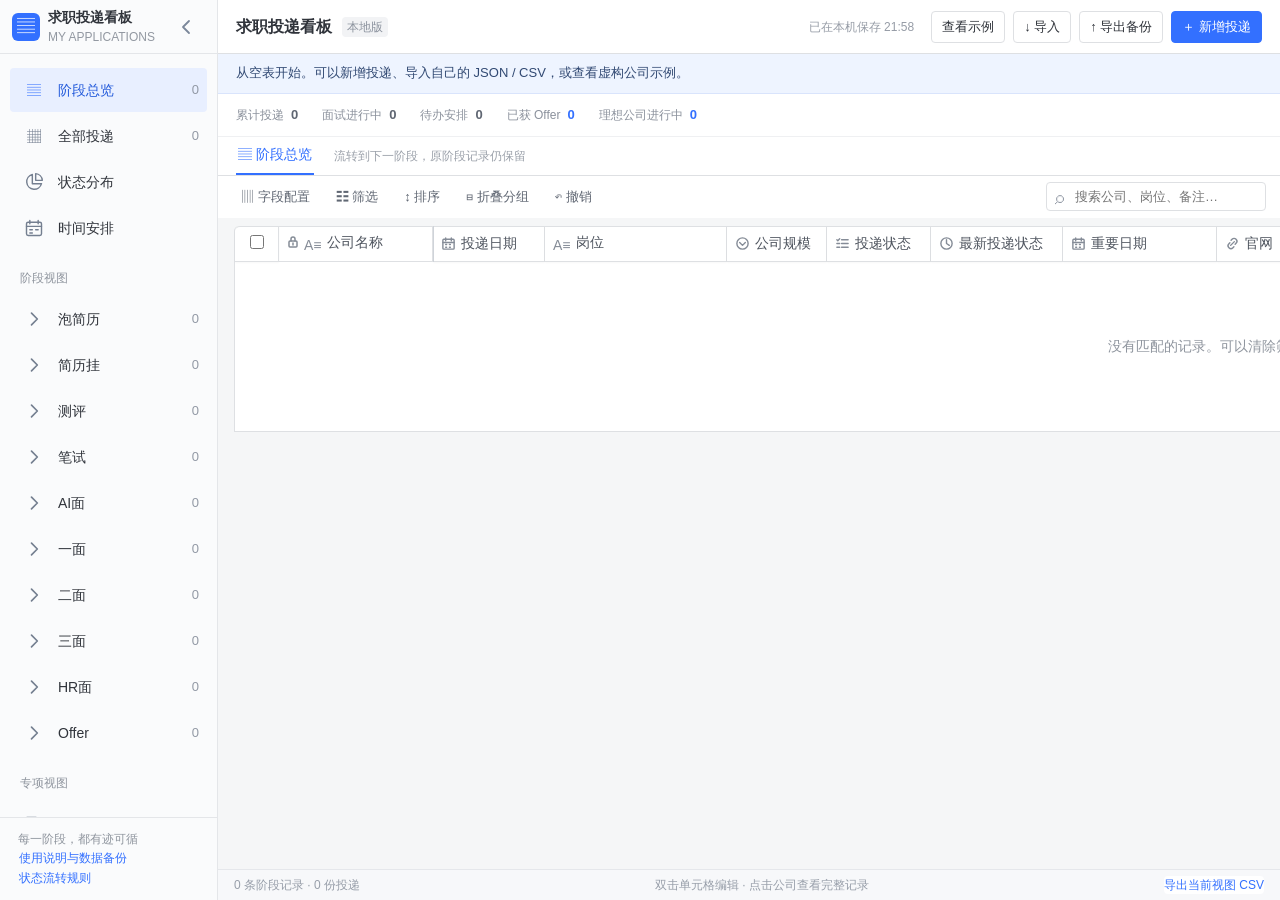
<file: index.html>
<!DOCTYPE html>
<html lang="zh-CN">
<head>
<meta charset="UTF-8"><meta name="viewport" content="width=device-width,initial-scale=1">
<title>求职投递看板</title>
<meta http-equiv="Content-Security-Policy" content="default-src 'none'; script-src 'sha256-BGk2YcF8KrmnJQqmZ8WRYDMWNnXuIasL8XevvmxoVm4='; style-src 'unsafe-inline'; img-src data:; connect-src 'none'; base-uri 'none'; form-action 'none'; object-src 'none'">
<meta name="description" content="记录每一次投递，保留每一阶段的进展。在浏览器本地使用的求职投递看板。">
<link rel="icon" href="data:image/svg+xml,%3Csvg xmlns='http://www.w3.org/2000/svg' viewBox='0 0 32 32'%3E%3Crect width='32' height='32' rx='8' fill='%233b5bdb'/%3E%3Cpath d='M8 10h16M8 16h10M8 22h13' stroke='white' stroke-width='3' stroke-linecap='round'/%3E%3C/svg%3E">
<style>
.mode-hint{padding:9px 18px;background:#eef4ff;color:#314973;font-size:13px;border-bottom:1px solid #d9e4fc;line-height:1.6}.mode-hint.demo{background:#fff7e6;color:#795915;border-bottom-color:#f0e1bb}
@media(max-width:760px){.mode-hint{padding:8px 12px}.top .actions{flex-wrap:wrap}}
:root{--blue:#355bd9;--blue-bg:#eaf0ff;--ink:#222b3d;--muted:#798397;--line:#e5e9f0;--canvas:#f7f8fb;--green:#168253;--red:#d65562;--side:230px}*{box-sizing:border-box}body{margin:0;font:14px/1.5 -apple-system,BlinkMacSystemFont,"Segoe UI","Microsoft YaHei",sans-serif;color:var(--ink);background:var(--canvas)}button,input,select,textarea{font:inherit}button{cursor:pointer;border:1px solid var(--line);border-radius:6px;background:#fff;color:inherit;padding:7px 11px}button:hover{background:#f2f5fc;border-color:#c8d2e6}button:focus-visible,a:focus-visible{outline:2px solid var(--blue);outline-offset:2px}input,select,textarea{border:1px solid #dce2ec;border-radius:6px;padding:9px 10px;background:#fff;color:inherit;min-width:0}input:focus,select:focus,textarea:focus{outline:2px solid #cbd7ff;border-color:#718de7}input[type=checkbox]{accent-color:var(--blue);width:15px;height:15px}textarea{resize:vertical;min-height:88px}a{color:var(--blue);text-decoration:none}a:hover{text-decoration:underline}.primary{background:var(--blue);border-color:var(--blue);color:#fff}.primary:hover{background:#284ecb;color:#fff}.danger{color:#bd3648}.ghost{border-color:transparent;background:transparent}.muted{color:var(--muted)}.small{font-size:12px}.app{display:flex;height:100vh;height:100dvh;overflow:hidden}aside{width:var(--side);flex-shrink:0;background:#f9fafc;border-right:1px solid var(--line);display:flex;flex-direction:column}.brand{height:78px;display:flex;align-items:center;gap:10px;padding:0 21px;border-bottom:1px solid var(--line)}.logo{width:34px;height:34px;border-radius:9px;background:var(--blue);color:white;display:grid;place-items:center;font-size:21px}.brand strong{font-size:16px;display:block}.brand small{color:var(--muted);font-size:12px}.nav{padding:18px 12px;overflow:auto;flex:1}.nav-label{font-size:12px;color:var(--muted);padding:16px 10px 9px;letter-spacing:.06em}.nav button{width:100%;text-align:left;display:flex;align-items:center;gap:9px;background:transparent;border:0;padding:9px 10px;margin:2px 0}.nav button:hover{background:#edf1f8}.nav button.active{background:#e9efff;color:var(--blue);font-weight:600}.nav .num{margin-left:auto;font-size:12px;color:#8893a6;font-variant-numeric:tabular-nums}.nav .child{font-size:13px;padding-left:37px}.stage-icon{display:inline-flex;width:18px;justify-content:center;color:#7a88a5}.aside-foot{padding:15px 21px;border-top:1px solid var(--line);font-size:12px;color:var(--muted)}.aside-foot button{padding:0;font-size:12px;color:var(--blue)}main{flex:1;min-width:0;display:flex;flex-direction:column;background:#fff}.top{display:flex;align-items:center;justify-content:space-between;padding:0 28px;height:78px;flex-shrink:0;border-bottom:1px solid var(--line);gap:15px}.breadcrumb{color:var(--muted);font-size:12px;margin-bottom:3px}.title{display:flex;align-items:center;gap:10px}.title h1{font-size:20px;letter-spacing:.01em;margin:0;font-weight:650}.year{font-size:12px;color:#7283a5;background:#f0f3f9;border:1px solid #e4e9f2;border-radius:4px;padding:1px 6px}.actions{display:flex;align-items:center;gap:8px}.save-state{color:#7b8697;font-size:12px;margin-right:9px}.save-state.error{color:#bd3648}.summary{display:grid;grid-template-columns:repeat(4,1fr);border-bottom:1px solid var(--line);padding:20px 28px;gap:28px;background:linear-gradient(100deg,#fff,#fbfcff)}.metric{border-right:1px solid var(--line);padding-right:18px}.metric:last-child{border:0}.metric-label{color:#758198;font-size:13px}.metric-value{font-size:27px;font-weight:600;letter-spacing:-.5px;line-height:1.45;font-variant-numeric:tabular-nums}.metric-value small{font-size:12px;font-weight:400;letter-spacing:0;color:#8b94a5;margin-left:9px}.viewbar{padding:15px 28px 0;display:flex;gap:22px;align-items:center;border-bottom:1px solid var(--line);min-height:53px}.view-title{padding-bottom:13px;border-bottom:2px solid var(--blue);color:var(--blue);font-weight:600;white-space:nowrap}.view-description{font-size:12px;color:#8a94a5;margin-bottom:13px}.toolbar{display:flex;align-items:center;gap:8px;padding:13px 28px;flex-wrap:wrap}.toolbar button{padding:6px 10px;border-color:transparent;color:#5b667a;font-size:13px}.toolbar button.on{background:var(--blue-bg);color:var(--blue)}.search{margin-left:auto;position:relative}.search input{width:230px;padding:7px 10px 7px 30px;font-size:13px;background:#fafbfd}.search span{position:absolute;left:10px;top:6px;color:#9aa4b5}.table-wrap{flex:1;overflow:auto;background:#f6f7f9;position:relative;scrollbar-color:#cbd2de #f4f6f9}.grid{border-collapse:separate;border-spacing:0;table-layout:fixed;font-size:14px;min-width:100%}.grid th{position:sticky;top:0;z-index:5;height:42px;background:#f9fafc;border-top:1px solid var(--line);color:#647084;font-weight:500;text-align:left;user-select:none}.grid th,.grid td{border-bottom:1px solid var(--line);border-right:1px solid var(--line);padding:0 12px}.grid td{height:41px;background:#fff;white-space:nowrap;overflow:hidden;text-overflow:ellipsis}.grid tbody tr.data-row:hover td{background:#f7f9ff}.grid tbody tr.selected td{background:#f0f4ff}.grid th.check,.grid td.check{width:44px;text-align:center;padding:0;position:sticky;left:0;z-index:3;background:#fff}.grid th.check{z-index:8;background:#f9fafc}.grid .company-cell{position:sticky;left:44px;z-index:3;font-weight:500;box-shadow:2px 0 3px #26375708}.grid th.company-cell{z-index:7;background:#f9fafc}.grid td.company-cell button{padding:0;max-width:100%;overflow:hidden;text-overflow:ellipsis;border:0;background:none;text-align:left;font-weight:550}.col-icon{font-size:12px;margin-right:7px;color:#8a95a8}.resize{position:absolute;right:0;top:0;width:7px;height:100%;cursor:col-resize}.resize:hover{background:#8aabf7}.grid .group td{height:51px;padding:0;background:#f5f7fb;border-right:0}.group-inner{position:sticky;left:12px;width:max-content;max-width:calc(100vw - 270px);display:flex;align-items:center;gap:10px;padding:9px 7px}.group button,.subgroup button{background:transparent;border:0;padding:0 4px;color:#67748a}.group strong{font-weight:600}.count{color:#9099a9;font-size:12px}.group-note{color:#939bad;font-size:12px;margin-left:8px}.grid .subgroup td{height:35px;background:#fafbfe;font-size:12px;color:#79869b;border-right:0}.subgroup-inner{position:sticky;left:25px;width:max-content;display:flex;align-items:center;gap:7px}.grid .addrow td{height:35px;color:#9aa5b5;font-size:13px}.addrow button{border:0;background:none;color:#8c98ac;font-size:13px;padding:0}.badge{display:inline-flex;max-width:100%;align-items:center;border-radius:5px;padding:2px 9px;font-size:12px;line-height:20px;overflow:hidden;text-overflow:ellipsis;vertical-align:middle;white-space:nowrap;color:#486081;background:#edf1f8}.badge.blue{background:#e6edff;color:#365cc7}.badge.green{background:#e1f4e9;color:#168253}.badge.red{background:#fce9ed;color:#c24859}.badge.amber{background:#fff1d7;color:#a97915}.badge.purple{background:#eee9fb;color:#8160bf}.badge.resume{background:#edf3d9;color:#718b28}.link-cell{display:flex;align-items:center;gap:6px}.link-cell a{overflow:hidden;text-overflow:ellipsis}.link-edit{border:0;padding:1px 3px;background:none;color:#a4adbd;opacity:0}.grid tr:hover .link-edit{opacity:1}.date{font-variant-numeric:tabular-nums;font-size:13px}.past{color:#c08132}.empty{padding:55px;text-align:center;color:var(--muted);background:white}.footer{display:flex;justify-content:space-between;gap:15px;align-items:center;padding:9px 28px;border-top:1px solid var(--line);font-size:12px;color:#8b95a7;background:#fff}.footer button{padding:0;border:0;color:var(--blue);font-size:12px}.editor{position:fixed;z-index:40;box-shadow:0 10px 40px #26334f24;background:white;border:1px solid #dce3f1;border-radius:9px;padding:12px;min-width:270px;max-width:calc(100vw - 20px)}.editor input,.editor select,.editor textarea{width:100%}.editor .actions{margin-top:10px;justify-content:flex-end}.editor label{display:block;font-size:12px;color:var(--muted);margin-bottom:6px}.editor .multi-option{display:flex;align-items:center;gap:8px;color:var(--ink);font-size:14px}.editor .multi-option input{width:15px}.overlay{position:fixed;inset:0;background:#17274535;z-index:50;display:flex;align-items:center;justify-content:center;backdrop-filter:blur(2px)}.modal{width:620px;max-width:calc(100vw - 28px);max-height:90vh;overflow:auto;background:white;border-radius:12px;box-shadow:0 20px 80px #1a294d30}.modal.wide{width:800px}.modal.drawer{width:620px;height:100vh;max-height:100vh;max-width:100vw;border-radius:0;margin-left:auto}.modal-head{display:flex;align-items:center;justify-content:space-between;padding:21px 24px;border-bottom:1px solid var(--line);position:sticky;top:0;background:white;z-index:2}.modal h2{font-size:18px;margin:0}.modal-head button{border:0;font-size:20px;padding:0 4px;color:#929cad}.modal-body{padding:22px 24px}.modal-foot{padding:16px 24px;border-top:1px solid var(--line);display:flex;justify-content:flex-end;gap:8px}.form-grid{display:grid;grid-template-columns:1fr 1fr;gap:16px}.form-grid label{display:flex;flex-direction:column;gap:6px;font-size:13px;color:#6f7b8f}.form-grid label.full{grid-column:1/-1}.form-grid input,.form-grid select,.form-grid textarea{width:100%;color:var(--ink);font-size:14px}.hint{color:#7e8ba1;background:#f4f7fd;border:1px solid #e8edf6;border-radius:7px;padding:11px 13px;font-size:13px;margin-bottom:20px}.section-title{font-size:13px;font-weight:600;margin:24px 0 12px}.history-card{border:1px solid var(--line);border-radius:8px;margin:10px 0;padding:14px}.history-head{display:flex;gap:9px;align-items:center;margin-bottom:10px}.history-head small{margin-left:auto;color:#8b96a9;font-size:12px}.history-data{display:grid;grid-template-columns:100px 1fr;gap:7px;font-size:13px}.history-data span:nth-child(odd){color:#8b96a9}.history-data span{white-space:pre-wrap;overflow-wrap:anywhere}.history-card .actions{margin-top:10px;justify-content:flex-end}.history-card button{font-size:12px;padding:4px 8px}.field-row{display:flex;gap:9px;align-items:center;border-bottom:1px solid var(--line);padding:10px 0}.field-row .field-name{flex:1}.field-row button{padding:3px 7px;font-size:12px}.field-row small{width:75px;color:var(--muted)}.bulk{display:none;padding:8px 28px;background:#f0f4ff;border-top:1px solid #dbe5ff;gap:12px;align-items:center;font-size:13px}.bulk.visible{display:flex}.bulk button{font-size:12px;padding:4px 9px}.toast{position:fixed;bottom:30px;left:50%;transform:translateX(-50%);padding:12px 20px;background:#26334b;color:white;border-radius:8px;z-index:100;box-shadow:0 8px 28px #1113;max-width:90vw}.toast button{font-size:12px;padding:2px 8px;margin-left:12px;color:#fff;background:transparent;border-color:#8792a7}.help p{line-height:1.9;color:#657086}.help h3{font-size:15px;margin-bottom:4px}.mobile-toggle{display:none}.sortmark{font-size:11px;margin-left:4px;color:var(--blue)}
@media(max-width:1100px){:root{--side:200px}.top,.toolbar,.viewbar,.footer{padding-left:19px;padding-right:19px}.summary{padding:16px 19px;gap:14px}.save-state{display:none}.view-description{display:none}.search input{width:185px}.group-note{display:none}}@media(max-width:760px){aside{position:fixed;inset:0 auto 0 0;z-index:25;box-shadow:10px 0 40px #24334b20;transform:translateX(-110%);transition:transform .2s}body.nav-open aside{transform:translateX(0)}.mobile-toggle{display:block}.top{height:auto;min-height:83px;padding:12px;gap:8px;flex-wrap:wrap}.title h1{font-size:18px}.actions{gap:5px}.top .actions button{font-size:12px;padding:6px}.summary{gap:12px;padding:14px 16px;grid-template-columns:repeat(2,1fr)}.metric:nth-child(2){border:0}.metric-value{font-size:23px}.toolbar{padding:10px 12px;gap:3px}.search{width:100%;margin:4px 0 0}.search input{width:100%}.viewbar{padding-left:16px}.form-grid{grid-template-columns:1fr}.form-grid label.full{grid-column:auto}.footer{padding:9px 12px}.footer .foot-note{display:none}.group-inner{max-width:calc(100vw - 30px)}.modal-body{padding:18px}.modal-head{padding:16px 18px}.year{display:none}}
@media(max-width:760px){.modal.wide .field-row{flex-wrap:wrap}.modal.wide .field-row .fval{flex-basis:100%!important}.modal.wide .field-row .fkey,.modal.wide .field-row .fop{flex:1}}
.brand{padding:0 12px;gap:8px}.brand .logo{flex-shrink:0;width:30px;height:30px}.brand-copy{flex:1;min-width:0}.brand-copy strong,.brand-copy small{white-space:nowrap;overflow:hidden;text-overflow:ellipsis;display:block}.sidebar-fold{flex-shrink:0;width:26px;height:30px;padding:0;display:grid;place-items:center;color:#7b879a}.sidebar-fold:hover{color:var(--blue);background:var(--blue-bg)}#sidebarToggle{min-width:30px;height:30px;padding:3px 7px;place-items:center;color:#64748b}body.sidebar-collapsed .group-inner{max-width:calc(100vw - 40px)}
@media(min-width:761px){body.sidebar-collapsed #sidebar{display:none}body.sidebar-collapsed #sidebarToggle{display:grid}}
@media(max-width:1100px){.brand-copy strong{font-size:14px}.brand .logo{width:28px;height:28px}}
/* Compact spreadsheet surface matched to the supplied Feishu reference. */
:root{--blue:#3370ff;--blue-bg:#e8f0ff;--ink:#30343b;--muted:#8f959e;--line:#dee0e3;--canvas:#f5f6f7;--side:218px}
body{font-family:"Microsoft YaHei UI","Microsoft YaHei","PingFang SC",Arial,sans-serif;font-size:14px;line-height:1.5;-webkit-font-smoothing:antialiased;background:var(--canvas)}
button,input,select,textarea{border-radius:4px}button{padding:5px 10px}button:hover{background:#f5f6f7;border-color:#c9cdd4}.primary{background:#3370ff;border-color:#3370ff}.primary:hover{background:#245bdb;border-color:#245bdb}a{color:#3370ff}
aside{background:#fafbfc;border-color:#e4e6e9}.brand{height:54px;min-height:54px;border-color:#e4e6e9}.brand .logo{width:28px;height:28px;font-size:18px;border-radius:6px;background:#3370ff}.brand-copy strong{font-size:14px;font-weight:600}.brand-copy small{font-family:Arial,sans-serif;font-size:12px;color:#9298a1}.sidebar-fold{height:28px}.nav{padding:12px 10px}.nav button{padding:7px 9px;border-radius:4px;font-size:14px;font-weight:400;min-height:34px}.nav button.active{font-weight:500;background:#e8efff;color:#245bdb}.nav .child{font-size:14px;padding-left:34px}.nav-label{padding:17px 10px 8px;font-size:12px;letter-spacing:0}.nav .num{font-size:12px;color:#9198a4}.aside-foot{padding:12px 18px;font-size:12px;border-color:#e4e6e9}
.top{height:54px;min-height:54px;padding:0 18px;gap:12px}.breadcrumb{display:none}.title h1{font-size:16px;font-weight:600;letter-spacing:0}.year{font-size:12px;border:0;background:#f2f3f5;color:#8b929d;padding:1px 5px}.top .actions{gap:8px}.top .actions button{font-size:13px;padding:5px 10px;line-height:20px}.save-state{font-size:12px;color:#969ca6}.summary{height:auto;min-height:34px;display:flex;align-items:center;flex-wrap:wrap;gap:4px 24px;padding:6px 18px;background:white;border-bottom:1px solid #eff0f2}.metric{display:flex;align-items:center;gap:7px;padding:0;border:0;white-space:nowrap}.metric-label{font-size:12px;color:#8b919c}.metric-value{font-family:Arial,"Microsoft YaHei",sans-serif;font-size:13px;line-height:20px;font-weight:600;letter-spacing:0;color:#5f6672}.metric-value small{display:none}
.viewbar{min-height:39px;height:39px;padding:0 18px;align-items:center;gap:20px}.view-title{height:39px;display:flex;align-items:center;padding:0 2px;border-bottom:2px solid #3370ff;font-size:14px;font-weight:500}.view-description{margin:0;font-size:12px;color:#9ba1aa}.toolbar{min-height:42px;padding:6px 14px;gap:8px;background:#fff}.toolbar button{font-size:13px;color:#606773;border-radius:4px;padding:4px 8px}.toolbar button:hover{background:#f0f2f5}.toolbar button.on{background:#e8f0ff;color:#3370ff}.search input{background:white;border-color:#dee0e3;border-radius:4px;width:220px;padding:4px 8px 4px 28px;font-size:13px;height:29px}.search span{top:2px;left:9px;font-size:18px;color:#969da8}
.table-wrap{padding:8px 16px 20px;background:#f5f6f7;scrollbar-color:#c4c9d1 #f5f6f7;scrollbar-width:thin}.grid{font-size:14px;border-left:1px solid #dee0e3;border-radius:5px 5px 0 0}.grid th,.grid td{padding:0 8px;border-color:#dee0e3}.grid th{height:36px;background:#fff;color:#4e545e;font-weight:400;border-top:1px solid #dee0e3;box-shadow:0 1px 2px #1f232908}.grid th:first-child{border-top-left-radius:5px}.grid th:last-child{border-top-right-radius:5px}.grid td{height:32px;background:#fff;line-height:1.4}.grid .company-cell{font-weight:400;box-shadow:1px 0 0 #cfd3d9}.grid th.company-cell{background:white}.grid td.company-cell button{font-size:14px;font-weight:400;color:#30343b;line-height:24px}.grid tbody tr.data-row:hover td{background:#f5f8ff}.grid tbody tr.selected td{background:#edf3ff}.grid th.check,.grid td.check{background:#fff;min-width:44px}.grid th.check input{width:14px;height:14px}.grid td.check input{position:absolute;top:50%;left:50%;transform:translate(-50%,-50%);margin:0;width:14px;height:14px;opacity:0}.row-number{font-family:Arial,sans-serif;font-size:12px;color:#959ca7}.data-row:hover .row-number,.data-row.selected .row-number,.data-row:focus-within .row-number{opacity:0}.grid .data-row:hover td.check input,.grid .data-row.selected td.check input,.grid .data-row:focus-within td.check input{opacity:1}.col-icon{display:inline-flex;align-items:center;vertical-align:-3px;margin-right:5px;color:#858c97;font-size:14px}.col-icon svg{width:15px;height:15px;stroke:currentColor;fill:none;stroke-width:1.5;stroke-linecap:round;stroke-linejoin:round}.field-lock{margin-right:5px;color:#858c97;display:inline-flex;vertical-align:-2px}.field-lock svg{width:12px;height:14px;stroke:currentColor;fill:none;stroke-width:1.5;stroke-linecap:round;stroke-linejoin:round}.resize:hover{background:#bdd0ff}.date{font-family:Arial,"Microsoft YaHei",sans-serif;font-size:14px;color:inherit}
.badge{border-radius:11px;font-family:"Microsoft YaHei UI","Microsoft YaHei",Arial,sans-serif;font-size:14px;font-weight:400;line-height:20px;min-height:20px;max-height:20px;padding:0 8px;background:#e1e9ff;color:#374151}.badge.blue{background:#dbe5ff;color:#36445b}.badge.size-big{background:#1758f6;color:white}.badge.size-midbig{background:#4e80ff;color:white}.badge.size-mid{background:#bfd0ff;color:#35415a}.badge.size-small{background:#e1e9ff;color:#566071}.badge.unicorn{background:#ffe5c7;color:#765335}.badge.venture{background:#f8d6e1;color:#8b4660}.badge.green{background:#197c2d;color:white}.badge.red{background:#f54a45;color:white}.badge.amber{background:#d99b00;color:white}.badge.abandoned{background:#8b95a5;color:white}.badge.gray{background:#8b95a5;color:white}.badge.purple{background:#7c2cf8;color:white}.badge.ai{background:#a36af4;color:white}.badge.resume{background:#e4efa2;color:#596821}.badge.revived{background:#dce7ff;color:#425982}
.grid .group td{background:white;border-top:16px solid #f5f6f7;border-bottom:1px solid #dee0e3;border-right:1px solid #dee0e3;height:48px;padding:0}.grid tbody>.group:first-child td{border-top:0;height:32px}.group-inner{padding:5px 14px;min-height:32px;gap:6px;left:0}.group button{font-size:16px;line-height:20px;padding:0 2px;color:#7c838f}.group .count{font-size:12px;color:#a0a6af;margin-left:4px}.group-note{display:none}.group button[data-add-stage]{opacity:0;margin-left:5px}.group:hover button[data-add-stage],.group:focus-within button[data-add-stage]{opacity:1}.grid .subgroup td{height:29px;background:#fff;border-bottom:1px solid #e4e6e9;font-size:12px;color:#7c838d}.subgroup-inner{left:20px;gap:6px}.subgroup button{font-size:14px}.grid .addrow td{height:32px;background:#fff;border-color:#dee0e3;font-size:18px;color:#969daa}.addrow button{font-size:13px;opacity:0}.addrow:hover button,.addrow:focus-within button{opacity:1}.grid .addrow td.check{font-size:22px;font-weight:300}.link-cell{gap:5px}.link-cell a{color:#3370ff}.link-edit{font-size:12px}.footer{height:31px;min-height:31px;padding:5px 16px;background:#f7f8fa;color:#979ea9;border-top:1px solid #e5e7eb;font-size:12px}.footer button{font-size:12px}.bulk{font-size:13px;padding:6px 18px;background:#edf3ff}
.overlay{background:#1f23292b;backdrop-filter:none}.modal{border-radius:8px;box-shadow:0 8px 32px #1f232926;border:1px solid #e4e7ed}.modal-head{padding:17px 20px}.modal h2{font-size:17px}.modal-body{padding:20px}.modal-foot{padding:13px 20px}.modal.drawer{border-radius:0}.hint{border-radius:4px;background:#f5f7fa;color:#7a8391;border-color:#e7ebf0}.history-card{border-radius:5px}.editor{border-radius:5px;box-shadow:0 4px 20px #1f232926}.toast{font-size:13px;border-radius:5px;background:#303744}.form-grid input,.form-grid select,.form-grid textarea{border-color:#d8dce3}
@media(max-width:1100px){:root{--side:200px}.top{padding:0 14px}.summary{padding:0 14px;gap:16px}.brand-copy strong{font-size:14px}.viewbar{padding:0 14px}.toolbar{padding:6px 10px}.table-wrap{padding-left:12px;padding-right:12px}.view-description{display:none}}
@media(max-width:760px){.top{height:auto;min-height:83px;padding:10px 12px}.top .title h1{font-size:16px}.top .actions button{font-size:12px;padding:4px 8px}.summary{height:auto;min-height:34px;padding:7px 12px;gap:5px 17px;flex-wrap:wrap}.metric-label{font-size:12px}.metric-value{font-size:13px}.viewbar{height:36px;min-height:36px;padding:0 12px}.view-title{height:36px}.toolbar{padding:6px 8px;gap:4px}.search{margin:3px 0 0}.search input{width:100%;height:29px}.table-wrap{padding:6px 8px 16px}.brand{height:54px}.footer{padding:5px 10px}.grid .group td{border-top-width:12px}.grid .data-row td.check input{opacity:1}.row-number{visibility:hidden}.modal-head{padding:16px}.modal-body{padding:16px}}


/* Fixed navigation columns and generous disclosure targets. */
.nav button{display:grid;grid-template-columns:32px minmax(0,1fr)32px;column-gap:8px;align-items:center;min-height:44px;padding:6px 8px;line-height:20px;box-sizing:border-box}
.nav button .stage-icon{display:grid;place-items:center;width:32px;height:32px;line-height:1;align-self:center;justify-self:center;margin:0;color:#747f90}
.nav .nav-text{display:block;min-width:0;line-height:20px;text-align:left;white-space:nowrap;overflow:hidden;text-overflow:ellipsis;align-self:center}
.nav button[data-nav="bigtech-unicorn"] .nav-text{white-space:normal;line-height:17px;overflow:visible}
.nav button .num{display:block;width:32px;min-width:32px;margin:0;text-align:right;justify-self:end;align-self:center;line-height:20px;font-size:13px;font-variant-numeric:tabular-nums}
.nav button.child{grid-template-columns:32px minmax(0,1fr)32px;padding:6px 8px;min-height:40px;font-size:14px}
.nav .child-indent:after{content:"";height:18px;width:1px;background:#dce1e8;margin-left:14px}
.expand-icon{display:block;width:20px;height:20px;fill:none;stroke:currentColor;stroke-width:2;stroke-linecap:round;stroke-linejoin:round;flex-shrink:0}
.nav button:hover .stage-icon,.nav button.active .stage-icon{color:#3370ff}
.grid .group td{height:56px}.grid tbody>.group:first-child td{height:40px}.group-inner{padding:0;gap:4px;min-height:40px;left:0}
.group button[data-toggle]{display:grid;place-items:center;width:44px;min-width:44px;height:40px;padding:0;margin:0;flex-shrink:0;border:0;border-radius:4px;color:#6e7785}
.group button[data-toggle]:hover,.subgroup button[data-sub-toggle]:hover{background:#e8effb;color:#3370ff}
.grid .group,.grid .subgroup{cursor:pointer}.grid .group:hover td,.grid .subgroup:hover td{background:#f5f8fe}
.group .badge{margin-left:0}.group .count{margin-left:6px}.group button[data-add-stage]{width:32px;height:32px;padding:0;display:grid;place-items:center;font-size:20px}
.grid .subgroup td{height:36px}.subgroup-inner{left:12px;min-height:36px;gap:4px}.subgroup button[data-sub-toggle]{display:grid;place-items:center;width:40px;min-width:40px;height:36px;padding:0;margin:0;border:0;border-radius:4px;color:#6e7785}
.sidebar-fold{width:36px;height:36px}.sidebar-fold svg{width:20px;height:20px}#sidebarToggle{min-width:36px;height:36px}
@media(max-width:760px){.nav button,.nav button.child{min-height:44px}.group-inner{min-height:44px}.group button[data-toggle]{height:44px;min-width:44px}.grid tbody>.group:first-child td{height:44px}.grid .group td{height:56px}.subgroup-inner,.grid .subgroup td,.subgroup button[data-sub-toggle]{min-height:44px;height:44px}.subgroup button[data-sub-toggle]{width:44px;min-width:44px}.sidebar-fold{width:40px;height:40px}}

.note-original{margin-top:12px;padding:8px 10px;background:#f7f8fa;border-radius:4px;color:#8f959e;font-size:12px}.note-original summary{cursor:pointer;color:#758198}
.chronology-evidence{margin:10px 0;padding:9px 12px;border-radius:4px;background:#eef5ff;color:#567096;font-size:12px;line-height:1.7}.chronology-evidence span{color:#8f959e}
[hidden]{display:none!important}
.stage-icon>svg{width:20px;height:20px;flex:none}
.insights{flex:1;min-height:0;overflow:auto;padding:20px 24px 28px;background:#f5f6f7;scrollbar-color:#c4c9d1 #f5f6f7;position:relative;scroll-behavior:smooth}
.insight-card{background:#fff;border:1px solid var(--line);border-radius:6px;margin:0 0 20px;overflow:hidden}
.insight-heading{display:flex;align-items:center;justify-content:space-between;gap:16px;padding:18px 22px;border-bottom:1px solid #eff0f2}
.insight-heading h2{font-size:16px;font-weight:600;margin:0;display:flex;align-items:center;gap:10px}
.insight-heading p{margin:5px 0 0;color:#8f959e;font-size:12px}
.insight-total{display:flex;align-items:baseline;gap:8px;white-space:nowrap;color:#8f959e;font-size:12px}.insight-total strong{font:600 30px/1.2 Arial,sans-serif;color:#30343b}
.section-count{font-size:12px;line-height:22px;color:#8f959e;font-weight:400;background:#f5f6f7;border-radius:4px;padding:0 7px}
.distribution-body{display:grid;grid-template-columns:minmax(260px,1fr) minmax(300px,1fr);align-items:center;gap:30px;padding:22px 48px 26px;max-width:1120px;margin:auto}
.pie-visual{display:flex;align-items:center;justify-content:center;min-height:280px}.pie-chart{width:100%;max-width:380px;overflow:visible}.pie-sector{stroke:#fff;stroke-width:2;cursor:pointer;transition:opacity .15s}.pie-sector:hover,.pie-sector:focus-visible{opacity:.85;stroke:#30343b;stroke-width:2;outline:0}.pie-sector.dimmed{opacity:.3}.pie-empty{width:230px;height:230px;border-radius:50%;background:#f5f6f7;display:grid;place-items:center;color:#8f959e}
.pie-legend{max-width:480px;width:100%}.legend-heading,.legend-row{display:grid;grid-template-columns:minmax(110px,1fr) 55px 68px;align-items:center;gap:12px;text-align:right}.legend-heading{color:#8f959e;font-size:12px;padding:0 12px 10px;border-bottom:1px solid #eff0f2}.legend-heading>span:first-child{text-align:left}.legend-row{width:100%;border:0;border-bottom:1px solid #f1f2f4;border-radius:0;background:#fff;min-height:38px;padding:7px 12px;font-size:13px;font-variant-numeric:tabular-nums}.legend-row.chosen{background:#eaf0ff}.legend-row strong{font-weight:500}.legend-row>span:last-child{color:#8f959e}.legend-label{display:flex;align-items:center;gap:10px;text-align:left}.legend-label i{display:block;width:10px;height:10px;border-radius:3px;flex:none}.legend-tip{font-size:12px;color:#8f959e;margin:14px 12px 0}
.insight-table-scroll{overflow:auto;max-height:420px;scrollbar-color:#c4c9d1 #f5f6f7;scrollbar-width:thin}.insight-table{width:100%;border-collapse:separate;border-spacing:0;font-size:13px;text-align:left}.insight-table th{position:sticky;top:0;background:#fafbfc;z-index:2;color:#69707b;font-weight:400;height:38px;padding:8px 18px;border-bottom:1px solid var(--line);white-space:nowrap}.insight-table td{padding:10px 18px;border-bottom:1px solid #eff0f2;vertical-align:middle}.insight-table tbody tr:last-child td{border-bottom:0}.insight-table tbody tr:hover{background:#fafcff}.insight-table .company-link{padding:2px 0;border:0;background:none;color:#3370ff;line-height:22px;text-align:left}.company-link:hover{text-decoration:underline}.tabular{font-variant-numeric:tabular-nums;white-space:nowrap}.insight-empty{height:120px;text-align:center!important;color:#8f959e}.distribution-records .insight-table{min-width:650px}
.insight-tools{position:sticky;top:-20px;z-index:5;display:flex;align-items:center;gap:14px;min-height:56px;margin:-20px -24px 18px;padding:10px 24px;background:#fff;border-bottom:1px solid var(--line)}.schedule-jumps{display:flex;gap:6px}.insight-tools button{font-size:13px;min-height:34px}.schedule-type{font-size:12px;color:#8f959e;display:flex;align-items:center;gap:8px}.schedule-type select{font-size:13px;padding:5px 8px;height:34px;color:#30343b}.insight-tools input{margin-left:auto;width:240px;font-size:13px;padding:6px 10px;height:34px}
.schedule-overview{display:flex;align-items:center;gap:28px;flex-wrap:wrap;font-size:13px;color:#8f959e;margin:0 0 10px}.schedule-overview strong{font-weight:500;color:#4e545e;margin-left:5px;font-variant-numeric:tabular-nums}.schedule-explanation{font-size:12px;color:#8f959e;line-height:1.8;margin:0 0 18px}.schedule-section{scroll-margin-top:70px}.schedule-scroll{max-height:440px;max-height:min(52vh,540px)}.schedule-matrix{min-width:980px;table-layout:fixed}.schedule-matrix th:first-child,.schedule-matrix td:first-child{width:156px}.schedule-date{white-space:nowrap;font-variant-numeric:tabular-nums;color:#606773}.schedule-date .weekday{display:block;font-size:11px;color:#9ca2ab;margin-top:3px}.schedule-cell{display:flex;align-items:flex-start;flex-wrap:wrap;gap:4px 7px;min-height:28px}.schedule-matrix td{padding:9px 13px;vertical-align:top}.schedule-matrix th{padding-left:13px}.schedule-matrix td+td{border-left:1px solid #f3f4f5}.schedule-chip{display:inline-flex;align-items:center;gap:5px;flex-wrap:wrap;max-width:100%;padding:3px 5px;border:1px solid transparent;background:transparent;min-height:28px;font-size:13px;line-height:20px;text-align:left}.schedule-chip:hover{background:#eaf0ff;border-color:#d8e3ff;color:#245bdb}.chip-stage{font-size:11px;color:#8f959e}.chip-time{font-size:12px;color:#606773;font-variant-numeric:tabular-nums}.fallback-mark,.cancelled-mark{font-size:10px;line-height:16px;padding:0 3px;border-radius:3px;background:#f1f2f4;color:#959ba5}.cancelled .chip-company{text-decoration:line-through}.cancelled-mark{color:#b3783b;background:#fcf3e5}.pending-dot{display:inline-block;width:5px;height:5px;border-radius:50%;background:#d99b00}.schedule-agenda{min-width:720px}.schedule-agenda th:first-child{width:180px}.schedule-agenda th:nth-child(2){width:140px}.schedule-agenda th:last-child{width:260px}.agenda-company{display:flex;align-items:center;gap:12px}.agenda-role{font-size:12px;color:#9ca2ab;margin-top:2px}.source-tag{display:inline-block;color:#758198;font-size:12px;background:#f2f4f8;border-radius:3px;line-height:22px;padding:0 6px}.source-tag.fallback{background:#fff6e5;color:#a27b36}.agenda-progress{color:#8f959e;font-size:12px;margin-left:12px}.is-today{background:#f5f8ff}.schedule-agenda .cancelled .company-link{color:#8f959e;text-decoration:line-through}
@media(min-width:1800px){.distribution-card .distribution-body{padding:28px 48px}.pie-chart{max-width:410px}.schedule-scroll{max-height:min(55vh,620px)}}
@media(max-width:1100px){.insights{padding:16px}.distribution-body{padding:20px;gap:18px}.insight-tools{top:-16px;margin:-16px -16px 16px;padding:10px 16px;flex-wrap:wrap}.insight-tools input{width:210px}.schedule-overview{gap:16px}.insight-heading{padding:16px 18px}}
@media(max-width:760px){.insights{padding:12px}.distribution-body{grid-template-columns:1fr;gap:8px;padding:10px 14px 22px}.pie-chart{max-width:300px}.pie-visual{min-height:240px}.pie-legend{max-width:none}.insight-heading{padding:14px}.insight-heading h2{font-size:15px}.insight-heading p{max-width:240px}.insight-total strong{font-size:26px}.insight-total{gap:4px}.insight-tools{top:-12px;margin:-12px -12px 14px;padding:8px 12px;gap:8px}.insight-tools input{flex:1;width:100%;min-width:160px}.schedule-jumps{flex:1}.insight-tools button,.schedule-type select{min-height:40px}.schedule-overview{font-size:12px;gap:8px 16px}.schedule-explanation{font-size:11px}.insight-card{margin-bottom:14px}.schedule-scroll{max-height:440px}.legend-row{min-height:42px}.schedule-chip{min-height:36px}.schedule-type{gap:4px}}

.abandoned-mark{font-size:10px;line-height:16px;padding:0 4px;border-radius:3px;background:#eef0f3;color:#6f7b8f}

.ideal-company-total{display:flex;align-items:baseline;gap:8px;white-space:nowrap;color:#8f959e;font-size:12px}.ideal-company-total strong{font-size:28px;line-height:1;font-weight:600;color:#30343b;font-variant-numeric:tabular-nums}
.ideal-sector{stroke:#fff;stroke-width:2;cursor:pointer;transition:opacity .15s}.ideal-sector:hover,.ideal-sector:focus-visible{opacity:.85;stroke:#30343b;outline:0}.ideal-sector.dimmed{opacity:.3}.ideal-pie-empty{width:230px;height:230px;border-radius:50%;background:#f5f6f7;display:grid;place-items:center;color:#8f959e;font-size:13px}
.ideal-abandoned{margin:14px 12px 0;padding-top:12px;border-top:1px solid #eff0f2}.ideal-abandoned button{border:0;background:#f3f4f6;color:#69707b;padding:5px 10px;font-size:12px}.ideal-abandoned button[aria-pressed=true]{background:#eaf0ff;color:#3370ff}.ideal-abandoned p{font-size:12px;color:#8f959e;line-height:1.8;margin:8px 0 0}
.ideal-company-scroll{padding:0 18px;max-height:420px;overflow:auto;scrollbar-color:#c4c9d1 #f5f6f7}.ideal-category-tag{font-size:12px;font-weight:400}.ideal-company-records .summary-company h3{flex-wrap:wrap;overflow-wrap:anywhere}.ideal-company-empty{display:grid;place-items:center;min-height:120px;font-size:13px;text-align:center}
@media(max-width:760px){.ideal-company-total{flex-direction:column;align-items:flex-end;gap:5px}.ideal-company-total strong{font-size:26px}.ideal-company-scroll{padding:0 10px}.ideal-distribution-card .insight-heading p{max-width:220px}}

.distribution-tabs{display:flex;align-self:stretch;gap:20px;flex-shrink:0}.distribution-tab{border:0;border-bottom:2px solid transparent;border-radius:0;background:transparent;color:#69707b;min-width:72px;padding:0 2px;white-space:nowrap;font-size:14px;font-weight:500}.distribution-tab[aria-selected=true]{border-bottom-color:#3370ff;color:#3370ff}.distribution-tab:hover{background:#f7f9ff;border-bottom-color:#b7cdff}.distribution-tab[aria-selected=true]:hover{border-bottom-color:#3370ff}


.metric-link{background:transparent;border:0;padding:0 4px;margin:0 -4px;min-height:30px;border-radius:4px;text-align:left}
.metric-link .metric-value{color:var(--blue)}.metric-link:hover{background:var(--blue-bg)}.metric-link:hover .metric-value{text-decoration:underline;text-underline-offset:3px}
.summary-search-label{display:flex;flex-direction:column;gap:6px;font-size:12px;color:var(--muted);margin-bottom:16px}.summary-search-label input{width:100%;font-size:14px}
.summary-company{border:1px solid var(--line);border-radius:6px;margin:12px 0;overflow:hidden}.summary-company h3{display:flex;gap:10px;align-items:center;font-size:14px;font-weight:600;margin:0;padding:12px 14px;background:#fafbfc}
.summary-record{padding:10px 14px;border-top:1px solid var(--line)}.summary-record-link{border:0;background:none;padding:2px 0;color:var(--blue);text-align:left;max-width:100%;overflow-wrap:anywhere;min-height:28px}.summary-record-link:hover{text-decoration:underline;background:transparent}.summary-record-state{display:flex;gap:8px;align-items:center;flex-wrap:wrap;color:var(--muted);font-size:12px;margin-top:5px}.summary-record-state .date{font-size:12px}
</style>
</head>
<body>
<div class="app"><aside id="sidebar"><div class="brand"><div class="logo">▤</div><div class="brand-copy"><strong>求职投递看板</strong><small>MY APPLICATIONS</small></div><button id="sidebarFold" class="sidebar-fold ghost" aria-label="收起左侧栏" aria-controls="sidebar" title="收起左侧栏"><svg width="16" height="16" viewBox="0 0 20 20" fill="none" aria-hidden="true"><path d="M12 4 6 10l6 6" stroke="currentColor" stroke-width="1.8" stroke-linecap="round" stroke-linejoin="round"/></svg></button></div><nav id="nav" class="nav" aria-label="投递视图"></nav><div class="aside-foot">每一阶段，都有迹可循<br><button class="ghost" id="help">使用说明与数据备份</button><br><button class="ghost" id="rulesHelp">状态流转规则</button></div></aside>
<main><header class="top"><div><div class="breadcrumb">个人工作台 / 求职记录</div><div class="title"><button id="sidebarToggle" class="mobile-toggle ghost" aria-label="展开左侧栏" aria-controls="sidebar" aria-expanded="false" title="展开左侧栏">☰</button><h1>求职投递看板</h1><span class="year">本地版</span></div></div><div class="actions"><span id="saved" class="save-state" role="status">已在本机保存</span><button id="demoMode" type="button">查看示例</button><button id="import">↓ 导入</button><button id="export">↑ 导出备份</button><button id="new" class="primary">＋ 新增投递</button></div></header>
<div id="modeHint" class="mode-hint" hidden></div>
<section id="summary" class="summary" aria-label="投递统计"></section><div class="viewbar"><div id="distributionTabs" class="distribution-tabs" role="tablist" aria-label="状态分布范围" hidden></div><div id="viewTitle" class="view-title">▤ 阶段总览</div><span id="viewDescription" class="view-description">流转到下一阶段，原阶段记录仍保留</span></div>
<div class="toolbar"><button id="fields">▥ 字段配置</button><button id="filter">☷ 筛选</button><button id="sort">↕ 排序</button><button id="collapse">⊟ 折叠分组</button><button id="undo" title="撤销上一次操作（Ctrl+Z）">↶ 撤销</button><div class="search"><span>⌕</span><input id="search" type="search" aria-label="搜索公司、岗位、备注" placeholder="搜索公司、岗位、备注…"></div></div>
<div id="bulk" class="bulk"></div><div id="tableWrap" class="table-wrap" tabindex="0" aria-label="投递数据表"><table id="grid" class="grid"></table></div><div id="insights" class="insights" hidden></div><footer class="footer"><span id="recordCount"></span><span class="foot-note">双击单元格编辑 · 点击公司查看完整记录</span><button id="csvExport">导出当前视图 CSV</button></footer></main></div><div id="modalRoot"></div><div id="editorRoot"></div><input id="fileInput" type="file" accept=".json,.csv" hidden><script id="seed" type="application/json">[{"id":"demo-01","base":{"company":"示例公司 01","applied":"2030-01-08","role":"示例岗位 · 应用开发","size":"大厂","website":"","location":"示例城市 A","department":"示例团队 A","preference":"理想"},"entries":[{"id":"demo-01-stage-1","stage":"泡简历","result":"pending","when":"","note":"","handled":"未处理","performance":"","enteredAt":"","source":"示例数据","resultManual":true}],"current":"demo-01-stage-1","currentManual":true},{"id":"demo-02","base":{"company":"示例公司 02","applied":"2030-01-07","role":"示例岗位 · 数据分析","size":"中大厂","website":"","location":"示例城市 B","department":"示例团队 A","preference":"非理想"},"entries":[{"id":"demo-02-stage-1","stage":"泡简历","result":"pending","when":"","note":"","handled":"未处理","performance":"","enteredAt":"","source":"示例数据","resultManual":true}],"current":"demo-02-stage-1","currentManual":true},{"id":"demo-03","base":{"company":"示例公司 03","applied":"2030-01-06","role":"示例岗位 · 前端开发","size":"中厂","website":"","location":"示例城市 C","department":"示例团队 A","preference":"理想"},"entries":[{"id":"demo-03-stage-1","stage":"泡简历","result":"pending","when":"","note":"","handled":"未处理","performance":"","enteredAt":"","source":"示例数据","resultManual":true}],"current":"demo-03-stage-1","currentManual":true},{"id":"demo-04","base":{"company":"示例公司 04","applied":"2030-01-05","role":"示例岗位 · 测试开发","size":"小厂","website":"","location":"示例城市 D","department":"示例团队 A","preference":"非理想"},"entries":[{"id":"demo-04-stage-1","stage":"泡简历","result":"pending","when":"","note":"","handled":"未处理","performance":"","enteredAt":"","source":"示例数据","resultManual":true}],"current":"demo-04-stage-1","currentManual":true},{"id":"demo-05","base":{"company":"示例公司 05","applied":"2030-01-04","role":"示例岗位 · 产品设计","size":"独角兽","website":"","location":"示例城市 E","department":"示例团队 A","preference":"理想"},"entries":[{"id":"demo-05-stage-1","stage":"泡简历","result":"pending","when":"","note":"","handled":"未处理","performance":"","enteredAt":"","source":"示例数据","resultManual":true}],"current":"demo-05-stage-1","currentManual":true},{"id":"demo-06","base":{"company":"示例公司 06","applied":"2030-01-07","role":"示例岗位 · 数据分析","size":"创投","website":"","location":"示例城市 A","department":"示例团队 B","preference":"非理想"},"entries":[{"id":"demo-06-stage-1","stage":"泡简历","result":"pass","when":"","note":"","handled":"已处理","performance":"","enteredAt":"","source":"示例数据","resultManual":true},{"id":"demo-06-stage-2","stage":"测评","result":"pending","when":"2030-01-17T09:30","note":"","handled":"未处理","performance":"","enteredAt":"","source":"阶段流转","resultManual":true,"previousEntryId":"demo-06-stage-1","transitionKind":"advance"}],"current":"demo-06-stage-2","currentManual":true},{"id":"demo-07","base":{"company":"示例公司 07","applied":"2030-01-03","role":"示例岗位 · 前端开发","size":"大厂","website":"","location":"示例城市 B","department":"示例团队 B","preference":"理想"},"entries":[{"id":"demo-07-stage-1","stage":"泡简历","result":"pass","when":"","note":"","handled":"已处理","performance":"","enteredAt":"","source":"示例数据","resultManual":true},{"id":"demo-07-stage-2","stage":"测评","result":"pending","when":"2030-01-13T11:30","note":"演示：等待后续通知","handled":"已处理","performance":"","enteredAt":"","source":"阶段流转","resultManual":true,"previousEntryId":"demo-07-stage-1","transitionKind":"advance"}],"current":"demo-07-stage-2","currentManual":true},{"id":"demo-08","base":{"company":"示例公司 08","applied":"2030-01-02","role":"示例岗位 · 测试开发","size":"中大厂","website":"","location":"示例城市 C","department":"示例团队 B","preference":"非理想"},"entries":[{"id":"demo-08-stage-1","stage":"泡简历","result":"pass","when":"","note":"","handled":"已处理","performance":"","enteredAt":"","source":"示例数据","resultManual":true},{"id":"demo-08-stage-2","stage":"测评","result":"pass","when":"2030-01-12T13:30","note":"","handled":"已处理","performance":"","enteredAt":"","source":"阶段流转","resultManual":true,"previousEntryId":"demo-08-stage-1","transitionKind":"advance"}],"current":"demo-08-stage-2","currentManual":true},{"id":"demo-09","base":{"company":"示例公司 09","applied":"2030-01-01","role":"示例岗位 · 产品设计","size":"中厂","website":"","location":"示例城市 D","department":"示例团队 B","preference":"理想"},"entries":[{"id":"demo-09-stage-1","stage":"泡简历","result":"pass","when":"","note":"","handled":"已处理","performance":"","enteredAt":"","source":"示例数据","resultManual":true},{"id":"demo-09-stage-2","stage":"测评","result":"fail","when":"2030-01-11T15:30","note":"","handled":"已处理","performance":"","enteredAt":"","source":"阶段流转","resultManual":true,"previousEntryId":"demo-09-stage-1","transitionKind":"advance"}],"current":"demo-09-stage-2","currentManual":true},{"id":"demo-10","base":{"company":"示例公司 10","applied":"2029-12-31","role":"示例岗位 · 应用开发","size":"小厂","website":"","location":"示例城市 E","department":"示例团队 B","preference":"非理想"},"entries":[{"id":"demo-10-stage-1","stage":"泡简历","result":"pass","when":"","note":"","handled":"已处理","performance":"","enteredAt":"","source":"示例数据","resultManual":true},{"id":"demo-10-stage-2","stage":"测评","result":"abandoned","when":"2030-01-10T17:30","note":"","handled":"已处理","performance":"","enteredAt":"","source":"阶段流转","resultManual":true,"previousEntryId":"demo-10-stage-1","transitionKind":"advance"}],"current":"demo-10-stage-2","currentManual":true},{"id":"demo-11","base":{"company":"示例公司 11","applied":"2030-01-04","role":"示例岗位 · 前端开发","size":"独角兽","website":"","location":"示例城市 A","department":"示例团队 C","preference":"理想"},"entries":[{"id":"demo-11-stage-1","stage":"泡简历","result":"pass","when":"","note":"","handled":"已处理","performance":"","enteredAt":"","source":"示例数据","resultManual":true},{"id":"demo-11-stage-2","stage":"测评","result":"pass","when":"2030-01-14T09:30","note":"","handled":"已处理","performance":"","enteredAt":"","source":"阶段流转","resultManual":true,"previousEntryId":"demo-11-stage-1","transitionKind":"advance"},{"id":"demo-11-stage-3","stage":"笔试","result":"pending","when":"2030-01-18T09:30","note":"","handled":"未处理","performance":"","enteredAt":"","source":"阶段流转","resultManual":true,"previousEntryId":"demo-11-stage-2","transitionKind":"advance"}],"current":"demo-11-stage-3","currentManual":true},{"id":"demo-12","base":{"company":"示例公司 12","applied":"2029-12-29","role":"示例岗位 · 测试开发","size":"创投","website":"","location":"示例城市 B","department":"示例团队 C","preference":"非理想"},"entries":[{"id":"demo-12-stage-1","stage":"泡简历","result":"pass","when":"","note":"","handled":"已处理","performance":"","enteredAt":"","source":"示例数据","resultManual":true},{"id":"demo-12-stage-2","stage":"测评","result":"pass","when":"2030-01-08T11:30","note":"","handled":"已处理","performance":"","enteredAt":"","source":"阶段流转","resultManual":true,"previousEntryId":"demo-12-stage-1","transitionKind":"advance"},{"id":"demo-12-stage-3","stage":"笔试","result":"pending","when":"2030-01-12T11:30","note":"演示：等待后续通知","handled":"已处理","performance":"","enteredAt":"","source":"阶段流转","resultManual":true,"previousEntryId":"demo-12-stage-2","transitionKind":"advance"}],"current":"demo-12-stage-3","currentManual":true},{"id":"demo-13","base":{"company":"示例公司 13","applied":"2029-12-28","role":"示例岗位 · 产品设计","size":"大厂","website":"","location":"示例城市 C","department":"示例团队 C","preference":"理想"},"entries":[{"id":"demo-13-stage-1","stage":"泡简历","result":"pass","when":"","note":"","handled":"已处理","performance":"","enteredAt":"","source":"示例数据","resultManual":true},{"id":"demo-13-stage-2","stage":"测评","result":"pass","when":"2030-01-07T13:30","note":"","handled":"已处理","performance":"","enteredAt":"","source":"阶段流转","resultManual":true,"previousEntryId":"demo-13-stage-1","transitionKind":"advance"},{"id":"demo-13-stage-3","stage":"笔试","result":"pass","when":"2030-01-11T13:30","note":"","handled":"已处理","performance":"","enteredAt":"","source":"阶段流转","resultManual":true,"previousEntryId":"demo-13-stage-2","transitionKind":"advance"}],"current":"demo-13-stage-3","currentManual":true},{"id":"demo-14","base":{"company":"示例公司 14","applied":"2029-12-27","role":"示例岗位 · 应用开发","size":"中大厂","website":"","location":"示例城市 D","department":"示例团队 C","preference":"非理想"},"entries":[{"id":"demo-14-stage-1","stage":"泡简历","result":"pass","when":"","note":"","handled":"已处理","performance":"","enteredAt":"","source":"示例数据","resultManual":true},{"id":"demo-14-stage-2","stage":"测评","result":"pass","when":"2030-01-06T15:30","note":"","handled":"已处理","performance":"","enteredAt":"","source":"阶段流转","resultManual":true,"previousEntryId":"demo-14-stage-1","transitionKind":"advance"},{"id":"demo-14-stage-3","stage":"笔试","result":"fail","when":"2030-01-10T15:30","note":"","handled":"已处理","performance":"","enteredAt":"","source":"阶段流转","resultManual":true,"previousEntryId":"demo-14-stage-2","transitionKind":"advance"}],"current":"demo-14-stage-3","currentManual":true},{"id":"demo-15","base":{"company":"示例公司 15","applied":"2029-12-26","role":"示例岗位 · 数据分析","size":"中厂","website":"","location":"示例城市 E","department":"示例团队 C","preference":"理想"},"entries":[{"id":"demo-15-stage-1","stage":"泡简历","result":"pass","when":"","note":"","handled":"已处理","performance":"","enteredAt":"","source":"示例数据","resultManual":true},{"id":"demo-15-stage-2","stage":"测评","result":"pass","when":"2030-01-05T17:30","note":"","handled":"已处理","performance":"","enteredAt":"","source":"阶段流转","resultManual":true,"previousEntryId":"demo-15-stage-1","transitionKind":"advance"},{"id":"demo-15-stage-3","stage":"笔试","result":"abandoned","when":"2030-01-09T17:30","note":"","handled":"已处理","performance":"","enteredAt":"","source":"阶段流转","resultManual":true,"previousEntryId":"demo-15-stage-2","transitionKind":"advance"}],"current":"demo-15-stage-3","currentManual":true},{"id":"demo-16","base":{"company":"示例公司 16","applied":"2030-01-05","role":"示例岗位 · 测试开发","size":"小厂","website":"","location":"示例城市 A","department":"示例团队 D","preference":"非理想"},"entries":[{"id":"demo-16-stage-1","stage":"泡简历","result":"pass","when":"","note":"","handled":"已处理","performance":"","enteredAt":"","source":"示例数据","resultManual":true},{"id":"demo-16-stage-2","stage":"笔试","result":"pass","when":"2030-01-15T09:30","note":"","handled":"已处理","performance":"","enteredAt":"","source":"阶段流转","resultManual":true,"previousEntryId":"demo-16-stage-1","transitionKind":"advance"},{"id":"demo-16-stage-3","stage":"AI面","result":"pending","when":"2030-01-19T09:30","note":"","handled":"未处理","performance":"","enteredAt":"","source":"阶段流转","resultManual":true,"previousEntryId":"demo-16-stage-2","transitionKind":"advance"}],"current":"demo-16-stage-3","currentManual":true},{"id":"demo-17","base":{"company":"示例公司 17","applied":"2029-12-31","role":"示例岗位 · 产品设计","size":"独角兽","website":"","location":"示例城市 B","department":"示例团队 D","preference":"理想"},"entries":[{"id":"demo-17-stage-1","stage":"泡简历","result":"pass","when":"","note":"","handled":"已处理","performance":"","enteredAt":"","source":"示例数据","resultManual":true},{"id":"demo-17-stage-2","stage":"笔试","result":"pass","when":"2030-01-10T11:30","note":"","handled":"已处理","performance":"","enteredAt":"","source":"阶段流转","resultManual":true,"previousEntryId":"demo-17-stage-1","transitionKind":"advance"},{"id":"demo-17-stage-3","stage":"AI面","result":"pending","when":"2030-01-14T11:30","note":"演示：等待后续通知","handled":"已处理","performance":"","enteredAt":"","source":"阶段流转","resultManual":true,"previousEntryId":"demo-17-stage-2","transitionKind":"advance"}],"current":"demo-17-stage-3","currentManual":true},{"id":"demo-18","base":{"company":"示例公司 18","applied":"2029-12-30","role":"示例岗位 · 应用开发","size":"创投","website":"","location":"示例城市 C","department":"示例团队 D","preference":"非理想"},"entries":[{"id":"demo-18-stage-1","stage":"泡简历","result":"pass","when":"","note":"","handled":"已处理","performance":"","enteredAt":"","source":"示例数据","resultManual":true},{"id":"demo-18-stage-2","stage":"笔试","result":"pass","when":"2030-01-09T13:30","note":"","handled":"已处理","performance":"","enteredAt":"","source":"阶段流转","resultManual":true,"previousEntryId":"demo-18-stage-1","transitionKind":"advance"},{"id":"demo-18-stage-3","stage":"AI面","result":"pass","when":"2030-01-13T13:30","note":"","handled":"已处理","performance":"","enteredAt":"","source":"阶段流转","resultManual":true,"previousEntryId":"demo-18-stage-2","transitionKind":"advance"}],"current":"demo-18-stage-3","currentManual":true},{"id":"demo-19","base":{"company":"示例公司 19","applied":"2029-12-29","role":"示例岗位 · 数据分析","size":"大厂","website":"","location":"示例城市 D","department":"示例团队 D","preference":"理想"},"entries":[{"id":"demo-19-stage-1","stage":"泡简历","result":"pass","when":"","note":"","handled":"已处理","performance":"","enteredAt":"","source":"示例数据","resultManual":true},{"id":"demo-19-stage-2","stage":"笔试","result":"pass","when":"2030-01-08T15:30","note":"","handled":"已处理","performance":"","enteredAt":"","source":"阶段流转","resultManual":true,"previousEntryId":"demo-19-stage-1","transitionKind":"advance"},{"id":"demo-19-stage-3","stage":"AI面","result":"fail","when":"2030-01-12T15:30","note":"","handled":"已处理","performance":"","enteredAt":"","source":"阶段流转","resultManual":true,"previousEntryId":"demo-19-stage-2","transitionKind":"advance"}],"current":"demo-19-stage-3","currentManual":true},{"id":"demo-20","base":{"company":"示例公司 20","applied":"2029-12-28","role":"示例岗位 · 前端开发","size":"中大厂","website":"","location":"示例城市 E","department":"示例团队 D","preference":"非理想"},"entries":[{"id":"demo-20-stage-1","stage":"泡简历","result":"pass","when":"","note":"","handled":"已处理","performance":"","enteredAt":"","source":"示例数据","resultManual":true},{"id":"demo-20-stage-2","stage":"笔试","result":"pass","when":"2030-01-07T17:30","note":"","handled":"已处理","performance":"","enteredAt":"","source":"阶段流转","resultManual":true,"previousEntryId":"demo-20-stage-1","transitionKind":"advance"},{"id":"demo-20-stage-3","stage":"AI面","result":"abandoned","when":"2030-01-11T17:30","note":"","handled":"已处理","performance":"","enteredAt":"","source":"阶段流转","resultManual":true,"previousEntryId":"demo-20-stage-2","transitionKind":"advance"}],"current":"demo-20-stage-3","currentManual":true},{"id":"demo-21","base":{"company":"示例公司 21","applied":"2030-01-02","role":"示例岗位 · 产品设计","size":"中厂","website":"","location":"示例城市 A","department":"示例团队 A","preference":"理想"},"entries":[{"id":"demo-21-stage-1","stage":"泡简历","result":"pass","when":"","note":"","handled":"已处理","performance":"","enteredAt":"","source":"示例数据","resultManual":true},{"id":"demo-21-stage-2","stage":"测评","result":"pass","when":"2030-01-12T09:30","note":"","handled":"已处理","performance":"","enteredAt":"","source":"阶段流转","resultManual":true,"previousEntryId":"demo-21-stage-1","transitionKind":"advance"},{"id":"demo-21-stage-3","stage":"一面","result":"pending","when":"2030-01-16T09:30","note":"","handled":"未处理","performance":"","enteredAt":"","source":"阶段流转","resultManual":true,"previousEntryId":"demo-21-stage-2","transitionKind":"advance"}],"current":"demo-21-stage-3","currentManual":true},{"id":"demo-22","base":{"company":"示例公司 22","applied":"2029-12-30","role":"示例岗位 · 应用开发","size":"小厂","website":"","location":"示例城市 B","department":"示例团队 A","preference":"非理想"},"entries":[{"id":"demo-22-stage-1","stage":"泡简历","result":"pass","when":"","note":"","handled":"已处理","performance":"","enteredAt":"","source":"示例数据","resultManual":true},{"id":"demo-22-stage-2","stage":"测评","result":"pass","when":"2030-01-09T11:30","note":"","handled":"已处理","performance":"","enteredAt":"","source":"阶段流转","resultManual":true,"previousEntryId":"demo-22-stage-1","transitionKind":"advance"},{"id":"demo-22-stage-3","stage":"一面","result":"pending","when":"2030-01-13T11:30","note":"演示：等待后续通知","handled":"已处理","performance":"","enteredAt":"","source":"阶段流转","resultManual":true,"previousEntryId":"demo-22-stage-2","transitionKind":"advance"}],"current":"demo-22-stage-3","currentManual":true},{"id":"demo-23","base":{"company":"示例公司 23","applied":"2029-12-29","role":"示例岗位 · 数据分析","size":"独角兽","website":"","location":"示例城市 C","department":"示例团队 A","preference":"理想"},"entries":[{"id":"demo-23-stage-1","stage":"泡简历","result":"pass","when":"","note":"","handled":"已处理","performance":"","enteredAt":"","source":"示例数据","resultManual":true},{"id":"demo-23-stage-2","stage":"测评","result":"pass","when":"2030-01-08T13:30","note":"","handled":"已处理","performance":"","enteredAt":"","source":"阶段流转","resultManual":true,"previousEntryId":"demo-23-stage-1","transitionKind":"advance"},{"id":"demo-23-stage-3","stage":"一面","result":"pass","when":"2030-01-12T13:30","note":"","handled":"已处理","performance":"演示：记录本轮问题与复盘要点","enteredAt":"","source":"阶段流转","resultManual":true,"previousEntryId":"demo-23-stage-2","transitionKind":"advance"}],"current":"demo-23-stage-3","currentManual":true},{"id":"demo-24","base":{"company":"示例公司 24","applied":"2029-12-28","role":"示例岗位 · 前端开发","size":"创投","website":"","location":"示例城市 D","department":"示例团队 A","preference":"非理想"},"entries":[{"id":"demo-24-stage-1","stage":"泡简历","result":"pass","when":"","note":"","handled":"已处理","performance":"","enteredAt":"","source":"示例数据","resultManual":true},{"id":"demo-24-stage-2","stage":"测评","result":"pass","when":"2030-01-07T15:30","note":"","handled":"已处理","performance":"","enteredAt":"","source":"阶段流转","resultManual":true,"previousEntryId":"demo-24-stage-1","transitionKind":"advance"},{"id":"demo-24-stage-3","stage":"一面","result":"fail","when":"2030-01-11T15:30","note":"","handled":"已处理","performance":"演示：记录本轮问题与复盘要点","enteredAt":"","source":"阶段流转","resultManual":true,"previousEntryId":"demo-24-stage-2","transitionKind":"advance"}],"current":"demo-24-stage-3","currentManual":true},{"id":"demo-25","base":{"company":"示例公司 25","applied":"2029-12-27","role":"示例岗位 · 测试开发","size":"大厂","website":"","location":"示例城市 E","department":"示例团队 A","preference":"理想"},"entries":[{"id":"demo-25-stage-1","stage":"泡简历","result":"pass","when":"","note":"","handled":"已处理","performance":"","enteredAt":"","source":"示例数据","resultManual":true},{"id":"demo-25-stage-2","stage":"测评","result":"pass","when":"2030-01-06T17:30","note":"","handled":"已处理","performance":"","enteredAt":"","source":"阶段流转","resultManual":true,"previousEntryId":"demo-25-stage-1","transitionKind":"advance"},{"id":"demo-25-stage-3","stage":"一面","result":"abandoned","when":"2030-01-10T17:30","note":"","handled":"已处理","performance":"","enteredAt":"","source":"阶段流转","resultManual":true,"previousEntryId":"demo-25-stage-2","transitionKind":"advance"}],"current":"demo-25-stage-3","currentManual":true},{"id":"demo-26","base":{"company":"示例公司 26","applied":"2029-12-30","role":"示例岗位 · 应用开发","size":"中大厂","website":"","location":"示例城市 A","department":"示例团队 B","preference":"非理想"},"entries":[{"id":"demo-26-stage-1","stage":"泡简历","result":"pass","when":"","note":"","handled":"已处理","performance":"","enteredAt":"","source":"示例数据","resultManual":true},{"id":"demo-26-stage-2","stage":"笔试","result":"pass","when":"2030-01-09T09:30","note":"","handled":"已处理","performance":"","enteredAt":"","source":"阶段流转","resultManual":true,"previousEntryId":"demo-26-stage-1","transitionKind":"advance"},{"id":"demo-26-stage-3","stage":"一面","result":"pass","when":"2030-01-13T09:30","note":"","handled":"已处理","performance":"演示：记录本轮问题与复盘要点","enteredAt":"","source":"阶段流转","resultManual":true,"previousEntryId":"demo-26-stage-2","transitionKind":"advance"},{"id":"demo-26-stage-4","stage":"二面","result":"pending","when":"2030-01-17T09:30","note":"","handled":"未处理","performance":"","enteredAt":"","source":"阶段流转","resultManual":true,"previousEntryId":"demo-26-stage-3","transitionKind":"advance"}],"current":"demo-26-stage-4","currentManual":true},{"id":"demo-27","base":{"company":"示例公司 27","applied":"2029-12-25","role":"示例岗位 · 数据分析","size":"中厂","website":"","location":"示例城市 B","department":"示例团队 B","preference":"理想"},"entries":[{"id":"demo-27-stage-1","stage":"泡简历","result":"pass","when":"","note":"","handled":"已处理","performance":"","enteredAt":"","source":"示例数据","resultManual":true},{"id":"demo-27-stage-2","stage":"笔试","result":"pass","when":"2030-01-04T11:30","note":"","handled":"已处理","performance":"","enteredAt":"","source":"阶段流转","resultManual":true,"previousEntryId":"demo-27-stage-1","transitionKind":"advance"},{"id":"demo-27-stage-3","stage":"一面","result":"pass","when":"2030-01-08T11:30","note":"","handled":"已处理","performance":"演示：记录本轮问题与复盘要点","enteredAt":"","source":"阶段流转","resultManual":true,"previousEntryId":"demo-27-stage-2","transitionKind":"advance"},{"id":"demo-27-stage-4","stage":"二面","result":"pending","when":"2030-01-12T11:30","note":"演示：等待后续通知","handled":"已处理","performance":"","enteredAt":"","source":"阶段流转","resultManual":true,"previousEntryId":"demo-27-stage-3","transitionKind":"advance"}],"current":"demo-27-stage-4","currentManual":true},{"id":"demo-28","base":{"company":"示例公司 28","applied":"2029-12-24","role":"示例岗位 · 前端开发","size":"小厂","website":"","location":"示例城市 C","department":"示例团队 B","preference":"非理想"},"entries":[{"id":"demo-28-stage-1","stage":"泡简历","result":"pass","when":"","note":"","handled":"已处理","performance":"","enteredAt":"","source":"示例数据","resultManual":true},{"id":"demo-28-stage-2","stage":"笔试","result":"pass","when":"2030-01-03T13:30","note":"","handled":"已处理","performance":"","enteredAt":"","source":"阶段流转","resultManual":true,"previousEntryId":"demo-28-stage-1","transitionKind":"advance"},{"id":"demo-28-stage-3","stage":"一面","result":"pass","when":"2030-01-07T13:30","note":"","handled":"已处理","performance":"演示：记录本轮问题与复盘要点","enteredAt":"","source":"阶段流转","resultManual":true,"previousEntryId":"demo-28-stage-2","transitionKind":"advance"},{"id":"demo-28-stage-4","stage":"二面","result":"pass","when":"2030-01-11T13:30","note":"","handled":"已处理","performance":"演示：记录本轮问题与复盘要点","enteredAt":"","source":"阶段流转","resultManual":true,"previousEntryId":"demo-28-stage-3","transitionKind":"advance"}],"current":"demo-28-stage-4","currentManual":true},{"id":"demo-29","base":{"company":"示例公司 29","applied":"2029-12-23","role":"示例岗位 · 测试开发","size":"独角兽","website":"","location":"示例城市 D","department":"示例团队 B","preference":"理想"},"entries":[{"id":"demo-29-stage-1","stage":"泡简历","result":"pass","when":"","note":"","handled":"已处理","performance":"","enteredAt":"","source":"示例数据","resultManual":true},{"id":"demo-29-stage-2","stage":"笔试","result":"pass","when":"2030-01-02T15:30","note":"","handled":"已处理","performance":"","enteredAt":"","source":"阶段流转","resultManual":true,"previousEntryId":"demo-29-stage-1","transitionKind":"advance"},{"id":"demo-29-stage-3","stage":"一面","result":"pass","when":"2030-01-06T15:30","note":"","handled":"已处理","performance":"演示：记录本轮问题与复盘要点","enteredAt":"","source":"阶段流转","resultManual":true,"previousEntryId":"demo-29-stage-2","transitionKind":"advance"},{"id":"demo-29-stage-4","stage":"二面","result":"fail","when":"2030-01-10T15:30","note":"","handled":"已处理","performance":"演示：记录本轮问题与复盘要点","enteredAt":"","source":"阶段流转","resultManual":true,"previousEntryId":"demo-29-stage-3","transitionKind":"advance"}],"current":"demo-29-stage-4","currentManual":true},{"id":"demo-30","base":{"company":"示例公司 30","applied":"2029-12-22","role":"示例岗位 · 产品设计","size":"创投","website":"","location":"示例城市 E","department":"示例团队 B","preference":"非理想"},"entries":[{"id":"demo-30-stage-1","stage":"泡简历","result":"pass","when":"","note":"","handled":"已处理","performance":"","enteredAt":"","source":"示例数据","resultManual":true},{"id":"demo-30-stage-2","stage":"笔试","result":"pass","when":"2030-01-01T17:30","note":"","handled":"已处理","performance":"","enteredAt":"","source":"阶段流转","resultManual":true,"previousEntryId":"demo-30-stage-1","transitionKind":"advance"},{"id":"demo-30-stage-3","stage":"一面","result":"pass","when":"2030-01-05T17:30","note":"","handled":"已处理","performance":"演示：记录本轮问题与复盘要点","enteredAt":"","source":"阶段流转","resultManual":true,"previousEntryId":"demo-30-stage-2","transitionKind":"advance"},{"id":"demo-30-stage-4","stage":"二面","result":"abandoned","when":"2030-01-09T17:30","note":"","handled":"已处理","performance":"","enteredAt":"","source":"阶段流转","resultManual":true,"previousEntryId":"demo-30-stage-3","transitionKind":"advance"}],"current":"demo-30-stage-4","currentManual":true},{"id":"demo-31","base":{"company":"示例公司 31","applied":"2029-12-31","role":"示例岗位 · 数据分析","size":"大厂","website":"","location":"示例城市 A","department":"示例团队 C","preference":"理想"},"entries":[{"id":"demo-31-stage-1","stage":"泡简历","result":"pass","when":"","note":"","handled":"已处理","performance":"","enteredAt":"","source":"示例数据","resultManual":true},{"id":"demo-31-stage-2","stage":"一面","result":"pass","when":"2030-01-10T09:30","note":"","handled":"已处理","performance":"演示：记录本轮问题与复盘要点","enteredAt":"","source":"阶段流转","resultManual":true,"previousEntryId":"demo-31-stage-1","transitionKind":"advance"},{"id":"demo-31-stage-3","stage":"二面","result":"pass","when":"2030-01-14T09:30","note":"","handled":"已处理","performance":"演示：记录本轮问题与复盘要点","enteredAt":"","source":"阶段流转","resultManual":true,"previousEntryId":"demo-31-stage-2","transitionKind":"advance"},{"id":"demo-31-stage-4","stage":"三面","result":"pending","when":"2030-01-18T09:30","note":"","handled":"未处理","performance":"","enteredAt":"","source":"阶段流转","resultManual":true,"previousEntryId":"demo-31-stage-3","transitionKind":"advance"}],"current":"demo-31-stage-4","currentManual":true},{"id":"demo-32","base":{"company":"示例公司 32","applied":"2029-12-27","role":"示例岗位 · 前端开发","size":"中大厂","website":"","location":"示例城市 B","department":"示例团队 C","preference":"非理想"},"entries":[{"id":"demo-32-stage-1","stage":"泡简历","result":"pass","when":"","note":"","handled":"已处理","performance":"","enteredAt":"","source":"示例数据","resultManual":true},{"id":"demo-32-stage-2","stage":"一面","result":"pass","when":"2030-01-06T11:30","note":"","handled":"已处理","performance":"演示：记录本轮问题与复盘要点","enteredAt":"","source":"阶段流转","resultManual":true,"previousEntryId":"demo-32-stage-1","transitionKind":"advance"},{"id":"demo-32-stage-3","stage":"二面","result":"pass","when":"2030-01-10T11:30","note":"","handled":"已处理","performance":"演示：记录本轮问题与复盘要点","enteredAt":"","source":"阶段流转","resultManual":true,"previousEntryId":"demo-32-stage-2","transitionKind":"advance"},{"id":"demo-32-stage-4","stage":"三面","result":"pending","when":"2030-01-14T11:30","note":"演示：等待后续通知","handled":"已处理","performance":"","enteredAt":"","source":"阶段流转","resultManual":true,"previousEntryId":"demo-32-stage-3","transitionKind":"advance"}],"current":"demo-32-stage-4","currentManual":true},{"id":"demo-33","base":{"company":"示例公司 33","applied":"2029-12-26","role":"示例岗位 · 测试开发","size":"中厂","website":"","location":"示例城市 C","department":"示例团队 C","preference":"理想"},"entries":[{"id":"demo-33-stage-1","stage":"泡简历","result":"pass","when":"","note":"","handled":"已处理","performance":"","enteredAt":"","source":"示例数据","resultManual":true},{"id":"demo-33-stage-2","stage":"一面","result":"pass","when":"2030-01-05T13:30","note":"","handled":"已处理","performance":"演示：记录本轮问题与复盘要点","enteredAt":"","source":"阶段流转","resultManual":true,"previousEntryId":"demo-33-stage-1","transitionKind":"advance"},{"id":"demo-33-stage-3","stage":"二面","result":"pass","when":"2030-01-09T13:30","note":"","handled":"已处理","performance":"演示：记录本轮问题与复盘要点","enteredAt":"","source":"阶段流转","resultManual":true,"previousEntryId":"demo-33-stage-2","transitionKind":"advance"},{"id":"demo-33-stage-4","stage":"三面","result":"pass","when":"2030-01-13T13:30","note":"","handled":"已处理","performance":"演示：记录本轮问题与复盘要点","enteredAt":"","source":"阶段流转","resultManual":true,"previousEntryId":"demo-33-stage-3","transitionKind":"advance"}],"current":"demo-33-stage-4","currentManual":true},{"id":"demo-34","base":{"company":"示例公司 34","applied":"2029-12-25","role":"示例岗位 · 产品设计","size":"小厂","website":"","location":"示例城市 D","department":"示例团队 C","preference":"非理想"},"entries":[{"id":"demo-34-stage-1","stage":"泡简历","result":"pass","when":"","note":"","handled":"已处理","performance":"","enteredAt":"","source":"示例数据","resultManual":true},{"id":"demo-34-stage-2","stage":"一面","result":"pass","when":"2030-01-04T15:30","note":"","handled":"已处理","performance":"演示：记录本轮问题与复盘要点","enteredAt":"","source":"阶段流转","resultManual":true,"previousEntryId":"demo-34-stage-1","transitionKind":"advance"},{"id":"demo-34-stage-3","stage":"二面","result":"pass","when":"2030-01-08T15:30","note":"","handled":"已处理","performance":"演示：记录本轮问题与复盘要点","enteredAt":"","source":"阶段流转","resultManual":true,"previousEntryId":"demo-34-stage-2","transitionKind":"advance"},{"id":"demo-34-stage-4","stage":"三面","result":"fail","when":"2030-01-12T15:30","note":"","handled":"已处理","performance":"演示：记录本轮问题与复盘要点","enteredAt":"","source":"阶段流转","resultManual":true,"previousEntryId":"demo-34-stage-3","transitionKind":"advance"}],"current":"demo-34-stage-4","currentManual":true},{"id":"demo-35","base":{"company":"示例公司 35","applied":"2029-12-24","role":"示例岗位 · 应用开发","size":"独角兽","website":"","location":"示例城市 E","department":"示例团队 C","preference":"理想"},"entries":[{"id":"demo-35-stage-1","stage":"泡简历","result":"pass","when":"","note":"","handled":"已处理","performance":"","enteredAt":"","source":"示例数据","resultManual":true},{"id":"demo-35-stage-2","stage":"一面","result":"pass","when":"2030-01-03T17:30","note":"","handled":"已处理","performance":"演示：记录本轮问题与复盘要点","enteredAt":"","source":"阶段流转","resultManual":true,"previousEntryId":"demo-35-stage-1","transitionKind":"advance"},{"id":"demo-35-stage-3","stage":"二面","result":"pass","when":"2030-01-07T17:30","note":"","handled":"已处理","performance":"演示：记录本轮问题与复盘要点","enteredAt":"","source":"阶段流转","resultManual":true,"previousEntryId":"demo-35-stage-2","transitionKind":"advance"},{"id":"demo-35-stage-4","stage":"三面","result":"abandoned","when":"2030-01-11T17:30","note":"","handled":"已处理","performance":"","enteredAt":"","source":"阶段流转","resultManual":true,"previousEntryId":"demo-35-stage-3","transitionKind":"advance"}],"current":"demo-35-stage-4","currentManual":true},{"id":"demo-36","base":{"company":"示例公司 36","applied":"2030-01-01","role":"示例岗位 · 前端开发","size":"创投","website":"","location":"示例城市 A","department":"示例团队 D","preference":"非理想"},"entries":[{"id":"demo-36-stage-1","stage":"泡简历","result":"pass","when":"","note":"","handled":"已处理","performance":"","enteredAt":"","source":"示例数据","resultManual":true},{"id":"demo-36-stage-2","stage":"一面","result":"pass","when":"2030-01-11T09:30","note":"","handled":"已处理","performance":"演示：记录本轮问题与复盘要点","enteredAt":"","source":"阶段流转","resultManual":true,"previousEntryId":"demo-36-stage-1","transitionKind":"advance"},{"id":"demo-36-stage-3","stage":"二面","result":"pass","when":"2030-01-15T09:30","note":"","handled":"已处理","performance":"演示：记录本轮问题与复盘要点","enteredAt":"","source":"阶段流转","resultManual":true,"previousEntryId":"demo-36-stage-2","transitionKind":"advance"},{"id":"demo-36-stage-4","stage":"HR面","result":"pending","when":"2030-01-19T09:30","note":"","handled":"未处理","performance":"","enteredAt":"","source":"阶段流转","resultManual":true,"previousEntryId":"demo-36-stage-3","transitionKind":"advance"}],"current":"demo-36-stage-4","currentManual":true},{"id":"demo-37","base":{"company":"示例公司 37","applied":"2029-12-26","role":"示例岗位 · 测试开发","size":"大厂","website":"","location":"示例城市 B","department":"示例团队 D","preference":"理想"},"entries":[{"id":"demo-37-stage-1","stage":"泡简历","result":"pass","when":"","note":"","handled":"已处理","performance":"","enteredAt":"","source":"示例数据","resultManual":true},{"id":"demo-37-stage-2","stage":"一面","result":"pass","when":"2030-01-05T11:30","note":"","handled":"已处理","performance":"演示：记录本轮问题与复盘要点","enteredAt":"","source":"阶段流转","resultManual":true,"previousEntryId":"demo-37-stage-1","transitionKind":"advance"},{"id":"demo-37-stage-3","stage":"二面","result":"pass","when":"2030-01-09T11:30","note":"","handled":"已处理","performance":"演示：记录本轮问题与复盘要点","enteredAt":"","source":"阶段流转","resultManual":true,"previousEntryId":"demo-37-stage-2","transitionKind":"advance"},{"id":"demo-37-stage-4","stage":"HR面","result":"pending","when":"2030-01-13T11:30","note":"演示：等待后续通知","handled":"已处理","performance":"","enteredAt":"","source":"阶段流转","resultManual":true,"previousEntryId":"demo-37-stage-3","transitionKind":"advance"}],"current":"demo-37-stage-4","currentManual":true},{"id":"demo-38","base":{"company":"示例公司 38","applied":"2029-12-25","role":"示例岗位 · 产品设计","size":"中大厂","website":"","location":"示例城市 C","department":"示例团队 D","preference":"非理想"},"entries":[{"id":"demo-38-stage-1","stage":"泡简历","result":"pass","when":"","note":"","handled":"已处理","performance":"","enteredAt":"","source":"示例数据","resultManual":true},{"id":"demo-38-stage-2","stage":"一面","result":"pass","when":"2030-01-04T13:30","note":"","handled":"已处理","performance":"演示：记录本轮问题与复盘要点","enteredAt":"","source":"阶段流转","resultManual":true,"previousEntryId":"demo-38-stage-1","transitionKind":"advance"},{"id":"demo-38-stage-3","stage":"二面","result":"pass","when":"2030-01-08T13:30","note":"","handled":"已处理","performance":"演示：记录本轮问题与复盘要点","enteredAt":"","source":"阶段流转","resultManual":true,"previousEntryId":"demo-38-stage-2","transitionKind":"advance"},{"id":"demo-38-stage-4","stage":"HR面","result":"pass","when":"2030-01-12T13:30","note":"","handled":"已处理","performance":"演示：记录本轮问题与复盘要点","enteredAt":"","source":"阶段流转","resultManual":true,"previousEntryId":"demo-38-stage-3","transitionKind":"advance"}],"current":"demo-38-stage-4","currentManual":true},{"id":"demo-39","base":{"company":"示例公司 39","applied":"2029-12-24","role":"示例岗位 · 应用开发","size":"中厂","website":"","location":"示例城市 D","department":"示例团队 D","preference":"理想"},"entries":[{"id":"demo-39-stage-1","stage":"泡简历","result":"pass","when":"","note":"","handled":"已处理","performance":"","enteredAt":"","source":"示例数据","resultManual":true},{"id":"demo-39-stage-2","stage":"一面","result":"pass","when":"2030-01-03T15:30","note":"","handled":"已处理","performance":"演示：记录本轮问题与复盘要点","enteredAt":"","source":"阶段流转","resultManual":true,"previousEntryId":"demo-39-stage-1","transitionKind":"advance"},{"id":"demo-39-stage-3","stage":"二面","result":"pass","when":"2030-01-07T15:30","note":"","handled":"已处理","performance":"演示：记录本轮问题与复盘要点","enteredAt":"","source":"阶段流转","resultManual":true,"previousEntryId":"demo-39-stage-2","transitionKind":"advance"},{"id":"demo-39-stage-4","stage":"HR面","result":"fail","when":"2030-01-11T15:30","note":"","handled":"已处理","performance":"演示：记录本轮问题与复盘要点","enteredAt":"","source":"阶段流转","resultManual":true,"previousEntryId":"demo-39-stage-3","transitionKind":"advance"}],"current":"demo-39-stage-4","currentManual":true},{"id":"demo-40","base":{"company":"示例公司 40","applied":"2029-12-23","role":"示例岗位 · 数据分析","size":"小厂","website":"","location":"示例城市 E","department":"示例团队 D","preference":"非理想"},"entries":[{"id":"demo-40-stage-1","stage":"泡简历","result":"pass","when":"","note":"","handled":"已处理","performance":"","enteredAt":"","source":"示例数据","resultManual":true},{"id":"demo-40-stage-2","stage":"一面","result":"pass","when":"2030-01-02T17:30","note":"","handled":"已处理","performance":"演示：记录本轮问题与复盘要点","enteredAt":"","source":"阶段流转","resultManual":true,"previousEntryId":"demo-40-stage-1","transitionKind":"advance"},{"id":"demo-40-stage-3","stage":"二面","result":"pass","when":"2030-01-06T17:30","note":"","handled":"已处理","performance":"演示：记录本轮问题与复盘要点","enteredAt":"","source":"阶段流转","resultManual":true,"previousEntryId":"demo-40-stage-2","transitionKind":"advance"},{"id":"demo-40-stage-4","stage":"HR面","result":"abandoned","when":"2030-01-10T17:30","note":"","handled":"已处理","performance":"","enteredAt":"","source":"阶段流转","resultManual":true,"previousEntryId":"demo-40-stage-3","transitionKind":"advance"}],"current":"demo-40-stage-4","currentManual":true},{"id":"demo-41","base":{"company":"示例公司 41","applied":"2029-12-19","role":"示例岗位 · 测试开发","size":"独角兽","website":"","location":"示例城市 A","department":"示例团队 A","preference":"理想"},"entries":[{"id":"demo-41-stage-1","stage":"泡简历","result":"pass","when":"","note":"","handled":"已处理","performance":"","enteredAt":"","source":"示例数据","resultManual":true},{"id":"demo-41-stage-2","stage":"笔试","result":"pass","when":"2029-12-29T09:30","note":"","handled":"已处理","performance":"","enteredAt":"","source":"阶段流转","resultManual":true,"previousEntryId":"demo-41-stage-1","transitionKind":"advance"},{"id":"demo-41-stage-3","stage":"一面","result":"pass","when":"2030-01-02T09:30","note":"","handled":"已处理","performance":"演示：记录本轮问题与复盘要点","enteredAt":"","source":"阶段流转","resultManual":true,"previousEntryId":"demo-41-stage-2","transitionKind":"advance"},{"id":"demo-41-stage-4","stage":"二面","result":"pass","when":"2030-01-06T09:30","note":"","handled":"已处理","performance":"演示：记录本轮问题与复盘要点","enteredAt":"","source":"阶段流转","resultManual":true,"previousEntryId":"demo-41-stage-3","transitionKind":"advance"},{"id":"demo-41-stage-5","stage":"HR面","result":"pass","when":"2030-01-10T09:30","note":"","handled":"已处理","performance":"演示：记录本轮问题与复盘要点","enteredAt":"","source":"阶段流转","resultManual":true,"previousEntryId":"demo-41-stage-4","transitionKind":"advance"},{"id":"demo-41-stage-6","stage":"Offer","result":"pending","when":"2030-01-14T09:30","note":"","handled":"已处理","performance":"","enteredAt":"","source":"阶段流转","resultManual":true,"previousEntryId":"demo-41-stage-5","transitionKind":"advance"}],"current":"demo-41-stage-6","currentManual":true},{"id":"demo-42","base":{"company":"示例公司 42","applied":"2029-12-18","role":"示例岗位 · 产品设计","size":"创投","website":"","location":"示例城市 B","department":"示例团队 A","preference":"非理想"},"entries":[{"id":"demo-42-stage-1","stage":"泡简历","result":"pass","when":"","note":"","handled":"已处理","performance":"","enteredAt":"","source":"示例数据","resultManual":true},{"id":"demo-42-stage-2","stage":"笔试","result":"pass","when":"2029-12-28T11:30","note":"","handled":"已处理","performance":"","enteredAt":"","source":"阶段流转","resultManual":true,"previousEntryId":"demo-42-stage-1","transitionKind":"advance"},{"id":"demo-42-stage-3","stage":"一面","result":"pass","when":"2030-01-01T11:30","note":"","handled":"已处理","performance":"演示：记录本轮问题与复盘要点","enteredAt":"","source":"阶段流转","resultManual":true,"previousEntryId":"demo-42-stage-2","transitionKind":"advance"},{"id":"demo-42-stage-4","stage":"二面","result":"pass","when":"2030-01-05T11:30","note":"","handled":"已处理","performance":"演示：记录本轮问题与复盘要点","enteredAt":"","source":"阶段流转","resultManual":true,"previousEntryId":"demo-42-stage-3","transitionKind":"advance"},{"id":"demo-42-stage-5","stage":"HR面","result":"pass","when":"2030-01-09T11:30","note":"","handled":"已处理","performance":"演示：记录本轮问题与复盘要点","enteredAt":"","source":"阶段流转","resultManual":true,"previousEntryId":"demo-42-stage-4","transitionKind":"advance"},{"id":"demo-42-stage-6","stage":"Offer","result":"pending","when":"2030-01-13T11:30","note":"","handled":"已处理","performance":"","enteredAt":"","source":"阶段流转","resultManual":true,"previousEntryId":"demo-42-stage-5","transitionKind":"advance"}],"current":"demo-42-stage-6","currentManual":true},{"id":"demo-43","base":{"company":"示例公司 43","applied":"2029-12-17","role":"示例岗位 · 应用开发","size":"大厂","website":"","location":"示例城市 C","department":"示例团队 A","preference":"理想"},"entries":[{"id":"demo-43-stage-1","stage":"泡简历","result":"pass","when":"","note":"","handled":"已处理","performance":"","enteredAt":"","source":"示例数据","resultManual":true},{"id":"demo-43-stage-2","stage":"笔试","result":"pass","when":"2029-12-27T13:30","note":"","handled":"已处理","performance":"","enteredAt":"","source":"阶段流转","resultManual":true,"previousEntryId":"demo-43-stage-1","transitionKind":"advance"},{"id":"demo-43-stage-3","stage":"一面","result":"pass","when":"2029-12-31T13:30","note":"","handled":"已处理","performance":"演示：记录本轮问题与复盘要点","enteredAt":"","source":"阶段流转","resultManual":true,"previousEntryId":"demo-43-stage-2","transitionKind":"advance"},{"id":"demo-43-stage-4","stage":"二面","result":"pass","when":"2030-01-04T13:30","note":"","handled":"已处理","performance":"演示：记录本轮问题与复盘要点","enteredAt":"","source":"阶段流转","resultManual":true,"previousEntryId":"demo-43-stage-3","transitionKind":"advance"},{"id":"demo-43-stage-5","stage":"HR面","result":"pass","when":"2030-01-08T13:30","note":"","handled":"已处理","performance":"演示：记录本轮问题与复盘要点","enteredAt":"","source":"阶段流转","resultManual":true,"previousEntryId":"demo-43-stage-4","transitionKind":"advance"},{"id":"demo-43-stage-6","stage":"Offer","result":"pending","when":"2030-01-12T13:30","note":"","handled":"已处理","performance":"","enteredAt":"","source":"阶段流转","resultManual":true,"previousEntryId":"demo-43-stage-5","transitionKind":"advance"}],"current":"demo-43-stage-6","currentManual":true},{"id":"demo-44","base":{"company":"示例公司 44","applied":"2029-12-16","role":"示例岗位 · 数据分析","size":"中大厂","website":"","location":"示例城市 D","department":"示例团队 A","preference":"非理想"},"entries":[{"id":"demo-44-stage-1","stage":"泡简历","result":"pass","when":"","note":"","handled":"已处理","performance":"","enteredAt":"","source":"示例数据","resultManual":true},{"id":"demo-44-stage-2","stage":"笔试","result":"pass","when":"2029-12-26T15:30","note":"","handled":"已处理","performance":"","enteredAt":"","source":"阶段流转","resultManual":true,"previousEntryId":"demo-44-stage-1","transitionKind":"advance"},{"id":"demo-44-stage-3","stage":"一面","result":"pass","when":"2029-12-30T15:30","note":"","handled":"已处理","performance":"演示：记录本轮问题与复盘要点","enteredAt":"","source":"阶段流转","resultManual":true,"previousEntryId":"demo-44-stage-2","transitionKind":"advance"},{"id":"demo-44-stage-4","stage":"二面","result":"pass","when":"2030-01-03T15:30","note":"","handled":"已处理","performance":"演示：记录本轮问题与复盘要点","enteredAt":"","source":"阶段流转","resultManual":true,"previousEntryId":"demo-44-stage-3","transitionKind":"advance"},{"id":"demo-44-stage-5","stage":"HR面","result":"pass","when":"2030-01-07T15:30","note":"","handled":"已处理","performance":"演示：记录本轮问题与复盘要点","enteredAt":"","source":"阶段流转","resultManual":true,"previousEntryId":"demo-44-stage-4","transitionKind":"advance"},{"id":"demo-44-stage-6","stage":"Offer","result":"pending","when":"2030-01-11T15:30","note":"","handled":"已处理","performance":"","enteredAt":"","source":"阶段流转","resultManual":true,"previousEntryId":"demo-44-stage-5","transitionKind":"advance"}],"current":"demo-44-stage-6","currentManual":true},{"id":"demo-45","base":{"company":"示例公司 45","applied":"2029-12-15","role":"示例岗位 · 前端开发","size":"中厂","website":"","location":"示例城市 E","department":"示例团队 A","preference":"理想"},"entries":[{"id":"demo-45-stage-1","stage":"泡简历","result":"pass","when":"","note":"","handled":"已处理","performance":"","enteredAt":"","source":"示例数据","resultManual":true},{"id":"demo-45-stage-2","stage":"笔试","result":"pass","when":"2029-12-25T17:30","note":"","handled":"已处理","performance":"","enteredAt":"","source":"阶段流转","resultManual":true,"previousEntryId":"demo-45-stage-1","transitionKind":"advance"},{"id":"demo-45-stage-3","stage":"一面","result":"pass","when":"2029-12-29T17:30","note":"","handled":"已处理","performance":"演示：记录本轮问题与复盘要点","enteredAt":"","source":"阶段流转","resultManual":true,"previousEntryId":"demo-45-stage-2","transitionKind":"advance"},{"id":"demo-45-stage-4","stage":"二面","result":"pass","when":"2030-01-02T17:30","note":"","handled":"已处理","performance":"演示：记录本轮问题与复盘要点","enteredAt":"","source":"阶段流转","resultManual":true,"previousEntryId":"demo-45-stage-3","transitionKind":"advance"},{"id":"demo-45-stage-5","stage":"HR面","result":"pass","when":"2030-01-06T17:30","note":"","handled":"已处理","performance":"演示：记录本轮问题与复盘要点","enteredAt":"","source":"阶段流转","resultManual":true,"previousEntryId":"demo-45-stage-4","transitionKind":"advance"},{"id":"demo-45-stage-6","stage":"Offer","result":"pending","when":"2030-01-10T17:30","note":"","handled":"已处理","performance":"","enteredAt":"","source":"阶段流转","resultManual":true,"previousEntryId":"demo-45-stage-5","transitionKind":"advance"}],"current":"demo-45-stage-6","currentManual":true},{"id":"demo-46","base":{"company":"示例公司 46","applied":"2030-01-08","role":"示例岗位 · 产品设计","size":"小厂","website":"","location":"示例城市 A","department":"示例团队 B","preference":"非理想"},"entries":[{"id":"demo-46-stage-1","stage":"泡简历","result":"fail","when":"","note":"","handled":"已处理","performance":"","enteredAt":"","source":"示例数据","resultManual":true}],"current":"demo-46-stage-1","currentManual":true},{"id":"demo-47","base":{"company":"示例公司 47","applied":"2030-01-07","role":"示例岗位 · 应用开发","size":"独角兽","website":"","location":"示例城市 B","department":"示例团队 B","preference":"理想"},"entries":[{"id":"demo-47-stage-1","stage":"泡简历","result":"fail","when":"","note":"","handled":"已处理","performance":"","enteredAt":"","source":"示例数据","resultManual":true}],"current":"demo-47-stage-1","currentManual":true},{"id":"demo-48","base":{"company":"示例公司 48","applied":"2030-01-06","role":"示例岗位 · 数据分析","size":"创投","website":"","location":"示例城市 C","department":"示例团队 B","preference":"非理想"},"entries":[{"id":"demo-48-stage-1","stage":"泡简历","result":"fail","when":"","note":"","handled":"已处理","performance":"","enteredAt":"","source":"示例数据","resultManual":true}],"current":"demo-48-stage-1","currentManual":true},{"id":"demo-49","base":{"company":"示例公司 49","applied":"2030-01-05","role":"示例岗位 · 前端开发","size":"大厂","website":"","location":"示例城市 D","department":"示例团队 B","preference":"理想"},"entries":[{"id":"demo-49-stage-1","stage":"泡简历","result":"fail","when":"","note":"","handled":"已处理","performance":"","enteredAt":"","source":"示例数据","resultManual":true}],"current":"demo-49-stage-1","currentManual":true},{"id":"demo-50","base":{"company":"示例公司 50","applied":"2030-01-04","role":"示例岗位 · 测试开发","size":"中大厂","website":"","location":"示例城市 E","department":"示例团队 B","preference":"非理想"},"entries":[{"id":"demo-50-stage-1","stage":"泡简历","result":"fail","when":"","note":"","handled":"已处理","performance":"","enteredAt":"","source":"示例数据","resultManual":true}],"current":"demo-50-stage-1","currentManual":true}]</script>
<script>
'use strict';
// Extract only explicitly named stages. Completing a stage does not imply passing it.
function noteStageEvents(note, applied, {includeCancelled=false}={}) {
  const events=[];
  const year=Number(String(applied||'').slice(0,4));
  for (const fragment of splitNoteFragments(note)) {
    const pattern=/AI\s*面(?:试)?|人工智能面试|测评|评测|笔试|HR\s*面(?:试)?|[一二三四五1-5]面/gi;
    const matches=[...fragment.matchAll(pattern)];
    for (let i=0;i<matches.length;i++) {
      const match=matches[i], before=fragment.slice(0,match.index), tail=fragment.slice(match.index+match[0].length,matches[i+1]?.index??fragment.length);
      if (/(?:无需|不用|没有|不需要|不参加|无)\s*$/.test(before)||!includeCancelled&&/^\s*[（(]?(?:取消|已取消)/.test(tail)) continue;
      let stage=match[0].replace(/\s+/g,'').replace(/评测/,'测评');
      if (/^ai|人工智能/i.test(stage)) stage='AI面';
      else if (/^hr/i.test(stage)) stage='HR面';
      else stage=stage.replace(/[1-5]/,d=>'一二三四五'[Number(d)-1]);
      const relevant=matches.length===1?fragment:match[0]+tail;
      let dateMatch=before.match(/(?:(20\d{2})[年./-])?(\d{1,2})[月./-](\d{1,2})(?!\d)(?:日|号)?/);
      if (!dateMatch&&matches.length===1) dateMatch=fragment.match(/(?:(20\d{2})[年./-])?(\d{1,2})[月./-](\d{1,2})(?!\d)(?:日|号)?/);
      if (!dateMatch) dateMatch=before.match(/(?<!\d)([1-9]|1[0-2])([0-3]\d)\s*$/);
      let when='';
      if (dateMatch) {
        const compact=dateMatch.length===3;
        const y=compact?year:Number(dateMatch[1]||year),m=Number(dateMatch[compact?1:2]),d=Number(dateMatch[compact?2:3]);
        const date=new Date(Date.UTC(y,m-1,d));
        if(y>=2000&&y<=2100&&date.getUTCFullYear()===y&&date.getUTCMonth()===m-1&&date.getUTCDate()===d){
          when=`${y}-${String(m).padStart(2,'0')}-${String(d).padStart(2,'0')}`;
          // A date without a stated time stays date-only; do not invent midnight.
          const time=fragment.match(/(上午|下午|晚上|中午)?\s*(\d{1,2})(?:[:：](\d{2})|点(?:(\d{1,2})分)?)/)||fragment.match(/(上午|下午|晚上|中午)\s*(\d{1,2})\.(\d{2})/);
          if(time){let h=Number(time[2]),min=Number(time[3]||time[4]||0);if(/下午|晚上|中午/.test(time[1]||'')&&h<12)h+=12;if(time[1]==='上午'&&h===12)h=0;if(h<24&&min<60)when+=`T${String(h).padStart(2,'0')}:${String(min).padStart(2,'0')}`;}
        }
      }
      const fail=/未通过|没过|不通过|挂了|淘汰/.test(relevant);
      const pass=!fail&&(/已通过|通过|已过/.test(relevant)||/(?:测评|评测|笔试|面试|面)过(?:了|$)/i.test(relevant));
      const abandoned=/放弃/.test(relevant)&&!/不放弃|未放弃/.test(relevant);
      const completed=abandoned||!/未做|未测|未面|没做|没面|还没|待做|待面/.test(relevant)&&(/已做|已测|已面|完成|结束|面过/.test(relevant)||fail||pass);
      events.push({stage,when,result:abandoned?'abandoned':fail?'fail':pass?'pass':'pending',handled:completed?'已处理':'',note:fragment});
    }
  }
  return events;
}

function backfillNoteHistory(data) {
  let added=0;
  for (const record of data.records) {
    const manualStages=new Set(record.entries.filter(e=>!e.inferredFromNote).map(e=>e.stage));
    const evidence=record.entries.filter(e=>!e.inferredFromNote).flatMap(e=>noteStageEvents(noteEvidence(e),record.base.applied));
    const newEntries=[];
    for (const event of evidence) {
      // Existing explicitly recorded stages take precedence; never overwrite user edits.
      if(manualStages.has(event.stage)) continue;
      const evidenceKey=event.stage+'|'+(event.when||event.note.replace(/\s/g,''));
      if([...record.entries,...newEntries].some(e=>e.noteEvidenceKey===evidenceKey || e.stage===event.stage&&event.when&&e.when===event.when))continue;
      let id='note_'+record.id+'_'+(record.entries.length+newEntries.length);
      while([...record.entries,...newEntries].some(e=>e.id===id))id+='x';
      newEntries.push({...event,id,performance:'',enteredAt:'',source:'备注补录',inferredFromNote:true,noteEvidenceKey:evidenceKey});
      added++;
    }
    newEntries.sort((a,b)=>(a.when||'9999').localeCompare(b.when||'9999'));
    record.entries.unshift(...newEntries);
  }
  return added;
}

// Keep the original evidence separate from the concise, editable display note.
function noteEvidence(entry) {
  return entry.note===entry.noteNormalized&&typeof entry.noteOriginal==='string'?entry.noteOriginal:entry.note||'';
}
function splitNoteFragments(note) {
  return String(note||'').split(/[,，;；\n。]+|\s*[-—–]\s*(?=20\d{2}[年./-]\d{1,2}[月./-]\d{1,2}|\d{1,2}[月./]\d{1,2}|[1-9]\d{2}(?=[^\d]))/).map(s=>s.trim()).filter(Boolean);
}
function normalizeNoteText(note,applied) {
  const progress=[],other=[];
  for(const fragment of splitNoteFragments(note)){
    let text=fragment.trim();
    const dateMatch=text.match(/^(?:(20\d{2})[年./-])?(\d{1,2})[月./-](\d{1,2})(?!\d)(?:日|号)?/)
      ||text.match(/^([1-9]|1[0-2])([0-3]\d)(?=\s*(?:ai|AI|笔试|测评|评测|[一二三四五1-5]面))/);
    if(!dateMatch){other.push(text);continue;}
    const compact=dateMatch.length===3;
    const year=compact?Number(String(applied||'').slice(0,4)):Number(dateMatch[1]||String(applied||'').slice(0,4));
    const month=Number(dateMatch[compact?1:2]),date=Number(dateMatch[compact?2:3]),check=new Date(Date.UTC(year,month-1,date));
    if(check.getUTCFullYear()!==year||check.getUTCMonth()!==month-1||check.getUTCDate()!==date){other.push(text);continue;}
    const prefix=(!compact&&dateMatch[1]?year+'.':'')+month+'.'+date;
    text=text.slice(dateMatch[0].length).trim();
    const stages=[...text.matchAll(/AI\s*面(?:试)?|人工智能面试|HR\s*面(?:试)?|测评|评测|笔试|[一二三四五1-5]面|面试/gi)];
    // Ambiguous or undated prose is retained, rather than assigning it to a stage.
    if(stages.length!==1){other.push(fragment);continue;}
    const match=stages[0];
    if(/(?:无需|不用|没有|不需要|不参加|无)\s*$/.test(text.slice(0,match.index))){other.push(prefix+text);continue;}
    let stage=match[0].replace(/\s/g,'').replace('评测','测评');
    if(/^ai|人工智能/i.test(stage))stage='ai面';
    else if(/^hr/i.test(stage))stage='HR面';
    else stage=stage.replace(/[1-5]/,n=>'一二三四五'[Number(n)-1]);
    let rest=text.slice(0,match.index)+text.slice(match.index+match[0].length);
    const time=rest.match(/(上午|下午|晚上|中午)?\s*(\d{1,2})(?:[:：](\d{2})|点(?:(\d{1,2})分)?)/)
      ||rest.match(/(上午|下午|晚上|中午)\s*(\d{1,2})\.(\d{2})/);
    let clock='';
    // A bare "2点" has no AM/PM indication; preserve that wording instead.
    if(time&&(time[1]||/[:：]/.test(time[0]))){
      let hour=Number(time[2]);const min=Number(time[3]||time[4]||0);
      if(/下午|晚上|中午/.test(time[1]||'')&&hour<12)hour+=12;
      if(time[1]==='上午'&&hour===12)hour=0;
      if(hour<24&&min<60){clock=' '+String(hour).padStart(2,'0')+':'+String(min).padStart(2,'0');rest=rest.replace(time[0],'');}
    }
    rest=rest.replace(/(?<!未|没|不)(?:已经完成|已完成|已做|已测|已面)/g,'').trim();
    if(/^(?:完成|结束|面过)$/.test(rest))rest='';
    if(/^（[^（）]*）$|^\([^()]*\)$/.test(rest))rest=rest.slice(1,-1).trim();
    progress.push(prefix+stage+clock+(rest?'（'+rest+'）':''));
  }
  return [progress.join('-'),...other].filter(Boolean).join('；');
}
function normalizeRecordNotes(data) {
  let changed=0;
  for(const record of data.records)for(const entry of record.entries){
    const before=String(entry.note||''),after=normalizeNoteText(before,record.base.applied);
    if(after===before)continue;
    entry.noteOriginal=noteEvidence(entry);
    entry.noteNormalized=after;
    entry.note=after;
    changed++;
  }
  return changed;
}
function originalNoteDisclosure(entry) {
  if(entry.note!==entry.noteNormalized||!entry.noteOriginal||entry.noteOriginal===entry.note)return '';
  return `<details class="note-original"><summary>查看规范前备注</summary><div style="white-space:pre-wrap;overflow-wrap:anywhere;margin-top:6px">${esc(entry.noteOriginal)}</div></details>`;
}

// Display notes belong to a company. Entry notes remain immutable evidence
// for that application's chronology; sharing text must not share stage facts.
function companyNoteKey(name){return String(name||'').normalize('NFKC').trim().replace(/\s+/g,' ').toLowerCase();}
function validateCompanyNotes(data){
  if(data?.companyNotes===undefined)return;
  if(!Array.isArray(data.companyNotes))throw Error('公司备注格式不正确');
  const keys=new Set();
  for(const item of data.companyNotes){
    if(!item||typeof item.key!=='string'||item.key!==companyNoteKey(item.key)||keys.has(item.key)||typeof item.note!=='string')throw Error('公司备注格式不正确');
    keys.add(item.key);
  }
}
function mergeCompanyNote(parts,applied){
  const unique=new Set();
  for(const part of parts)for(const fragment of splitNoteFragments(normalizeNoteText(part,applied)))unique.add(fragment);
  return normalizeNoteText([...unique].join('；'),applied);
}
function companyNote(record,data=state){return data.companyNotes?.find(item=>item.key===companyNoteKey(record.base.company))?.note||'';}
function setCompanyNote(record,value,data=state){
  const key=companyNoteKey(record.base.company);
  data.companyNotes??=[];
  let item=data.companyNotes.find(item=>item.key===key);
  if(!item){item={key,note:''};data.companyNotes.push(item);}
  item.note=mergeCompanyNote([String(value||'')],record.base.applied);
}
function reconcileCompanyNotes(data){
  validateCompanyNotes(data);
  const before=JSON.stringify([data.companyNotes,data.records.map(r=>[r.companyNoteKey,...r.entries.map(e=>e.companyNoteSeen)])]);
  data.companyNotes??=[];
  const previous=new Map(data.companyNotes.map(item=>[item.key,item.note]));
  for(const record of data.records){
    const key=companyNoteKey(record.base.company);
    let item=data.companyNotes.find(item=>item.key===key);
    if(!item){item={key,note:''};data.companyNotes.push(item);}
    const additions=[];
    // Renaming carries this company's shared text, and merges into an existing
    // name without joining applications or their histories.
    if(record.companyNoteKey&&record.companyNoteKey!==key)additions.push(previous.get(record.companyNoteKey)||'');
    for(const entry of record.entries){
      const note=String(entry.note||'');
      if(entry.companyNoteSeen!==note){additions.push(note);entry.companyNoteSeen=note;}
    }
    if(additions.some(Boolean))item.note=mergeCompanyNote([item.note,...additions],record.base.applied);
    record.companyNoteKey=key;
  }
  const active=new Set(data.records.map(r=>companyNoteKey(r.base.company)));
  data.companyNotes=data.companyNotes.filter(item=>active.has(item.key));
  return before!==JSON.stringify([data.companyNotes,data.records.map(r=>[r.companyNoteKey,...r.entries.map(e=>e.companyNoteSeen)])]);
}
function showCompanyNoteEditor(rid){
  const record=state.records.find(r=>r.id===rid);if(!record)return;
  modal('公司共享备注 · '+record.base.company,`<div class="hint">同名公司所有阶段、所有岗位共享此备注。处理情况、结果、重要日期和面试表现分别保存；修改备注不修改这些阶段事实。</div><label>备注<textarea id="companyNoteValue" style="width:100%;min-height:160px">${esc(companyNote(record))}</textarea></label>`,`<button id="companyNoteCancel">取消</button><button id="companyNoteSave" class="primary">保存共享备注</button>`);
  $('#companyNoteCancel').onclick=()=>showDetail(rid);
  $('#companyNoteSave').onclick=()=>{const value=$('#companyNoteValue').value;if(mutate(()=>setCompanyNote(record,value),'已同步同名公司的备注'))showDetail(rid);};
}
function stageNoteDisclosure(entry){
  if(!entry.note)return '';
  return `<details class="note-original"><summary>查看本阶段原始记录依据</summary><div style="white-space:pre-wrap;overflow-wrap:anywhere;margin-top:6px">${esc(noteEvidence(entry))}</div></details>`;
}

// Infer progress from this application's own dated events, never a global stage order.
const CHRONOLOGY_STAGES=new Set(['测评','笔试','AI面','一面','二面','三面','四面','五面','HR面','Offer']);
function chronologyAfter(a,b) {
  return a.date>b.date||a.date===b.date&&!!a.time&&!!b.time&&a.time>b.time;
}
function chronologyEntry(record,entry) {
  const parsed=noteStageEvents(noteEvidence(entry),record.base.applied,{includeCancelled:true}).filter(event=>event.stage===entry.stage);
  const cancelled=parsed.some(event=>/取消|无需|不用|不参加/.test(event.note))||/^(?:本次|本阶段)?(?:已)?取消[。!！]?$/.test(noteEvidence(entry).trim());
  const dates=[scheduleDate(entry.when),...parsed.map(event=>scheduleDate(event.when))].filter(Boolean);
  const points=[...new Map(dates.map(point=>[point.date+'|'+point.time,point])).values()]
    .filter(point=>point.time||!dates.some(other=>other.date===point.date&&other.time));
  // Missing dates stay unknown here. The schedule's application-date fallback is
  // only a display convenience, not evidence of recruitment progression.
  return {entry,points,parsed,cancelled,eligible:CHRONOLOGY_STAGES.has(entry.stage)&&entry.result!=='abandoned'&&entry.handled!=='已放弃'&&!cancelled&&points.length>0};
}
function chronologyFollows(later,earlier) {
  return later.entry.stage!==earlier.entry.stage&&later.eligible&&earlier.eligible
    &&earlier.points.every(before=>later.points.every(after=>chronologyAfter(after,before)));
}
function chronologyDateText(info) {
  return [...new Set(info.points.map(point=>point.date.replaceAll('-','/')+(point.time?' '+point.time:'')))].join('、');
}
function clearChronologyResult(entry) {
  delete entry.chronologyResultBefore;delete entry.chronologyHandledBefore;delete entry.chronologyReason;
}
function setManualStageResult(entry,result,handled) {
  const owner=typeof state!=='undefined'?state.records.find(record=>record.entries.includes(entry)):null;
  if(owner)assertResultAllowed(owner,entry,result);
  clearChronologyResult(entry);entry.result=result;entry.handled=handled;entry.resultManual=true;
}
function reconcileStageChronology(data,today=day()) {
  let changed=0;
  for(const record of data.records){
    const before=JSON.stringify({current:record.current,entries:record.entries,currentOriginal:record.chronologyCurrentOriginal,currentAuto:record.chronologyCurrentAuto,currentReason:record.chronologyCurrentReason});
    // Re-evaluate our own inference when dates or notes change. Explicit user
    // results take precedence and are never silently replaced on the next save.
    for(const entry of record.entries){
      if(entry.chronologyReason&&!entry.resultManual){
        if(entry.result==='pass'){
          entry.result=entry.chronologyResultBefore||'pending';
          if(entry.handled==='已处理')entry.handled=entry.chronologyHandledBefore||'';
        }
        clearChronologyResult(entry);
      }
    }
    if(record.chronologyCurrentAuto){
      if(!record.currentManual&&record.current===record.chronologyCurrentAuto&&record.entries.some(e=>e.id===record.chronologyCurrentOriginal))record.current=record.chronologyCurrentOriginal;
      delete record.chronologyCurrentAuto;delete record.chronologyCurrentOriginal;delete record.chronologyCurrentReason;
    }
    const infos=record.entries.map(entry=>chronologyEntry(record,entry));
    const selected=infos.find(info=>info.entry.id===record.current);
    if(selected?.eligible&&!record.currentManual&&!selected.entry.resultManual&&selected.entry.result!=='fail'&&!['阶段流转','手动新增'].includes(selected.entry.source)){
      const later=infos.filter(info=>chronologyFollows(info,selected));
      // Only a uniquely latest dated stage can replace an imported latest stage.
      const latest=later.filter(info=>later.every(other=>other===info||other.points.every(a=>info.points.every(b=>chronologyAfter(b,a)))));
      if(latest.length===1){
        const target=latest[0];
        record.chronologyCurrentOriginal=record.current;record.current=target.entry.id;record.chronologyCurrentAuto=target.entry.id;
        record.chronologyCurrentReason=`按日期校准最新阶段：${chronologyDateText(selected)}${selected.entry.stage} → ${chronologyDateText(target)}${target.entry.stage}`;
      }
    }
    for(const info of infos){
      const entry=info.entry;
      if(!info.eligible||entry.result!=='pending'||entry.resultManual||entry.stage==='Offer')continue;
      if(info.parsed.some(event=>event.result==='fail'||/未做|未测|未面|没做|没面|还没|待做|待面|待结果|结果待定|未通过|没过/.test(event.note))||/^(?:本次|本阶段)?(?:未做|未完成|未通过|没过|待结果|结果待定|待通知)[。!！]?$/.test(noteEvidence(entry).trim()))continue;
      // Two future appointments alone do not imply that the first has passed.
      const finished=entry.handled==='已处理'||info.parsed.some(event=>event.handled==='已处理')||info.points.every(point=>point.date<today);
      if(!finished)continue;
      const next=infos.filter(later=>chronologyFollows(later,info)).sort((a,b)=>a.points[0].date.localeCompare(b.points[0].date))[0];
      if(!next)continue;
      entry.chronologyResultBefore=entry.result;entry.chronologyHandledBefore=entry.handled||'';
      entry.result='pass';entry.handled='已处理';
      entry.chronologyReason=`按后续进度推定通过：${chronologyDateText(info)}${entry.stage} → ${chronologyDateText(next)}${next.entry.stage}`;
    }
    const after=JSON.stringify({current:record.current,entries:record.entries,currentOriginal:record.chronologyCurrentOriginal,currentAuto:record.chronologyCurrentAuto,currentReason:record.chronologyCurrentReason});
    if(before!==after)changed++;
  }
  return changed;
}
function chronologyDisclosure(entry) {
  return entry.chronologyReason?`<div class="chronology-evidence">${esc(entry.chronologyReason)}<br><span>可通过“修改结果”手动调整。</span></div>`:'';
}

// Central invariants shared by stage transitions, edits, imports and saved layouts.
const SIZE_VIEWS={
  bigtech:{title:'大厂投递',sizes:['大厂']},
  'bigtech-unicorn':{title:'大厂及独角兽投递',sizes:['大厂','独角兽']},
  'midbig-plus':{title:'中大厂以上',sizes:['大厂','中大厂','独角兽']}
};
function isLatestView(kind=view.kind){return kind==='current'||Object.hasOwn(SIZE_VIEWS,kind);}
function isBigTech(record){return String(record.base.size||'').trim()==='大厂';}
function matchesSizeView(record,kind=view.kind){return !SIZE_VIEWS[kind]||SIZE_VIEWS[kind].sizes.includes(String(record.base.size||'').trim());}
function bigTechNavigation(){return '<div class="nav-label">专项视图</div>'+Object.entries(SIZE_VIEWS).map(([kind,config])=>`<button data-nav="${kind}" class="${view.kind===kind?'active':''}" title="${config.title}：${config.sizes.join('、')}"><span class="stage-icon"><svg viewBox="0 0 24 24" fill="none" stroke="currentColor" stroke-width="1.7" aria-hidden="true"><path d="M4 21V4h10v17M14 9h6v12M2 21h20M7 8h4M7 12h4M7 16h4M16 13h2M16 17h2"/></svg></span><span class="nav-text">${kind==='bigtech-unicorn'?'大厂及<br>独角兽投递':config.title}</span><span class="num">${state.records.filter(r=>matchesSizeView(r,kind)).length}</span></button>`).join('');}
function interviewRound(stage){return ({'一面':1,'二面':2,'三面':3,'四面':4,'五面':5,'HR面':6})[stage]||0;}
function isFailedEntry(entry){return entry.result==='fail'||entryStatusStage(entry)==='简历挂';}
function requiresHandled(entry){return ['pass','fail','abandoned'].includes(entry.result)||['Offer','简历挂'].includes(entry.stage);}
function transitionProblem(record,entry,target,when=''){
  if(!entry||record.current!==entry.id)return '只有最新阶段可以继续流转；历史阶段请使用“编辑阶段记录”。';
  if(!target)return '请选择实际进入的阶段。';
  if(target===entry.stage)return '同一阶段的记录请直接编辑；补充另一次经历请使用“补录历史阶段”。';
  if(entry.stage==='Offer')return 'Offer 已是本次投递的最终阶段；误操作请撤销，新的投递请另建记录。';
  if(target==='简历挂'||target==='泡简历')return '失败请修改本阶段结果，等待反馈无需新建“泡简历”阶段。';
  if(isClosedEntry(entry)&&target!=='简历复活')return '原阶段已失败或放弃，请先进入“简历复活”重新开启，或先更正原阶段结果。';
  if(!isClosedEntry(entry)&&target==='简历复活')return '只有失败或放弃后的重新开启才使用“简历复活”。';
  const fromRound=interviewRound(entry.stage),toRound=interviewRound(target);
  if(fromRound&&toRound&&toRound<=fromRound)return '面试轮次不能向前回退；若为录入错误，请编辑原记录或撤销流转。';
  const nextDate=scheduleDate(when);
  if(when&&!nextDate)return '请填写有效的新阶段日期。';
  if(nextDate){
    const previous=chronologyEntry(record,entry);
    if(previous.points.some(point=>chronologyAfter(point,nextDate)))return '新阶段日期早于原阶段的明确日期，请先核对日期。';
  }
  return '';
}
function linkedNext(record,entry){return record.entries.filter(next=>next.previousEntryId===entry.id&&next.transitionKind==='advance');}
function assertResultAllowed(record,entry,result){
  const next=record&&linkedNext(record,entry);
  if(next?.length&&!isSingleStage(entryStatusStage(entry))&&result!=='pass')throw Error(`已有${next.map(e=>e.stage).join('、')}流转记录，${entry.stage}必须保持通过。更正这次流转请先撤销。`);
}
function appendStageTransition(record,entry,target,when,note){
  const problem=transitionProblem(record,entry,target,when);if(problem)throw Error(problem);
  const kind=target==='简历复活'?'revive':'advance';
  if(kind==='advance'&&!isSingleStage(entryStatusStage(entry)))setManualStageResult(entry,'pass','已处理');
  if(kind==='advance'&&isSingleStage(entryStatusStage(entry)))entry.handled='已处理';
  if(kind==='revive')entry.handled='已处理';
  const next={id:uid(),stage:target,result:'pending',when:when||'',note:note||'',handled:target==='Offer'?'已处理':'未处理',performance:'',enteredAt:new Date().toISOString(),source:'阶段流转',previousEntryId:entry.id,transitionKind:kind};
  record.entries.push(next);record.current=next.id;record.currentManual=true;
  return next;
}
function enforceWorkflowRules(data){
  let count=normalizeAbandonedStages(data);
  for(const record of data.records){
    const before=JSON.stringify(record);
    // Prior versions did not store explicit edges. Recover only unambiguous
    // successful transitions and revivals; never erase an existing failure.
    for(let i=0;i<record.entries.length;i++){
      const next=record.entries[i];
      if(next.source==='阶段流转'&&!next.previousEntryId){
        const previous=record.entries.slice(0,i).reverse().find(e=>!e.inferredFromNote&&e.source!=='手动补录');
        if(previous&&next.stage==='简历复活'&&isClosedEntry(previous)){
          next.previousEntryId=previous.id;next.transitionKind='revive';
        }else if(previous&&!transitionProblem({...record,current:previous.id},previous,next.stage,next.when)){
          next.previousEntryId=previous.id;next.transitionKind='advance';
        }else next.workflowWarning='这条旧流转记录无法确认前后关系，请核对原阶段结果与日期。';
      }
      if(!next.previousEntryId)continue;
      const previous=record.entries.find(e=>e.id===next.previousEntryId);
      if(!previous||previous===next||!['advance','revive'].includes(next.transitionKind))throw Error('阶段流转关系无效，请检查备份中的阶段记录。');
      const problem=transitionProblem({...record,current:previous.id},previous,next.stage,next.when);if(problem)throw Error(problem);
      delete next.workflowWarning;
      if(next.transitionKind==='advance'){
        if(isClosedEntry(previous))throw Error('失败或放弃阶段不能直接推进；请通过简历复活重新开启。');
        if(!isSingleStage(entryStatusStage(previous)))setManualStageResult(previous,'pass','已处理');
        previous.handled='已处理';
      }else if(!isClosedEntry(previous))throw Error('简历复活必须保留原阶段的失败或放弃结果。');
    }
    const visits=new Set(),active=new Set();
    function visit(entry){if(active.has(entry.id))throw Error('阶段流转关系不能形成循环。');if(visits.has(entry.id))return;active.add(entry.id);if(entry.previousEntryId)visit(record.entries.find(e=>e.id===entry.previousEntryId));active.delete(entry.id);visits.add(entry.id);}
    record.entries.forEach(visit);
    for(const entry of record.entries)if(requiresHandled(entry)&&entry.handled!=='已放弃')entry.handled='已处理';
    if(before!==JSON.stringify(record))count++;
  }
  return count;
}
function workflowDisclosure(entry){return [entry.workflowWarning,entry.abandonmentWarning].filter(Boolean).map(warning=>`<div class="chronology-evidence">${esc(warning)}</div>`).join('');}
function showTransition(rid,eid){
  const r=state.records.find(record=>record.id===rid),e=r?.entries.find(entry=>entry.id===eid);if(!e)return;
  const isCurrent=r.current===eid,single=isSingleStage(entryStatusStage(e)),locked=linkedNext(r,e).length>0&&!single;
  const targets=allStages().filter(stage=>!transitionProblem(r,e,stage));
  modal(isCurrent?'更新进展 · '+r.base.company:'修改历史阶段 · '+r.base.company,`<div class="hint">${locked?'这条历史记录已有后续流转，必须保持通过；日期和备注仍可编辑。':isCurrent?'正常推进自动将原阶段标为通过并保留原记录。失败或放弃后重新开启请使用“简历复活”。':'只修改此历史阶段，不改变当前最新阶段。'}</div><div class="form-grid"><label>本阶段结果<select id="stageResult" ${single||locked?'disabled':''}>${resultOptions(entryStatusStage(e),e.result,true)}</select></label><label>是否处理<select id="stageHandled"><option value="">未设置</option>${['未处理','已处理'].map(value=>`<option ${e.handled===value?'selected':''}>${value}</option>`).join('')}</select></label>${isCurrent&&targets.length?`<label class="full" style="flex-direction:row;align-items:center"><input type="checkbox" id="moveNext" style="width:16px">进入另一个阶段，保留当前记录</label><div id="nextFields" class="form-grid full" style="display:none;grid-column:1/-1"><label>实际进入的阶段<select id="nextStage"><option value="" disabled selected>请选择阶段（按实际进展）</option>${targets.map(stage=>`<option>${esc(stage)}</option>`).join('')}</select></label><label>新阶段重要日期<input type="datetime-local" id="nextWhen"></label><label class="full">补充公司备注（保存后同步）<textarea id="nextNote" placeholder="日期未确定可留空，备注记录具体安排"></textarea></label><div class="hint full" id="transitionRule" style="grid-column:1/-1;margin:0">正常推进时原阶段自动标为通过、已处理，不能取消。</div></div>`:''}</div>`,`<button id="cancelTransition">取消</button><button id="saveTransition" class="primary">保存进展</button>`);
  $('#cancelTransition').onclick=closeModal;
  let moveWasOn=false,resultBeforeMove=e.result;
  const sync=()=>{
    const move=!!$('#moveNext')?.checked,target=$('#nextStage')?.value;
    if(move&&!moveWasOn){resultBeforeMove=$('#stageResult').value;if(!single&&!isClosedEntry(e))$('#stageResult').value='pass';}
    if(!move&&moveWasOn)$('#stageResult').value=resultBeforeMove;
    moveWasOn=move;
    if($('#nextFields'))$('#nextFields').style.display=move?'grid':'none';
    $('#stageResult').disabled=single||locked||move;
    const processed=['pass','fail','abandoned'].includes($('#stageResult').value)||isSingleStage(e.stage)&&requiresHandled(e);
    $('#stageHandled').disabled=move||processed;if(processed)$('#stageHandled').value='已处理';
    if($('#transitionRule'))$('#transitionRule').textContent=target==='简历复活'?'重新开启会保留原失败或放弃结果，新增一条简历复活记录。':single?'进入新阶段后，保留当前记录和原状态。':'正常推进时原阶段自动标为通过、已处理，不能取消。';
  };
  $('#moveNext')?.addEventListener('change',sync);$('#nextStage')?.addEventListener('change',sync);$('#stageResult').addEventListener('change',sync);sync();
  $('#saveTransition').onclick=()=>{
    const move=!!$('#moveNext')?.checked,target=$('#nextStage')?.value,when=$('#nextWhen')?.value,note=$('#nextNote')?.value;
    if(move){const problem=transitionProblem(r,e,target,when);if(problem)return notify(problem);}
    const result=$('#stageResult').value,handled=$('#stageHandled').value;
    const saved=mutate(()=>{
      if(move){appendStageTransition(r,e,target,when,note);collapsed.delete(target);}
      else{if(isCurrent||r.chronologyCurrentAuto)r.currentManual=true;setManualStageResult(e,result,handled);}
    },move?'已进入'+target+'，原阶段记录已保留':'已更新阶段结果');
    if(saved)closeModal();else showTransition(rid,eid);
  };
}
function showWorkflowRules(){
  modal('状态流转规则',`<div class="help"><h3>正常推进</h3><p>一面进入二面、测评进入 AI 面等正常推进，会自动将原阶段标为通过、已处理，并新增下一阶段记录。原日期、备注和面试表现保留。已有后续流转的历史阶段不能再改成待定、失败或放弃。</p><h3>实际顺序</h3><p>测评、笔试、AI 面可以按公司实际安排先后进行；面试轮次不能倒退。可以跳过未经历的阶段，不会补造中间记录。新阶段明确日期不能早于原阶段，日期未定时可留空。</p><h3>失败与复活</h3><p>失败在本阶段标为未通过，不新增假的下一阶段。失败后重新获得机会，先进入“简历复活”，保留失败历史，再推进到实际阶段。Offer 为最终阶段。</p><h3>状态与处理情况</h3><p>已做、已面但没结果，仍是待结果。通过或失败自动标为已处理；主动放弃请在本阶段结果中选择“已放弃”，成为一面放弃、笔试放弃等独立的第 4 个状态，以灰色显示。不计入待办和面试进行中；是否处理自动设为已处理。仅时间过去不能证明通过；明确的后续进度可用于日期推定，详情可查看依据。手动设置优先，但不能破坏已确认的流转关系。</p><h3>视图与统计</h3><p>阶段视图保留历史；全部投递、规模专项视图和饼图只取每份投递的最新记录。大厂仅包括“公司规模＝大厂”；同公司不同岗位仍为独立投递。单条与批量修改、导入、重新打开页面均使用同一约束。</p><h3>公司备注与阶段字段</h3><p>同名公司共享一份备注，任何视图修改后同步；同公司不同岗位仅共享备注，最新进度和阶段历史仍独立。是否处理、结果、重要日期、面试表现按阶段保存。备注修改不会自动改写阶段事实；请使用编辑阶段记录或更新进展。新流转的补充备注自动合入公司备注，旧阶段原始依据保留。</p><h3>更正与备份</h3><p>补录历史不改变手动指定的最新阶段。误操作可撤销，定期导出 JSON 保存完整历史。旧版无明确流转关系且存在矛盾的记录保留并提示核对。</p></div>`,`<button id="closeRules" class="primary">知道了</button>`);
  $('#closeRules').onclick=closeModal;
}

function supportsAbandonment(stage){return !isSingleStage(stage);}
function isAbandonedEntry(entry){return entry.result==='abandoned';}
function isClosedEntry(entry){return isFailedEntry(entry)||isAbandonedEntry(entry);}

// Migrate the old handling flag into a stage outcome. Keep the previous values
// for audit, and never invalidate a confirmed successful transition.
function normalizeAbandonedStages(data){
  let changed=0;
  for(const record of data.records)for(const entry of record.entries){
    if(entry.handled==='已放弃'&&supportsAbandonment(entry.stage)){
      entry.abandonmentResultBefore??=entry.result;
      entry.abandonmentHandledBefore??=entry.handled;
      if(record.entries.some(next=>next.previousEntryId===entry.id&&next.transitionKind==='advance')){
        entry.abandonmentWarning='旧记录在处理情况中标过放弃，但已有确认的后续流转，保留原阶段通过。请核对实际放弃的是哪个阶段。';
        entry.result='pass';
      }else{
        entry.result='abandoned';
        if(record.current===entry.id)record.currentManual=true;
      }
      clearChronologyResult(entry);entry.resultManual=true;entry.handled='已处理';changed++;
    }else if(isAbandonedEntry(entry)&&entry.handled!=='已处理'){
      entry.handled='已处理';changed++;
    }
  }
  return changed;
}

// These views derive their data from the saved records without changing stage history.
let pieSelection='', distributionMode='all', scheduleQuery='', scheduleCategory='activities';
const SCHEDULE_CATEGORIES=['面试','笔试','AI面','测评','其他进度'];

function latestDistribution(records) {
  const groups=new Map();
  for(const r of records){
    const label=statusText(current(r))||'未设置';
    if(!groups.has(label))groups.set(label,{label,records:[],count:0});
    const group=groups.get(label);group.records.push(r);group.count++;
  }
  return [...groups.values()].sort((a,b)=>b.count-a.count||a.label.localeCompare(b.label,'zh-CN'));
}
function scheduleDate(value) {
  const match=String(value||'').trim().match(/^(\d{4})[-/](\d{1,2})[-/](\d{1,2})(?:[T ](\d{1,2}):(\d{2}))?/);
  if(!match)return null;
  const [,ys,ms,ds,hs,mins]=match,y=+ys,m=+ms,d=+ds,date=new Date(Date.UTC(y,m-1,d));
  if(y<2000||y>2100||date.getUTCFullYear()!==y||date.getUTCMonth()!==m-1||date.getUTCDate()!==d)return null;
  return {date:`${ys}-${ms.padStart(2,'0')}-${ds.padStart(2,'0')}`,time:hs!==undefined&&+hs<24&&+mins<60?`${hs.padStart(2,'0')}:${mins}`:''};
}
function scheduleCategoryFor(stage) {
  if(stage==='AI面')return 'AI面';
  if(/面/.test(stage))return '面试';
  return ['笔试','测评'].includes(stage)?stage:'其他进度';
}
function scheduleEvents(records) {
  const events=[];
  for(const r of records)for(const e of r.entries){
    const explicit=scheduleDate(e.when),applied=scheduleDate(r.base.applied);
    const noteEvents=noteStageEvents(noteEvidence(e),r.base.applied,{includeCancelled:true}).filter(x=>x.stage===e.stage&&scheduleDate(x.when));
    // Prefer the recorded date. When it is missing, each dated occurrence in the
    // stage's own note remains an event (e.g. two written tests at one company).
    const dates=explicit?[{...explicit,source:e.inferredFromNote?'备注日期':'重要日期'}]
      :noteEvents.length?noteEvents.map(x=>({...scheduleDate(x.when),source:'备注日期',evidence:x}))
      :[{date:applied?.date||'',time:'',source:applied?'投递日期':'日期待补充'}];
    const seen=new Set();
    for(const item of dates){
      const key=item.date+'|'+item.time;if(seen.has(key))continue;seen.add(key);
      const note=item.evidence?.note||e.note||'';
      // A cancelled activity stays visible but must not look like an appointment.
      const fragments=String(note).split(/[,，;；\n。]+/);
      const cancelled=fragments.some(s=>s.toLowerCase().includes(e.stage.toLowerCase())&&/(?:已)?取消/.test(s));
      const handled=e.handled==='已放弃'?'已放弃':item.evidence?.handled||e.handled;
      events.push({r,e,date:item.date,time:item.time,source:item.source,
        category:scheduleCategoryFor(e.stage),note,cancelled,
        progress:e.result==='abandoned'||handled==='已放弃'?'已放弃':cancelled?'已取消':e.result==='fail'?'未通过':e.result==='pass'?'已通过':handled==='已处理'?'已处理':handled==='未处理'?'未处理':'未标记处理情况'});
    }
  }
  return events.sort((a,b)=>(a.date||'9999').localeCompare(b.date||'9999')||(a.time||'99:99').localeCompare(b.time||'99:99')||String(a.r.base.company).localeCompare(String(b.r.base.company),'zh-CN'));
}
function partitionSchedule(events,today=day()) {
  return {past:events.filter(x=>x.date&&x.date<today),upcoming:events.filter(x=>x.date&&x.date>=today),undated:events.filter(x=>!x.date)};
}
function insightIcon(kind) {
  return `<svg viewBox="0 0 24 24" fill="none" stroke="currentColor" stroke-width="1.7" stroke-linecap="round" stroke-linejoin="round" aria-hidden="true">${kind==='distribution'?'<path d="M10 3a9 9 0 1 0 11 11H10Z"/><path d="M14 2v8h8a9 9 0 0 0-8-8Z"/>':'<rect x="3" y="5" width="18" height="16" rx="2"/><path d="M7 3v4m10-4v4M3 10h18M7 14h3m4 0h3m-10 4h3"/>'}</svg>`;
}
function insightsNavigation() {
  return [['distribution','状态分布'],['schedule','时间安排']].map(([kind,label])=>`<button data-nav="${kind}" class="${view.kind===kind?'active':''}"><span class="stage-icon">${insightIcon(kind)}</span><span class="nav-text">${label}</span><span class="num"></span></button>`).join('');
}
function switchMainSurface() {
  const active=['distribution','schedule'].includes(view.kind);
  const distribution=view.kind==='distribution';
  $('#distributionTabs').hidden=!distribution;$('#viewTitle').hidden=distribution;
  if(distribution){$('#insights').setAttribute('role','tabpanel');$('#insights').setAttribute('aria-labelledby','distribution-tab-'+distributionMode);}
  else{$('#insights').removeAttribute('role');$('#insights').removeAttribute('aria-labelledby');}
  $('#insights').hidden=!active;$('#tableWrap').hidden=active;$('.toolbar').hidden=active;$('#bulk').hidden=active;
  $('#csvExport').hidden=active;
  $('.foot-note').textContent=active?'点击公司查看详情、编辑进度':'双击单元格编辑 · 点击公司查看完整记录';
  return active;
}
function chartColor(label,index) {
  if(/放弃/.test(label))return '#8b95a5';
  const known={'泡简历':'#d4e47f','简历复活':'#78a2fa','简历挂':'#f16b66','测评':'#9060e8','笔试':'#713be0','AI面':'#b88af2','一面':'#36a06a','二面':'#148b87','三面':'#397fbb','HR面':'#4e67a9','Offer':'#e5ad36'};
  if(known[label])return known[label];
  const palette=['#d98292','#c98446','#5f9eb5','#927fba','#a0aa65','#b5637c'];
  return palette[index%palette.length];
}
function pieSVG(groups,total) {
  if(!total)return '<div class="pie-empty">暂无投递数据</div>';
  let angle=-Math.PI/2;
  const sectors=groups.map((g,i)=>{
    const next=angle+g.count/total*Math.PI*2,start=[180+148*Math.cos(angle),180+148*Math.sin(angle)],end=[180+148*Math.cos(next),180+148*Math.sin(next)];
    const shape=groups.length===1?'<circle cx="180" cy="180" r="148"/>':`<path d="M180 180 L${start.join(' ')} A148 148 0 ${next-angle>Math.PI?1:0} 1 ${end.join(' ')} Z"/>`;
    angle=next;
    return `<g data-pie-status="${esc(g.label)}" role="button" tabindex="0" aria-label="${esc(g.label)}，${g.count} 份，${(g.count/total*100).toFixed(1)}%" aria-pressed="${pieSelection===g.label}" fill="${chartColor(g.label,i)}" class="pie-sector ${pieSelection&&pieSelection!==g.label?'dimmed':''}"><title>${esc(g.label)}：${g.count} 份（${(g.count/total*100).toFixed(1)}%）</title>${shape}</g>`;
  }).join('');
  return `<svg class="pie-chart" viewBox="0 0 360 360" role="group" aria-label="最新投递状态饼状图">${sectors}</svg>`;
}
function renderInsights() {
  const schedule=view.kind==='schedule';
  $('#viewTitle').textContent=schedule?'时间安排':'状态分布';
  $('#viewDescription').textContent=schedule?'保留所有阶段 · 没有明确日期时按投递日期排列':'理想公司按公司汇总 · 全部投递按最新状态统计';
  if(!schedule){renderDistribution();return;}
  $('#insights').innerHTML=`<div class="insight-tools"><div class="schedule-jumps"><button data-jump="past">过去记录</button><button data-jump="upcoming">今天及未来</button></div><label class="schedule-type">阶段 <select id="scheduleCategory" aria-label="筛选安排阶段"><option value="activities" ${scheduleCategory==='activities'?'selected':''}>面试、笔试等</option><option value="all" ${scheduleCategory==='all'?'selected':''}>全部进度</option>${SCHEDULE_CATEGORIES.map(c=>`<option value="${c}" ${scheduleCategory===c?'selected':''}>${c}</option>`).join('')}</select></label><input id="scheduleSearch" type="search" value="${esc(scheduleQuery)}" aria-label="搜索时间安排" placeholder="搜索公司、岗位、备注…"></div><div id="scheduleContent"></div>`;
  renderScheduleContent();
}
function renderDistributionTabs(){
  $('#distributionTabs').innerHTML=[['all','全部流程'],['ideal','理想公司']].map(([key,label])=>`<button id="distribution-tab-${key}" class="distribution-tab" type="button" role="tab" data-distribution-mode="${key}" aria-selected="${distributionMode===key}" aria-controls="insights" tabindex="${distributionMode===key?'0':'-1'}">${label}</button>`).join('');
  $('#insights').setAttribute('aria-labelledby','distribution-tab-'+distributionMode);
  $('#viewDescription').textContent=distributionMode==='all'?'每份投递仅统计一次 · 以最新状态为准':'仅理想投递 · 按公司合并统计';
}
function setDistributionMode(mode,focus=false){
  if(view.kind!=='distribution'||!['all','ideal'].includes(mode))return;
  distributionMode=mode;renderDistribution();$('#insights').scrollTop=0;
  if(focus)$('#distribution-tab-'+mode).focus({preventScroll:true});
}
function renderDistribution() {
  renderDistributionTabs();
  if(distributionMode==='ideal'){
    const data=idealCompanyDistribution(state.records);
    $('#recordCount').textContent=`${data.total} 家理想公司 · 四类统计 ${data.chartTotal} 家 · 已放弃 ${data.abandoned.count} 家`;
    $('#insights').innerHTML=idealCompanyInsightsHTML();return;
  }
  const groups=latestDistribution(state.records),total=state.records.length;
  if(!groups.some(g=>g.label===pieSelection))pieSelection='';
  $('#recordCount').textContent=`${total} 份投递 · ${groups.length} 种最新状态`;
  $('#insights').innerHTML=`<section class="insight-card distribution-card"><div class="insight-heading"><div><h2>最新状态分布</h2><p>每份投递计入当前状态，历史阶段不重复计数。</p></div><div class="insight-total"><strong>${total}</strong><span>份投递</span></div></div><div class="distribution-body"><div class="pie-visual">${pieSVG(groups,total)}</div><div class="pie-legend"><div class="legend-heading"><span>投递状态</span><span>数量</span><span>占比</span></div>${groups.map((g,i)=>`<button class="legend-row ${pieSelection===g.label?'chosen':''}" data-pie-status="${esc(g.label)}" aria-pressed="${pieSelection===g.label}"><span class="legend-label"><i style="background:${chartColor(g.label,i)}"></i>${esc(g.label)}</span><strong>${g.count}</strong><span>${(g.count/total*100).toFixed(1)}%</span></button>`).join('')||'<p class="muted">新增投递后自动生成饼图。</p>'}<p class="legend-tip">点击扇区或状态，查看对应公司</p></div></div></section><section class="insight-card distribution-records"><div class="insight-heading"><h2>${esc(pieSelection||'全部最新投递')} <span class="section-count">${(pieSelection?groups.find(g=>g.label===pieSelection)?.count:total)||0}</span></h2>${pieSelection?'<button data-clear-pie>显示全部</button>':''}</div><div class="insight-table-scroll"><table class="insight-table"><thead><tr><th>公司名称</th><th>岗位</th><th>投递日期</th><th>最新状态</th></tr></thead><tbody>${state.records.filter(r=>!pieSelection||statusText(current(r))===pieSelection).map(r=>`<tr><td><button class="company-link" data-insight-detail="${esc(r.id)}">${esc(r.base.company||'未命名')}</button></td><td>${esc(r.base.role||'—')}</td><td class="tabular">${esc(r.base.applied||'—')}</td><td>${badge(statusText(current(r)))}</td></tr>`).join('')||'<tr><td colspan="4" class="insight-empty">暂无投递</td></tr>'}</tbody></table></div></section>`;
}
function scheduleDateLabel(value) {
  if(!value)return '日期待补充';
  const [year,month,date]=value.split('-');
  const weekday=['周日','周一','周二','周三','周四','周五','周六'][new Date(+year,+month-1,+date).getDay()];
  return `${year}/${month}/${date} <span class="weekday">${value===day()?'今天':weekday}</span>`;
}
function dateSourceLabel(event) {
  return event.source==='投递日期'?'按投递日期':event.source;
}
function eventTitle(event) {
  return `${event.r.base.company} · ${event.e.stage}\n${event.date||'日期待补充'} ${event.time||'未注明时间'} · ${dateSourceLabel(event)}\n${event.progress}${event.note?'\n'+event.note:''}`;
}
function scheduleChip(event) {
  return `<button class="schedule-chip ${event.cancelled?'cancelled':''}" data-insight-detail="${esc(event.r.id)}" title="${esc(eventTitle(event))}"><span class="chip-company">${esc(event.r.base.company||'未命名')}</span>${['面试','其他进度'].includes(event.category)?`<span class="chip-stage">${esc(statusText(event.e))}</span>`:''}${event.time?`<span class="chip-time">${event.time}</span>`:''}${event.source==='投递日期'?'<span class="fallback-mark">投递日</span>':''}${event.progress==='已放弃'?'<span class="abandoned-mark">已放弃</span>':event.cancelled?'<span class="cancelled-mark">已取消</span>':event.progress==='未处理'?'<span class="pending-dot" aria-label="未处理"></span>':''}</button>`;
}
function scheduleSection(id,title,events,past=false) {
  const categories=scheduleCategory==='all'?SCHEDULE_CATEGORIES:scheduleCategory==='activities'?SCHEDULE_CATEGORIES.slice(0,4):[scheduleCategory];
  const summary=categories.map(c=>`${c} ${events.filter(e=>e.category===c).length}`).join(' · ');
  let table;
  if(past){
    const dates=[...new Set(events.map(e=>e.date))];
    table=`<table class="insight-table schedule-matrix"><thead><tr><th>日期</th>${categories.map(c=>`<th>${c}</th>`).join('')}</tr></thead><tbody>${dates.map(d=>`<tr><td class="schedule-date">${scheduleDateLabel(d)}</td>${categories.map(c=>`<td><div class="schedule-cell">${events.filter(e=>e.date===d&&e.category===c).map(scheduleChip).join('')||'<span class="muted">—</span>'}</div></td>`).join('')}</tr>`).join('')||`<tr><td colspan="${categories.length+1}" class="insight-empty">暂无过去的记录</td></tr>`}</tbody></table>`;
  }else{
    table=`<table class="insight-table schedule-agenda"><thead><tr><th>日期</th><th>时间</th><th>公司与事项</th><th>安排信息</th></tr></thead><tbody>${events.map(event=>`<tr class="${event.date===day()?'is-today':''} ${event.cancelled?'cancelled':''}"><td class="schedule-date">${scheduleDateLabel(event.date)}</td><td class="tabular ${event.time?'':'muted'}">${event.time||'未注明时间'}</td><td><div class="agenda-company"><button class="company-link" data-insight-detail="${esc(event.r.id)}" title="${esc(eventTitle(event))}">${esc(event.r.base.company||'未命名')}</button>${badge(statusText(event.e))}</div><div class="agenda-role">${esc(event.r.base.role||'')}</div></td><td><span class="source-tag ${event.source==='投递日期'?'fallback':''}">${dateSourceLabel(event)}</span><span class="agenda-progress">${esc(event.progress)}</span></td></tr>`).join('')||`<tr><td colspan="4" class="insight-empty">${id==='undated'?'没有日期待补充的记录':'暂无今天及未来的安排'}</td></tr>`}</tbody></table>`;
  }
  return `<section id="schedule-${id}" class="insight-card schedule-section"><div class="insight-heading"><div><h2>${title}<span class="section-count">${events.length} 条</span></h2><p>${summary}</p></div></div><div class="insight-table-scroll schedule-scroll" tabindex="0" role="region" aria-label="${title}，可滚动查看">${table}</div></section>`;
}
function renderScheduleContent() {
  const all=scheduleEvents(state.records),q=scheduleQuery.trim().toLowerCase();
  const events=all.filter(x=>(scheduleCategory==='all'||scheduleCategory==='activities'&&x.category!=='其他进度'||x.category===scheduleCategory)&&(!q||[x.r.base.company,x.r.base.role,x.note,x.e.stage].join(' ').toLowerCase().includes(q)));
  const {past,upcoming,undated}=partitionSchedule(events),fallback=events.filter(e=>e.source==='投递日期').length;
  $('#recordCount').textContent=`${events.length} 条进度 · 过去 ${past.length} · 今天及未来 ${upcoming.length}${undated.length?' · 日期待补充 '+undated.length:''}`;
  $('#scheduleContent').innerHTML=`<div class="schedule-overview"><span>今天 <strong>${day().replaceAll('-','/')}</strong></span><span>过去 <strong>${past.length}</strong></span><span>今天及未来 <strong>${upcoming.length}</strong></span><span>按投递日期 <strong>${fallback}</strong></span></div><p class="schedule-explanation">日期优先使用重要日期，其次使用备注日期；标有“投递日”的 ${fallback} 条进度按投递日期排列。未注明时间不补为零点；过去记录不等同于已完成。</p>${scheduleSection('past','过去记录',past,true)}${scheduleSection('upcoming','今天及未来',upcoming)}${undated.length?scheduleSection('undated','日期待补充',undated):''}`;
}
function bindInsights() {
  bindIdealCompanyInsights();
  $('#distributionTabs').addEventListener('click',event=>{const button=event.target.closest('[data-distribution-mode]');if(button)setDistributionMode(button.dataset.distributionMode,true);});
  $('#distributionTabs').addEventListener('keydown',event=>{
    if(!['ArrowLeft','ArrowRight','Home','End'].includes(event.key))return;
    event.preventDefault();const modes=['all','ideal'],index=modes.indexOf(distributionMode);
    const next=event.key==='Home'?0:event.key==='End'?1:(index+(event.key==='ArrowRight'?1:-1)+2)%2;
    setDistributionMode(modes[next],true);
  });
  $('#insights').addEventListener('click',event=>{
    const company=event.target.closest('[data-insight-detail]');if(company)return showDetail(company.dataset.insightDetail);
    const status=event.target.closest('[data-pie-status]');
    if(status){pieSelection=pieSelection===status.dataset.pieStatus?'':status.dataset.pieStatus;const scroll=$('#insights').scrollTop;renderDistribution();$('#insights').scrollTop=scroll;$$('.legend-row').find(b=>b.dataset.pieStatus===status.dataset.pieStatus)?.focus({preventScroll:true});return;}
    if(event.target.closest('[data-clear-pie]')){pieSelection='';return renderDistribution();}
    const jump=event.target.closest('[data-jump]');if(jump){const section=$('#schedule-'+jump.dataset.jump),container=$('#insights');container.scrollTo({top:container.scrollTop+section.getBoundingClientRect().top-container.getBoundingClientRect().top-$('.insight-tools').offsetHeight-16,behavior:'smooth'});}
  });
  $('#insights').addEventListener('keydown',event=>{if(['Enter',' '].includes(event.key)&&event.target.matches('.pie-sector')){event.preventDefault();event.target.dispatchEvent(new MouseEvent('click',{bubbles:true}));}});
  $('#insights').addEventListener('input',event=>{if(event.target.id==='scheduleSearch'){scheduleQuery=event.target.value;renderScheduleContent();}});
  $('#insights').addEventListener('change',event=>{if(event.target.id==='scheduleCategory'){scheduleCategory=event.target.value;renderScheduleContent();}});
}

let idealCompanySelection='';
const IDEAL_COMPANY_CATEGORIES=[
  {key:'active',label:'面试流程中',color:'#36a06a'},
  {key:'failed',label:'已挂',color:'#f16b66'},
  {key:'screening',label:'尚未到面试',color:'#78a2fa'},
  {key:'offer',label:'已获 Offer',color:'#e5ad36'}
];
function isActiveInterviewApplication(record){return isApplicationActive(record)&&record.entries.some(entry=>isHumanInterviewStage(entry.stage));}
function idealCompanyDistribution(records){
  const companies=groupSummaryCompanies(records.filter(record=>record.base.preference==='理想'));
  const groups=IDEAL_COMPANY_CATEGORIES.map(category=>({...category,companies:[],count:0}));
  const abandoned={key:'abandoned',label:'已放弃',color:'#8b95a5',companies:[],count:0};
  for(const company of companies){
    // A company occupies one bucket even when it has several ideal applications.
    // Any real offer wins; otherwise keep live opportunities ahead of closed ones.
    const key=company.records.some(hasReceivedOffer)?'offer'
      :company.records.some(isActiveInterviewApplication)?'active'
      :company.records.some(isApplicationActive)?'screening'
      :company.records.some(record=>isFailedEntry(current(record)))?'failed':'abandoned';
    company.category=key;
    const group=key==='abandoned'?abandoned:groups.find(group=>group.key===key);
    group.companies.push(company);group.count++;
  }
  return {companies,groups,abandoned,total:companies.length,chartTotal:companies.length-abandoned.count};
}
function idealCompanyPie(groups,total){
  if(!total)return '<div class="ideal-pie-empty">暂无四类统计数据</div>';
  const visible=groups.filter(group=>group.count);let angle=-Math.PI/2;
  return `<svg class="pie-chart" viewBox="0 0 360 360" role="group" aria-label="理想公司流程分布饼图">${visible.map(group=>{
    const next=angle+group.count/total*Math.PI*2,start=[180+148*Math.cos(angle),180+148*Math.sin(angle)],end=[180+148*Math.cos(next),180+148*Math.sin(next)];
    const shape=visible.length===1?'<circle cx="180" cy="180" r="148"/>':`<path d="M180 180 L${start.join(' ')} A148 148 0 ${next-angle>Math.PI?1:0} 1 ${end.join(' ')} Z"/>`;angle=next;
    return `<g class="ideal-sector ${idealCompanySelection&&idealCompanySelection!==group.key?'dimmed':''}" data-ideal-category="${group.key}" fill="${group.color}" role="button" tabindex="0" aria-pressed="${idealCompanySelection===group.key}" aria-label="${group.label}，${group.count} 家，${(group.count/total*100).toFixed(1)}%"><title>${group.label}：${group.count} 家（${(group.count/total*100).toFixed(1)}%）</title>${shape}</g>`;
  }).join('')}</svg>`;
}
function idealCompanyInsightsHTML(){
  const data=idealCompanyDistribution(state.records),categories=[...data.groups,data.abandoned];
  if(!categories.some(group=>group.key===idealCompanySelection))idealCompanySelection='';
  const selected=categories.find(group=>group.key===idealCompanySelection),companies=selected?selected.companies:data.companies;
  return `<div id="idealCompanyAnalytics"><section class="insight-card ideal-distribution-card"><div class="insight-heading"><div><h2>理想公司流程分布</h2><p>仅统计意愿为理想的投递，同名公司合并，每家公司只归入一类。</p></div><div class="ideal-company-total"><strong>${data.total}</strong><span>家理想公司</span></div></div><div class="distribution-body"><div class="pie-visual">${idealCompanyPie(data.groups,data.chartTotal)}</div><div class="pie-legend"><div class="legend-heading"><span>公司进度</span><span>数量</span><span>占比</span></div>${data.groups.map(group=>`<button class="legend-row ${idealCompanySelection===group.key?'chosen':''}" data-ideal-category="${group.key}" aria-pressed="${idealCompanySelection===group.key}"><span class="legend-label"><i style="background:${group.color}"></i>${group.label}</span><strong>${group.count}</strong><span>${data.chartTotal?(group.count/data.chartTotal*100).toFixed(1):'0.0'}%</span></button>`).join('')}<p class="legend-tip">点击扇区或分类，查看对应公司。<br>一面至 HR 等人工面试计入“面试流程中”；仅 AI 面不计入。</p><div class="ideal-abandoned"><button data-ideal-category="abandoned" aria-pressed="${idealCompanySelection==='abandoned'}">已放弃 <strong>${data.abandoned.count}</strong> 家 · 单独查看</button><p>四类占比按 ${data.chartTotal} 家计算；主动放弃单列，不并入“已挂”。已取得过 Offer 的公司仍计入 Offer。</p></div></div></div></section><section class="insight-card ideal-company-records"><div class="insight-heading"><h2>${esc(selected?.label||'全部理想公司')} <span class="section-count">${companies.length} 家</span></h2>${selected?'<button data-clear-ideal>显示全部</button>':''}</div><div class="ideal-company-scroll" tabindex="0" role="region" aria-label="理想公司列表，可滚动查看">${companies.map(company=>{
    const category=categories.find(group=>group.key===company.category);
    return `<section class="summary-company" data-ideal-company="${esc(companyNoteKey(company.company))}"><h3>${esc(company.company)} <span class="ideal-category-tag" style="color:${category.color}">${category.label}</span><span class="muted small">${company.records.length} 份理想投递</span></h3>${company.records.map(record=>`<div class="summary-record"><button class="summary-record-link" data-insight-detail="${esc(record.id)}">${esc(record.base.role||'岗位未填写')} ›</button><div class="summary-record-state"><span>最新状态</span>${badge(statusText(current(record)))}${current(record).handled==='已放弃'?badge('已放弃'):''}</div></div>`).join('')}</section>`;
  }).join('')||`<div class="insight-empty ideal-company-empty">${data.total?'此分类暂无公司。':'暂无理想公司，在表格中将意愿设为“理想”后自动统计。'}</div>`}</div></section></div>`;
}
function refreshIdealCompanyInsights(){
  const container=$('#insights'),scroll=container.scrollTop;
  $('#idealCompanyAnalytics').outerHTML=idealCompanyInsightsHTML();container.scrollTop=scroll;
}
function bindIdealCompanyInsights(){
  $('#insights').addEventListener('click',event=>{
    const button=event.target.closest('[data-ideal-category]');
    if(button){idealCompanySelection=idealCompanySelection===button.dataset.idealCategory?'':button.dataset.idealCategory;refreshIdealCompanyInsights();$('#idealCompanyAnalytics .legend-row[data-ideal-category="'+button.dataset.idealCategory+'"],#idealCompanyAnalytics .ideal-abandoned button[data-ideal-category="'+button.dataset.idealCategory+'"]')?.focus({preventScroll:true});}
    else if(event.target.closest('[data-clear-ideal]')){idealCompanySelection='';refreshIdealCompanyInsights();}
  });
  $('#insights').addEventListener('keydown',event=>{if(['Enter',' '].includes(event.key)&&event.target.matches('.ideal-sector')){event.preventDefault();event.target.dispatchEvent(new MouseEvent('click',{bubbles:true}));}});
}

const DEMO_MODE=new URLSearchParams(location.search).get('demo')==='1';
const KEY='job-application-board-v1', STAGES=['泡简历','测评','笔试','AI面','一面','二面','三面','HR面','Offer','简历复活','简历挂'];
const DEFAULT_FIELDS=[
{key:'company',name:'公司名称',type:'text',scope:'base',width:154,required:true},{key:'applied',name:'投递日期',type:'date',scope:'base',width:112},{key:'role',name:'岗位',type:'text',scope:'base',width:182},{key:'size',name:'公司规模',type:'select',scope:'base',width:100,options:['大厂','中大厂','中厂','小厂','独角兽','创投']},{key:'status',name:'投递状态',type:'status',width:104},{key:'latest',name:'最新投递状态',type:'latest',width:132},{key:'when',name:'重要日期',type:'datetime-local',scope:'entry',width:154},{key:'website',name:'官网',type:'url',scope:'base',width:160},{key:'preference',name:'意愿',type:'select',scope:'base',width:100,options:['理想','非理想']},{key:'note',name:'备注',type:'textarea',scope:'entry',width:250},{key:'handled',name:'是否处理',type:'select',scope:'entry',width:104,options:['未处理','已处理']},{key:'location',name:'工作地点',type:'text',scope:'base',width:112},{key:'performance',name:'面试表现',type:'textarea',scope:'entry',width:240},{key:'department',name:'部门',type:'text',scope:'base',width:120}];
const clone=x=>JSON.parse(JSON.stringify(x)), $=(q,root=document)=>root.querySelector(q), $$=(q,root=document)=>[...root.querySelectorAll(q)], uid=()=>'x'+(globalThis.crypto?.randomUUID?.()||(Date.now().toString(36)+Math.random().toString(36).slice(2)));
const esc=v=>String(v??'').replace(/[&<>"']/g,c=>({'&':'&amp;','<':'&lt;','>':'&gt;','"':'&quot;',"'":'&#39;'}[c]));
const day=()=>{const d=new Date();return `${d.getFullYear()}-${String(d.getMonth()+1).padStart(2,'0')}-${String(d.getDate()).padStart(2,'0')}`};
function demoRecords(){
  const records=JSON.parse($('#seed').textContent);
  const midnight=value=>Date.parse(value+'T00:00:00Z');
  const delta=midnight(day())-midnight('2030-01-15');
  const shift=value=>value?new Date(midnight(value.slice(0,10))+delta).toISOString().slice(0,10)+value.slice(10):'';
  for(const record of records){
    record.base.applied=shift(record.base.applied);
    for(const entry of record.entries)entry.when=shift(entry.when);
  }
  return records;
}
let state={version:1,records:DEMO_MODE?demoRecords():[],fields:clone(DEFAULT_FIELDS)}, loadError='';
try{const stored=DEMO_MODE?'':localStorage.getItem(KEY);if(stored){const parsed=JSON.parse(stored);validateBackup(parsed);state=parsed;}}catch(e){loadError='本机数据读取失败，已显示空表；原有保存内容未覆盖。';}
let view={kind:'history',stage:'',outcome:''},query='',filters=[],sort={key:'',dir:1},collapsed=new Set(STAGES.filter(s=>s!=='一面'&&s!=='二面')),subCollapsed=new Set(),navExpanded=new Set(),selected=new Set(),undoStack=[],editorCtx=null,toastTimer,dirty=false;
const SIDEBAR_KEY=KEY+'-sidebar-collapsed',sidebarMedia=window.matchMedia('(max-width:760px)');
try{if(!DEMO_MODE)document.body.classList.toggle('sidebar-collapsed',localStorage.getItem(SIDEBAR_KEY)==='true')}catch{}
function isSidebarOpen(){return sidebarMedia.matches?document.body.classList.contains('nav-open'):!document.body.classList.contains('sidebar-collapsed')}
function syncSidebar(){const open=isSidebarOpen(),sidebar=$('#sidebar'),toggle=$('#sidebarToggle');sidebar.inert=!open;sidebar.setAttribute('aria-hidden',String(!open));toggle.setAttribute('aria-expanded',String(open));toggle.setAttribute('aria-label',open?'收起左侧栏':'展开左侧栏');toggle.title=open?'收起左侧栏':'展开左侧栏'}
function setSidebarOpen(open){closeEditor();if(sidebarMedia.matches){document.body.classList.toggle('nav-open',open)}else{document.body.classList.toggle('sidebar-collapsed',!open);try{if(!DEMO_MODE)localStorage.setItem(SIDEBAR_KEY,String(!open))}catch{}}syncSidebar()}
function closeMobileSidebar(){const wasOpen=sidebarMedia.matches&&isSidebarOpen();document.body.classList.remove('nav-open');syncSidebar();if(wasOpen)$('#sidebarToggle').focus()}
sidebarMedia.addEventListener('change',()=>{document.body.classList.remove('nav-open');syncSidebar()});syncSidebar();
function current(r){return r.entries.find(e=>e.id===r.current)}
function isSingleStage(stage){return stage==='Offer'||stage==='简历复活'||stage==='简历挂'}
function entryStatusStage(e){return e.stage==='泡简历'&&e.result==='fail'?'简历挂':e.stage}
function viewGroup(e){const stage=entryStatusStage(e);return stage==='简历复活'?'泡简历':stage}
function topViews(){return ['泡简历','简历挂',...allStages().filter(s=>!['泡简历','简历复活','简历挂'].includes(s))]}
function viewSections(stage){if(stage==='泡简历')return [{key:'resume',label:'泡简历'},{key:'revived',label:'简历复活'},{key:'abandoned',label:'泡简历放弃'}];if(isSingleStage(stage))return [{key:'only',label:stage}];return ['pending','fail','pass','abandoned'].map(key=>({key,label:labelOutcome(stage,key)}))}
function matchesView(e,stage,section=''){if(viewGroup(e)!==stage)return false;if(!section||section==='only')return true;if(section==='resume')return e.stage==='泡简历'&&!isAbandonedEntry(e);if(section==='revived')return e.stage==='简历复活';return e.result===section}
function defaultStage(group=view.stage){return group==='泡简历'&&view.stage===group&&view.outcome==='revived'?'简历复活':group||'泡简历'}
function normalizeSingleStages(data){let changed=0;for(const r of data.records)for(const e of r.entries)if(isSingleStage(e.stage)&&e.result!=='pending'){e.result='pending';changed++}return changed}
function resultOptions(stage,value,withStage=false){if(isSingleStage(stage))return `<option value="${esc(value||'pending')}" selected>${esc(stage)}</option>`;return [['pending','待进行 / 待结果'],['fail','未通过'],['pass','已通过'],['abandoned','已放弃']].map(([v,l])=>`<option value="${v}" ${value===v?'selected':''}>${withStage?esc(stage)+' · ':''}${l}</option>`).join('')}
function statusText(e){if(!e)return '';if(isAbandonedEntry(e))return e.stage+'放弃';if(isSingleStage(entryStatusStage(e)))return entryStatusStage(e);if(e.stage==='泡简历')return e.result==='fail'?'简历挂':'泡简历';return e.result==='fail'?(e.stage==='泡简历'?'简历挂':e.stage+'挂'):e.result==='pass'?(e.stage==='泡简历'?'简历过':e.stage+'过'):e.stage}
function getValue(r,e,key){if(key==='note')return companyNote(r);if(key==='status')return statusText(e);if(key==='latest')return statusText(current(r));const f=state.fields.find(f=>f.key===key);return (f?.scope==='entry'?e:r.base)[key]??''}
function color(value){const sizes={'大厂':'size-big','中大厂':'size-midbig','中厂':'size-mid','小厂':'size-small','独角兽':'unicorn','创投':'venture'};if(sizes[value])return sizes[value];if(value==='理想')return 'green';if(value==='非理想')return 'gray';if(/放弃/.test(value))return 'abandoned';if(/挂/.test(value))return 'red';if(value==='简历复活')return 'revived';if(/已处理|过|Offer/.test(value))return 'green';if(value==='未处理')return 'amber';if(value==='已放弃')return 'abandoned';if(value==='泡简历')return 'resume';if(/^AI面$/i.test(value))return 'ai';if(/面/.test(value))return 'green';if(/测评|笔试/.test(value))return 'purple';return 'blue'}
const badge=t=>t?`<span class="badge ${color(t)}">${esc(t)}</span>`:'';
function fieldIcon(f){let paths='';if(['date','datetime-local'].includes(f.type))paths='<rect x="2" y="3.5" width="12" height="10.5" rx="1"/><path d="M5 2v3M11 2v3M2 7h12M5 9h1m3 0h1m-5 3h1m3 0h1"/>';else if(f.type==='url')paths='<path d="m6 10 4-4M6.5 4.5l1-1a3 3 0 0 1 4.3 4.3l-1 1M9.5 11.5l-1 1a3 3 0 0 1-4.3-4.3l1-1"/>';else if(f.type==='select')paths='<circle cx="8" cy="8" r="6"/><path d="m5 7 3 3 3-3"/>';else if(['status','multiselect'].includes(f.type))paths='<path d="m2 4 1 1 2-2M7 4h7M2 8h3m2 0h7M2 12h3m2 0h7"/>';else if(f.type==='latest')paths='<circle cx="8" cy="8" r="6"/><path d="M8 4v4l3 2"/>';const icon=paths?`<svg viewBox="0 0 16 16" aria-hidden="true">${paths}</svg>`:f.type==='number'?'#':'A≡';return (f.key==='company'?'<span class="field-lock"><svg viewBox="0 0 12 14" aria-hidden="true"><rect x="2" y="6" width="8" height="6" rx="1"/><path d="M4 6V4a2 2 0 0 1 4 0v2M6 8v2"/></svg></span>':'')+`<span class="col-icon">${icon}</span>`}
function normalizeState(data){
  let changed=normalizeAbandonedStages(data)+normalizeSingleStages(data);
  const handled=data.fields.find(field=>field.key==='handled');
  if(handled?.options?.includes('已放弃')){handled.options=handled.options.filter(value=>value!=='已放弃');changed++;}
  if(!data.fields.some(field=>field.key==='preference')){
    const index=data.fields.findIndex(field=>field.key==='note');
    data.fields.splice(index>=0?index:data.fields.length,0,clone(DEFAULT_FIELDS.find(field=>field.key==='preference')));changed++;
  }
  const supplemented=backfillNoteHistory(data);
  changed+=supplemented+normalizeRecordNotes(data)+reconcileCompanyNotes(data)+reconcileStageChronology(data)+enforceWorkflowRules(data);
  return {changed:changed>0,supplemented};
}
function safeUrl(v){try{const u=new URL(v);return ['https:','http:'].includes(u.protocol)?u.href:''}catch{return ''}}
function notify(msg,canUndo=false){clearTimeout(toastTimer);$('.toast')?.remove();const t=document.createElement('div');t.className='toast';t.setAttribute('role','status');t.innerHTML=esc(msg)+(canUndo?' <button id="toastUndo">撤销</button>':'');document.body.append(t);$('#toastUndo')?.addEventListener('click',undo);toastTimer=setTimeout(()=>t.remove(),4500)}
function persist(){if(DEMO_MODE){dirty=false;$('#saved').textContent='示例模式 · 不保存';return true}if(loadError){dirty=true;$('#saved').textContent='原数据读取异常 · 请导出备份';$('#saved').classList.add('error');return false}try{localStorage.setItem(KEY,JSON.stringify(state));dirty=false;$('#saved').textContent='已在本机保存 '+new Date().toLocaleTimeString('zh-CN',{hour:'2-digit',minute:'2-digit'});$('#saved').classList.remove('error');return true}catch(e){dirty=true;$('#saved').textContent='保存失败，请立即导出备份';$('#saved').classList.add('error');notify('浏览器存储不可用，请导出 JSON 备份保留更改');return false}}

function mutate(fn,msg){
  const before=JSON.stringify(state);
  try{fn();const {supplemented}=normalizeState(state);validateBackup(state);render();persist();undoStack.push(before);if(undoStack.length>30)undoStack.shift();if(msg)notify(msg+(supplemented?'，已按备注补录 '+supplemented+' 条阶段记录':''),true);return true;}
  catch(error){state=JSON.parse(before);render();notify(error.message||'修改未保存，请核对流转规则');return false;}
}
function undo(){if(!undoStack.length)return notify('暂无可撤销操作');state=JSON.parse(undoStack.pop());selected.clear();persist();render();closeModal();closeEditor();notify('已撤销上一次操作')}
function allStages(){return [...new Set([...STAGES,...state.records.flatMap(r=>r.entries.map(e=>e.stage))])]}
function labelOutcome(s,o){return o==='abandoned'?s+'放弃':o==='pending'?s+'（待进行 / 待结果）':o==='fail'?(s==='泡简历'?'简历挂':s+'挂'):(s==='泡简历'?'简历过':s+'过')}
function expandIcon(expanded){return `<svg class="expand-icon" viewBox="0 0 24 24" aria-hidden="true" focusable="false"><path d="${expanded?'M6 9l6 6 6-6':'M9 5l7 7-7 7'}"/></svg>`}
function renderNav(){const stages=topViews();$('#nav').innerHTML=`<button data-nav="history" class="${view.kind==='history'&&!view.stage?'active':''}"><span class="stage-icon">▤</span><span class="nav-text">阶段总览</span><span class="num">${state.records.reduce((n,r)=>n+r.entries.length,0)}</span></button><button data-nav="current" class="${view.kind==='current'?'active':''}"><span class="stage-icon">▦</span><span class="nav-text">全部投递</span><span class="num">${state.records.length}</span></button>${insightsNavigation()}<div class="nav-label">阶段视图</div>`+stages.map(s=>{const entries=state.records.flatMap(r=>r.entries).filter(e=>matchesView(e,s)),active=view.stage===s,expanded=navExpanded.has(s);return `<button data-stage="${esc(s)}" aria-expanded="${expanded}" class="${active&&!view.outcome?'active':''}"><span class="stage-icon">${expandIcon(expanded)}</span><span class="nav-text">${esc(s)}</span><span class="num">${entries.length}</span></button>`+(expanded?viewSections(s).map(({key,label})=>`<button class="child ${active&&view.outcome===key?'active':''}" data-stage="${esc(s)}" data-outcome="${key}"><span class="stage-icon child-indent" aria-hidden="true"></span><span class="nav-text">${esc(label.replace('（待进行 / 待结果）',''))}</span><span class="num">${entries.filter(e=>matchesView(e,s,key)).length}</span></button>`).join(''):'')}).join('')+bigTechNavigation()}
function hasReceivedOffer(record){return record.entries.some(entry=>String(entry.stage).trim().toLowerCase()==='offer');}
function isApplicationActive(record){const entry=current(record);return !!entry&&!hasReceivedOffer(record)&&!isClosedEntry(entry)&&entry.handled!=='已放弃';}
function isHumanInterviewStage(stage){return /^(?:[一二三四五]面|HR面)$/.test(stage);}
function summaryRecords(kind,records=state.records){
  if(kind==='offers')return records.filter(hasReceivedOffer);
  if(kind==='idealActive')return idealCompanyDistribution(records).groups.find(group=>group.key==='active').companies.flatMap(company=>company.records.filter(isActiveInterviewApplication));
  return [];
}
function groupSummaryCompanies(records){
  const groups=new Map();
  for(const record of records){const key=companyNoteKey(record.base.company);if(!key)continue;if(!groups.has(key))groups.set(key,{company:record.base.company.trim(),records:[]});groups.get(key).records.push(record);}
  return [...groups.values()];
}
function summaryStats(records){
  return {
    total:records.length,
    interviewing:records.filter(record=>isApplicationActive(record)&&isHumanInterviewStage(current(record).stage)).length,
    pending:records.filter(record=>{const entry=current(record);return isApplicationActive(record)&&entry.when&&entry.when.slice(0,10)>=day()&&entry.handled!=='已处理'&&entry.result==='pending';}).length,
    offers:summaryRecords('offers',records).length,
    idealActive:groupSummaryCompanies(summaryRecords('idealActive',records)).length
  };
}
function renderSummary(){
  const stats=summaryStats(state.records);
  const metrics=[
    ['total','累计投递','家公司 / 岗位','按岗位投递计数'],
    ['interviewing','面试进行中','份机会','最新处于人工面试，排除失败、放弃和已获 Offer'],
    ['pending','待办安排','项待处理','今天及未来尚未处理的有效安排'],
    ['offers','已获 Offer','份录用','累计获得：投递历史中出现过 Offer 即计入，每份投递一次；后续放弃仍保留'],
    ['idealActive','理想公司进行中','家公司','意愿为理想，已进入一面至 HR 等人工面试且仍在推进；排除失败、放弃、简历挂和已获 Offer，同名公司去重。点击查看公司']
  ];
  $('#summary').innerHTML=metrics.map(([key,label,unit,description])=>{
    const clickable=['offers','idealActive'].includes(key),tag=clickable?'button':'div';
    return `<${tag} class="metric ${clickable?'metric-link':''}" data-metric="${key}" title="${esc(description)}" ${clickable?`type="button" data-summary-open="${key}" aria-haspopup="dialog" aria-label="查看${label}，${stats[key]}${unit}"`:''}><span class="metric-label">${label}</span><span class="metric-value">${stats[key]}<small>${unit}</small></span></${tag}>`;
  }).join('');
}
function showSummaryDetails(kind){
  if(!['offers','idealActive'].includes(kind))return;
  const ideal=kind==='idealActive',records=summaryRecords(kind),groups=groupSummaryCompanies(records);
  const title=ideal?'理想公司进行中':'已获 Offer';
  const description=ideal?'仅包含已到一面至 HR 等人工面试且仍在进行中的理想投递，按公司分组。仅泡简历、测评、笔试或 AI 面的投递不计入。':'累计取得过 Offer 的投递，每份投递一次，后续放弃仍保留。';
  modal(title,`<div class="hint">${description}<br>共 ${groups.length} 家公司，${records.length} 份投递。点击岗位可查看完整记录。</div><label class="summary-search-label">搜索公司或岗位<input id="summarySearch" type="search" placeholder="输入公司名称或岗位" autocomplete="off"></label><div id="summaryCompanyList" class="summary-company-list"></div>`,`<button id="summaryClose">关闭</button>`,'wide');
  const renderList=()=>{
    const term=$('#summarySearch').value.trim().toLowerCase();
    const matches=groups.map(group=>({...group,records:group.records.filter(record=>[record.base.company,record.base.role].join(' ').toLowerCase().includes(term))})).filter(group=>group.records.length);
    $('#summaryCompanyList').innerHTML=matches.map(group=>`<section class="summary-company"><h3>${esc(group.company)} <span class="muted small">${group.records.length} 份投递</span></h3>${group.records.map(record=>{
      const entry=current(record),offer=ideal?null:[...record.entries].reverse().find(item=>String(item.stage).trim().toLowerCase()==='offer'&&item.when),date=ideal?entry.when:offer?.when;
      return `<div class="summary-record"><button class="summary-record-link" data-summary-detail="${esc(record.id)}">${esc(record.base.role||'岗位未填写')} <span aria-hidden="true">›</span></button><div class="summary-record-state"><span>最新状态</span>${badge(statusText(entry))}${entry.handled==='已放弃'?badge('已放弃'):''}${date?`<span class="date">${ideal?'重要日期':'Offer 日期'} ${esc(String(date).replace('T',' ').replaceAll('-','/'))}</span>`:''}</div></div>`;
    }).join('')}</section>`).join('')||`<div class="empty">${term?'没有匹配的公司或岗位。':ideal?'暂无已进入人工面试且仍在进行中的理想公司。':'暂无已获 Offer 的投递。'}</div>`;
  };
  $('#summarySearch').oninput=renderList;
  $('#summaryCompanyList').onclick=event=>{const button=event.target.closest('[data-summary-detail]');if(button)showDetail(button.dataset.summaryDetail);};
  $('#summaryClose').onclick=closeModal;renderList();
}
function pairs(){let p=[];for(const r of state.records){if(!matchesSizeView(r))continue;const es=isLatestView()?[current(r)]:r.entries;for(const e of es){if(view.stage&&!matchesView(e,view.stage,view.outcome))continue;p.push({r,e})}}if(query)p=p.filter(({r,e})=>[...Object.values(r.base),...Object.entries(e).filter(([key])=>!['note','noteOriginal','noteNormalized','companyNoteSeen'].includes(key)).map(([,value])=>value),companyNote(r),statusText(current(r))].join(' ').toLowerCase().includes(query.toLowerCase()));p=p.filter(({r,e})=>filters.every(f=>{const v=String(getValue(r,e,f.key));if(f.op==='empty')return !v;if(f.op==='eq')return v===f.value;if(f.op==='contains')return v.toLowerCase().includes(f.value.toLowerCase());if(f.op==='gte'||f.op==='lte'){if(v==='')return false;const numeric=state.fields.find(x=>x.key===f.key)?.type==='number';const a=numeric?Number(v):v,b=numeric?Number(f.value):f.value;return f.op==='gte'?a>=b:a<=b;}return true}));if(sort.key)p.sort((a,b)=>{const x=getValue(a.r,a.e,sort.key),y=getValue(b.r,b.e,sort.key);if(!x&&!y)return 0;if(!x)return 1;if(!y)return -1;const f=state.fields.find(f=>f.key===sort.key);return sort.dir*(f?.type==='number'?Number(x)-Number(y):String(x).localeCompare(String(y),'zh-CN',{numeric:true}))});return p}
function cell(r,e,f){const v=getValue(r,e,f.key);if(f.type==='status'||f.type==='latest'||f.type==='select')return badge(v);if(f.type==='multiselect')return Array.isArray(v)?v.map(badge).join(' '):badge(v);if(f.type==='url'){const u=safeUrl(v);return `<div class="link-cell">${u?`<a href="${esc(u)}" target="_blank" rel="noopener noreferrer" title="${esc(u)}">${esc((f.scope==='entry'?e:r.base)[f.key+'Label']||v)}</a>`:`<span class="muted">${esc(v||'')}</span>`}<button class="link-edit" data-edit-link="1" title="编辑链接">✎</button></div>`}if(f.key==='company')return `<button data-detail="${r.id}" title="查看投递详情与历史">${esc(v||'未命名')}</button>`;if(f.type==='datetime-local'||f.type==='date')return v?`<span class="date">${esc(String(v).replace('T',' ').replaceAll('-','/'))}</span>`:'';return v!==''?esc(v):''}
function dataRow({r,e},fields,rowNumber){const token=r.id+'|'+e.id;return `<tr class="data-row ${selected.has(token)?'selected':''}" data-r="${r.id}" data-e="${e.id}"><td class="check"><span class="row-number" aria-hidden="true">${rowNumber}</span><input type="checkbox" aria-label="选择 ${esc(r.base.company)} ${esc(e.stage)}" data-check="${token}" ${selected.has(token)?'checked':''}></td>`+fields.map(f=>`<td data-field="${f.key}" class="${f.key==='company'?'company-cell':''}" title="${esc(Array.isArray(getValue(r,e,f.key))?getValue(r,e,f.key).join(', '):getValue(r,e,f.key))}" tabindex="0">${cell(r,e,f)}</td>`).join('')+'</tr>'}
function renderTable(){if(switchMainSurface())return renderInsights();$('#collapse').hidden=isLatestView();const p=pairs(),fields=state.fields.filter(f=>!f.hidden),span=fields.length+1;let html='<colgroup><col style="width:44px">'+fields.map(f=>`<col style="width:${f.width||160}px">`).join('')+'</colgroup><thead><tr><th class="check"><input type="checkbox" id="selectAll" aria-label="选择当前视图所有记录" '+(p.length&&p.every(({r,e})=>selected.has(r.id+'|'+e.id))?'checked':'')+'></th>'+fields.map(f=>`<th data-col="${f.key}" class="${f.key==='company'?'company-cell':''}" title="点击按此字段排序">${fieldIcon(f)}${esc(f.name)}${sort.key===f.key?'<span class="sortmark">'+(sort.dir===1?'↑':'↓')+'</span>':''}<span class="resize" data-resize="${f.key}"></span></th>`).join('')+'</tr></thead><tbody>';
if(isLatestView()){html+=p.map((x,i)=>dataRow(x,fields,i+1)).join('')}else{const ss=view.stage?[view.stage]:topViews();for(const s of ss){const ps=p.filter(x=>matchesView(x.e,s));if(!ps.length&&!view.stage)continue;const shut=collapsed.has(s);html+=`<tr class="group" data-group-toggle="${esc(s)}"><td colspan="${span}"><div class="group-inner"><button data-toggle="${esc(s)}" aria-label="${shut?'展开':'收起'}${esc(s)}" aria-expanded="${!shut}" title="${shut?'展开':'收起'}${esc(s)}">${expandIcon(!shut)}</button>${badge(s)}<span class="count">${ps.length} 条</span><span class="group-note">${s==='泡简历'?'等待简历反馈':'保留本阶段的日期、结果与备注'}</span><button data-add-stage="${esc(s)}" title="新增${esc(s)}记录">＋</button></div></td></tr>`;if(shut)continue;if(isSingleStage(s)){html+=ps.map((x,i)=>dataRow(x,fields,i+1)).join('')}else{const sections=viewSections(s).filter(section=>!view.outcome||section.key===view.outcome);for(const {key:o,label} of sections){const sub=ps.filter(x=>matchesView(x.e,s,o));if(!sub.length&&!view.outcome)continue;const k=s+'|'+o;const showSubHeader=sections.filter(sec=>ps.some(x=>matchesView(x.e,s,sec.key))).length>1||!['pending','resume','only'].includes(o)||subCollapsed.has(k);if(showSubHeader)html+=`<tr class="subgroup" data-sub-group-toggle="${esc(k)}"><td colspan="${span}"><div class="subgroup-inner"><button data-sub-toggle="${esc(k)}" aria-label="${subCollapsed.has(k)?'展开':'收起'}${esc(label)}" aria-expanded="${!subCollapsed.has(k)}">${expandIcon(!subCollapsed.has(k))}</button><span>${esc(label)}</span><span class="count">${sub.length}</span></div></td></tr>`;if(!subCollapsed.has(k))html+=sub.map((x,i)=>dataRow(x,fields,i+1)).join('')}}html+=`<tr class="addrow"><td class="check">＋</td><td colspan="${fields.length}"><button data-add-stage="${esc(s)}">新增投递到${esc(s)}</button></td></tr>`}}
if(!p.length)html+=`<tr><td colspan="${span}" class="empty" style="height:170px;text-align:center">没有匹配的记录。可以清除筛选，或新增一条投递。</td></tr>`;html+='</tbody>';$('#grid').innerHTML=html;$('#grid').style.width=(44+fields.reduce((n,f)=>n+(f.width||160),0))+'px';$('#recordCount').textContent=`${p.length} 条${view.kind==='history'?'阶段记录':'投递'} · ${new Set(p.map(x=>x.r.id)).size} 份投递`;$('#viewTitle').textContent='▤ '+(SIZE_VIEWS[view.kind]?SIZE_VIEWS[view.kind].title:view.kind==='current'?'全部投递':view.stage?(view.outcome?(viewSections(view.stage).find(s=>s.key===view.outcome)?.label||view.stage):view.stage):'阶段总览');$('#viewDescription').textContent=SIZE_VIEWS[view.kind]?'公司规模：'+SIZE_VIEWS[view.kind].sizes.join('、')+' · 每份投递仅显示最新进展':view.kind==='current'?'每份投递一条，显示最新进展':'流转到下一阶段，原阶段记录仍保留';$('#filter').classList.toggle('on',!!filters.length);$('#filter').textContent='☷ 筛选'+(filters.length?' · '+filters.length:'');$('#sort').classList.toggle('on',!!sort.key);renderBulk()}
function renderBulk(){const p=pairs().filter(({r,e})=>selected.has(r.id+'|'+e.id));const b=$('#bulk');b.classList.toggle('visible',p.length>0);b.innerHTML=`已选择 ${p.length} 条记录 <button data-bulk="handled">标为已处理</button>${p.some(({e})=>!isSingleStage(entryStatusStage(e)))?'<button data-bulk="pass">本阶段通过</button><button data-bulk="fail">本阶段未通过</button><button data-bulk="abandoned">本阶段放弃</button>':''}<button data-bulk="delete" class="danger">删除投递</button><button data-bulk="clear" class="ghost">取消选择</button>`}
function render(){
  const hint=$('#modeHint');hint.hidden=!DEMO_MODE&&state.records.length>0;hint.classList.toggle('demo',DEMO_MODE);
  hint.textContent=DEMO_MODE?'正在查看 50 家虚构公司。可以试用筛选、编辑和状态流转，示例修改不会保存到你的看板。':'从空表开始。可以新增投递、导入自己的 JSON / CSV，或查看虚构公司示例。';
  renderNav();renderSummary();renderTable();
}
function navigate(v){if(v.kind==='distribution'){distributionMode='all';pieSelection='';idealCompanySelection='';}view=v;if(v.stage)collapsed.delete(v.stage);selected.clear();subCollapsed.clear();render();$('#tableWrap').scrollTop=0;$('#insights').scrollTop=0;closeMobileSidebar()}
function modal(title,body,footer='',kind=''){closeEditor();$('#modalRoot').innerHTML=`<div class="overlay"><section role="dialog" aria-modal="true" aria-label="${esc(title)}" class="modal ${kind}"><div class="modal-head"><h2>${esc(title)}</h2><button data-close aria-label="关闭">×</button></div><div class="modal-body">${body}</div>${footer?'<div class="modal-foot">'+footer+'</div>':''}</section></div>`;$('[data-close]').onclick=closeModal;$('.overlay').addEventListener('click',e=>{if(e.target===e.currentTarget)closeModal()});setTimeout(()=>$('.modal input:not([type=checkbox]),.modal select,.modal textarea,.modal button')?.focus(),0)}
function closeModal(){$('#modalRoot').innerHTML=''}
function closeEditor(){$('#editorRoot').innerHTML='';editorCtx=null}
function inputHtml(f,value,id='editValue'){const v=value??'';if(f.type==='datetime-local'&&/^\d{4}-\d{2}-\d{2}$/.test(v))return `<div><input id="${id}" type="date" value="${esc(v)}"><button type="button" class="ghost small" data-add-time="${id}">仅记录日期 · 补充具体时间</button></div>`;if(f.type==='textarea')return `<textarea id="${id}">${esc(v)}</textarea>`;if(f.type==='select')return `<select id="${id}"><option value="">未设置</option>`+[...new Set([...(f.options||[]),...(v?[v]:[])])].map(o=>`<option ${o===v?'selected':''} value="${esc(o)}">${esc(o)}</option>`).join('')+'</select>';if(f.type==='multiselect'){const vs=Array.isArray(v)?v:(v?[v]:[]);return `<div id="${id}">`+[...new Set([...(f.options||[]),...vs])].map(o=>`<label class="multi-option"><input type="checkbox" value="${esc(o)}" ${vs.includes(o)?'checked':''}>${esc(o)}</label>`).join('')+'</div>'}return `<input id="${id}" type="${['date','datetime-local','number','url'].includes(f.type)?f.type:'text'}" ${f.type==='number'?'step="any"':''} value="${esc(v)}">`}
function readInput(f,id='editValue'){return f.type==='multiselect'?$$('#'+id+' input:checked').map(i=>i.value):$('#'+id).value}
function editCell(td){const tr=td.closest('[data-r]'),r=state.records.find(r=>r.id===tr.dataset.r),e=r.entries.find(e=>e.id===tr.dataset.e),f=state.fields.find(f=>f.key===td.dataset.field);if(!f)return;if(['status','latest'].includes(f.type)){showTransition(r.id,f.type==='latest'?r.current:e.id);return}closeEditor();editorCtx={r,e,f};const box=td.getBoundingClientRect();$('#editorRoot').innerHTML=`<div class="editor" role="dialog" aria-label="编辑${esc(f.name)}"><label>${esc(f.name)}${f.key==='note'?' · 同名公司共享':f.scope==='entry'?' · '+esc(e.stage):''}</label>${inputHtml(f,getValue(r,e,f.key))}${f.type==='url'?`<label style="margin-top:10px">链接显示文字</label><input id="linkLabel" value="${esc((f.scope==='entry'?e:r.base)[f.key+'Label']||'')}">`:''}<div class="actions"><button id="cancelEdit">取消</button><button id="saveEdit" class="primary">保存</button></div></div>`;const ed=$('.editor');ed.style.left=Math.min(Math.max(8,box.left),window.innerWidth-290)+'px';ed.style.top=Math.max(8,Math.min(box.bottom,window.innerHeight-ed.offsetHeight-10))+'px';$('#cancelEdit').onclick=closeEditor;$('#saveEdit').onclick=()=>{const value=readInput(f);if(f.key==='handled'&&(requiresHandled(e)||linkedNext(r,e).length)&&value!=='已处理')return notify('通过、失败、已获 Offer 或已进入后续阶段的记录必须标为已处理；放弃请修改本阶段结果');if(f.required&&!String(value).trim())return notify('公司名称不能为空');if(f.type==='url'&&value&&!safeUrl(value))return notify('请输入完整的 http:// 或 https:// 链接');if(f.type==='number'&&value!==''&&!Number.isFinite(Number(value)))return notify('请输入有效数字');const label=$('#linkLabel')?.value;mutate(()=>{if(f.key==='note')setCompanyNote(r,value);else (f.scope==='entry'?e:r.base)[f.key]=value;if(f.type==='url')(f.scope==='entry'?e:r.base)[f.key+'Label']=label},'已更新'+f.name);closeEditor()};$('#editValue')?.focus();ed.addEventListener('keydown',ev=>{if(ev.key==='Enter'&&f.type!=='textarea'&&f.type!=='multiselect'){ev.preventDefault();$('#saveEdit').click()}})}
function newRecord(stage=defaultStage()){const fields=state.fields.filter(f=>f.scope);modal('新增投递',`<form id="newForm"><div class="form-grid"><label>起始阶段<select id="newStage">${allStages().map(s=>`<option ${s===stage?'selected':''}>${esc(s)}</option>`).join('')}</select></label>${fields.map(f=>`<label class="${f.type==='textarea'?'full':''}">${esc(f.name)}${f.required?' *':''}${inputHtml(f,f.key==='applied'?day():f.key==='size'&&view.kind==='bigtech'?'大厂':f.key==='handled'?'未处理':'','n_'+f.key)}</label>`).join('')}<label class="full">官网显示文字<input id="newWebsiteLabel" placeholder="例如：个人中心"></label></div></form>`,`<button data-close-new>取消</button><button id="saveNew" class="primary">新增投递</button>`);$('[data-close-new]').onclick=closeModal;$('#saveNew').onclick=()=>{const base={},entry={id:uid(),stage:$('#newStage').value,result:'pending',enteredAt:new Date().toISOString(),source:'手动新增'};for(const f of fields){const v=readInput(f,'n_'+f.key);if(f.required&&!String(v).trim())return notify('请填写公司名称');if(f.type==='url'&&v&&!safeUrl(v))return notify('官网需填写完整的 http:// 或 https:// 链接');(f.scope==='entry'?entry:base)[f.key]=v}base.websiteLabel=$('#newWebsiteLabel').value;mutate(()=>state.records.unshift({id:uid(),base,current:entry.id,entries:[entry]}),'已新增投递');collapsed.delete(entry.stage);closeModal();renderTable()}}

function showDetail(rid){const r=state.records.find(x=>x.id===rid);if(!r)return;modal(r.base.company,`<div class="hint">最新进展 ${badge(statusText(current(r)))} <span style="margin-left:10px">共 ${r.entries.length} 条阶段记录</span></div>${r.chronologyCurrentReason?`<div class="chronology-evidence">${esc(r.chronologyCurrentReason)}</div>`:''}<div class="history-data">${state.fields.filter(f=>f.scope==='base').map(f=>`<span>${esc(f.name)}</span><span>${f.type==='url'?(safeUrl(r.base[f.key])?`<a href="${esc(safeUrl(r.base[f.key]))}" target="_blank" rel="noopener noreferrer">${esc(r.base[f.key+'Label']||r.base[f.key])} ↗</a>`:'—'):esc(Array.isArray(r.base[f.key])?r.base[f.key].join('、'):r.base[f.key]||'—')}</span>`).join('')}</div><div class="section-title">公司共享备注 <button id="editCompanyNote" class="ghost small">编辑备注</button></div><div style="white-space:pre-wrap;overflow-wrap:anywhere">${esc(companyNote(r)||'—')}</div><div class="section-title">阶段记录 <span class="muted small">· 按记录顺序</span></div>${r.entries.map(e=>`<article class="history-card"><div class="history-head">${badge(e.stage)}${badge(statusText(e))}<small>${r.current===e.id?'最新阶段 · ':''}${esc(e.source)}${e.enteredAt?' · '+new Date(e.enteredAt).toLocaleDateString('zh-CN'):''}</small></div><div class="history-data">${state.fields.filter(f=>f.scope==='entry'&&f.key!=='note').map(f=>`<span>${esc(f.name)}</span><span>${esc(Array.isArray(e[f.key])?e[f.key].join('、'):(f.type==='datetime-local'?String(e[f.key]||'—').replace('T',' '):e[f.key]||'—'))}</span>`).join('')}</div>${stageNoteDisclosure(e)}${chronologyDisclosure(e)}${workflowDisclosure(e)}<div class="actions"><button data-history-edit="${e.id}">编辑阶段记录</button><button data-history-result="${e.id}">${r.current===e.id?'更新进展':'修改结果'}</button></div></article>`).join('')}<button id="addHistory">＋ 补录历史阶段</button>`,`<button id="deleteRecord" class="danger" style="margin-right:auto">删除这份投递</button><button id="detailClose">关闭</button>`,'drawer');$('#detailClose').onclick=closeModal;$('#editCompanyNote').onclick=()=>showCompanyNoteEditor(rid);$$('[data-history-result]').forEach(b=>b.onclick=()=>showTransition(rid,b.dataset.historyResult));$$('[data-history-edit]').forEach(b=>b.onclick=()=>editHistory(rid,b.dataset.historyEdit));$('#addHistory').onclick=()=>editHistory(rid);$('#deleteRecord').onclick=()=>confirmDelete([rid])}
function editHistory(rid,eid){const r=state.records.find(x=>x.id===rid),e=r.entries.find(x=>x.id===eid),fields=state.fields.filter(f=>f.scope==='entry');modal(e?'编辑阶段记录':'补录历史阶段',`<div class="hint">${e?'备注同步到同名公司；其他字段只修改本阶段。':'补录历史；备注为公司共享信息，日期、处理情况和结果仅属于本阶段。'}</div><div class="form-grid"><label>阶段${e?`<input disabled value="${esc(entryStatusStage(e))}">`:`<select id="historyStage">${allStages().map(s=>'<option>'+esc(s)+'</option>').join('')}</select>`}</label><label>结果<select id="historyResult" ${isSingleStage(e?entryStatusStage(e):'')?'disabled':''}>${resultOptions(e?entryStatusStage(e):allStages()[0],e?.result||'pending')}</select></label>${fields.map(f=>`<label class="${f.type==='textarea'?'full':''}">${esc(f.name)}${f.key==='note'?' · 同名公司共享':''}${inputHtml(f,f.key==='note'?companyNote(r):e?.[f.key]||'','h_'+f.key)}</label>`).join('')}</div>`,`<button id="historyCancel">取消</button><button id="historySave" class="primary">保存记录</button>`);$('#historyStage')?.addEventListener('change',()=>{const stage=$('#historyStage').value;$('#historyResult').innerHTML=resultOptions(stage,'pending');$('#historyResult').disabled=isSingleStage(stage)});$('#historyCancel').onclick=()=>showDetail(rid);$('#historySave').onclick=()=>{const vals={result:$('#historyResult').value};for(const f of fields)vals[f.key]=readInput(f,'h_'+f.key);const stage=$('#historyStage')?.value;mutate(()=>{if(Object.hasOwn(vals,'note')){setCompanyNote(r,vals.note);delete vals.note;}if(e){if(vals.result!==e.result){if(r.chronologyCurrentAuto||r.current===e.id&&vals.result==='abandoned')r.currentManual=true;setManualStageResult(e,vals.result,vals.handled);}Object.assign(e,vals);}else r.entries.unshift({...vals,id:uid(),stage,enteredAt:new Date().toISOString(),source:'手动补录'})},'已保存阶段记录');showDetail(rid)}}
function confirmDelete(ids){modal('删除投递',`<p>将删除 ${ids.length} 份投递及其全部阶段记录。</p><p class="muted">删除后可以使用“撤销”恢复。建议先导出备份。</p>`,`<button id="cancelDelete">取消</button><button id="doDelete" class="danger">确认删除</button>`);$('#cancelDelete').onclick=closeModal;$('#doDelete').onclick=()=>{mutate(()=>state.records=state.records.filter(r=>!ids.includes(r.id)),'已删除投递');selected.clear();closeModal();renderBulk()}}
function showFields(){const names={'text':'文本','textarea':'多行文本','select':'单选','multiselect':'多选','date':'日期','datetime-local':'日期时间','url':'链接','status':'阶段结果','latest':'当前状态','number':'数字'};modal('字段配置',`<div class="hint">可显示 / 隐藏列、调整顺序和选项，或新增自定义字段。拖动表头右边缘调整列宽。</div><div id="fieldList">${state.fields.map((f,i)=>`<div class="field-row"><input type="checkbox" data-visible="${f.key}" ${!f.hidden?'checked':''} ${f.key==='company'?'disabled':''} aria-label="显示${esc(f.name)}"><span class="field-name">${esc(f.name)}</span><small>${names[f.type]||f.type}</small>${i>1?`<button data-up="${f.key}" title="上移">↑</button>`:'<span style="width:27px"></span>'}${i>0&&i<state.fields.length-1?`<button data-down="${f.key}" title="下移">↓</button>`:'<span style="width:27px"></span>'}<button data-config="${f.key}">配置</button></div>`).join('')}</div><button id="addField" style="margin-top:16px">＋ 新增字段</button>`,`<button id="doneFields" class="primary">完成</button>`);$('#doneFields').onclick=closeModal;$$('[data-visible]').forEach(b=>b.onchange=()=>mutate(()=>state.fields.find(f=>f.key===b.dataset.visible).hidden=!b.checked));$$('[data-up],[data-down]').forEach(b=>b.onclick=()=>{const key=b.dataset.up||b.dataset.down;mutate(()=>{const i=state.fields.findIndex(f=>f.key===key),j=i+(b.dataset.up?-1:1);[state.fields[i],state.fields[j]]=[state.fields[j],state.fields[i]]});showFields()});$$('[data-config]').forEach(b=>b.onclick=()=>configureField(b.dataset.config));$('#addField').onclick=()=>configureField()}
function configureField(key){const f=state.fields.find(f=>f.key===key),types=[['text','文本'],['textarea','多行文本'],['select','单选'],['multiselect','多选'],['date','日期'],['datetime-local','日期时间'],['url','链接'],['number','数字']];modal(f?'配置字段':'新增字段',`<div class="form-grid"><label>字段名称<input id="fieldName" value="${esc(f?.name||'')}"></label><label>字段类型<select id="fieldType" ${f?'disabled':''}>${(f&&!types.some(t=>t[0]===f.type)?[[f.type,'系统状态']]:types).map(([v,l])=>`<option value="${v}" ${f?.type===v?'selected':''}>${l}</option>`).join('')}</select></label><label>记录范围<select id="fieldScope" ${f?'disabled':''}><option value="base" ${f?.scope==='base'?'selected':''}>整份投递共用</option><option value="entry" ${f?.scope==='entry'?'selected':''}>${f?.key==='note'?'同名公司共享':'每个阶段独立保存'}</option></select></label><label>列宽<input id="fieldWidth" type="number" min="85" max="600" value="${f?.width||160}"></label><label class="full" id="optionsLabel">选项（每行一个）<textarea id="fieldOptions">${esc((f?.options||[]).join('\n'))}</textarea></label></div>`,`<button id="fieldCancel">返回</button><button id="fieldSave" class="primary">保存字段</button>`);const opt=()=>$('#optionsLabel').style.display=['select','multiselect'].includes($('#fieldType').value)?'flex':'none';opt();$('#fieldType').onchange=opt;$('#fieldCancel').onclick=showFields;$('#fieldSave').onclick=()=>{const name=$('#fieldName').value.trim(),type=$('#fieldType').value,scope=$('#fieldScope').value,width=Number($('#fieldWidth').value),options=[...new Set($('#fieldOptions').value.split('\n').map(s=>s.trim()).filter(Boolean))];if(!name)return notify('请填写字段名称');if(state.fields.some(x=>x.name===name&&x.key!==key))return notify('字段名称已存在');if(!Number.isFinite(width)||width<85||width>600)return notify('列宽需要在 85 到 600 之间');mutate(()=>{if(f){f.name=name;f.width=width;if(['select','multiselect'].includes(type))f.options=options}else state.fields.push({key:'custom_'+uid(),name,type,scope,width,options})},'已保存字段配置');showFields()}}
function showFilter(){modal('筛选记录',`<div class="hint">多个条件同时满足。搜索框可继续按关键词缩小范围。</div><div id="filterRows"></div><button id="addFilter">＋ 添加条件</button>`,`<button id="clearFilters" style="margin-right:auto">清除筛选</button><button id="applyFilters" class="primary">应用筛选</button>`,'wide');function row(f={key:'company',op:'contains',value:''}){const d=document.createElement('div');d.className='field-row';d.innerHTML=`<select class="fkey" style="width:150px">${state.fields.map(x=>`<option value="${x.key}" ${x.key===f.key?'selected':''}>${esc(x.name)}</option>`).join('')}</select><select class="fop" style="width:120px">${[['contains','包含'],['eq','等于'],['empty','为空'],['gte','大于 / 晚于等于'],['lte','小于 / 早于等于']].map(([v,l])=>`<option value="${v}" ${f.op===v?'selected':''}>${l}</option>`).join('')}</select><input class="fval" value="${esc(f.value)}" placeholder="筛选值" style="width:100%;flex:1"><button class="fremove" aria-label="移除条件">×</button>`;$('#filterRows').append(d);$('.fremove',d).onclick=()=>d.remove();const adapt=()=>{const fld=state.fields.find(x=>x.key===$('.fkey',d).value),old=$('.fval',d),value=old.value;let el;if(['select','status','latest'].includes(fld.type)){el=document.createElement('select');const opts=fld.options||[...new Set(state.records.flatMap(r=>r.entries.map(statusText)))];el.innerHTML='<option value="">未设置</option>'+opts.map(o=>`<option ${o===value?'selected':''} value="${esc(o)}">${esc(o)}</option>`).join('')}else{el=document.createElement('input');el.type=['date','datetime-local','number'].includes(fld.type)?fld.type:'text';el.value=value;el.placeholder='筛选值'}el.className='fval';el.style.cssText='width:100%;flex:1;min-width:70px';el.disabled=$('.fop',d).value==='empty';old.replaceWith(el)};$('.fkey',d).onchange=adapt;$('.fop',d).onchange=adapt;adapt()}(filters.length?filters:[{key:'company',op:'contains',value:''}]).forEach(row);$('#addFilter').onclick=()=>row();$('#clearFilters').onclick=()=>{filters=[];closeModal();renderTable()};$('#applyFilters').onclick=()=>{filters=$$('#filterRows .field-row').map(d=>({key:$('.fkey',d).value,op:$('.fop',d).value,value:$('.fval',d).value})).filter(f=>f.op==='empty'||f.value!==''||f.op==='eq');selected.clear();closeModal();renderTable()}}
function showSort(){modal('排序',`<div class="form-grid"><label>排序字段<select id="sortField"><option value="">默认记录顺序</option>${state.fields.map(f=>`<option value="${f.key}" ${sort.key===f.key?'selected':''}>${esc(f.name)}</option>`).join('')}</select></label><label>排序方式<select id="sortDir"><option value="1" ${sort.dir===1?'selected':''}>升序（早 → 晚 / 小 → 大）</option><option value="-1" ${sort.dir===-1?'selected':''}>降序（晚 → 早 / 大 → 小）</option></select></label></div>`,`<button id="sortApply" class="primary">应用排序</button>`);$('#sortApply').onclick=()=>{sort={key:$('#sortField').value,dir:Number($('#sortDir').value)};closeModal();renderTable()}}
function download(name,data,type){const blob=new Blob([data],{type}),url=URL.createObjectURL(blob),a=document.createElement('a');a.href=url;a.download=name;a.click();setTimeout(()=>URL.revokeObjectURL(url),5000)}
function exportBackup(){download('求职看板-完整备份-'+day()+'.json',JSON.stringify({...state,exportedAt:new Date().toISOString()},null,2),'application/json');notify('已导出所有投递、阶段历史和字段配置')}
function csvEscape(v){let s=Array.isArray(v)?v.join('、'):String(v??'');if(/^[=+\-@\t\r]/.test(s))s="'"+s;return '"'+s.replaceAll('"','""')+'"'}
function exportCSV(){const fields=state.fields.filter(f=>!f.hidden),header=fields.map(f=>f.name),rows=pairs().map(({r,e})=>fields.map(f=>getValue(r,e,f.key)));download('求职看板-'+(view.stage||(SIZE_VIEWS[view.kind]?SIZE_VIEWS[view.kind].title:view.kind==='current'?'全部投递':'阶段总览'))+'-'+day()+'.csv','\uFEFF'+[header,...rows].map(row=>row.map(csvEscape).join(',')).join('\r\n'),'text/csv;charset=utf-8');notify('已导出当前筛选视图；完整历史备份请使用 JSON')}
function validateBackup(s){validateCompanyNotes(s);if(!s||s.version!==1||!Array.isArray(s.records)||!Array.isArray(s.fields)||s.records.length>50000||s.fields.length>200)throw Error('这不是有效的看板备份');const safeKey=k=>typeof k==='string'&&/^[A-Za-z][A-Za-z0-9_-]*$/.test(k)&&!['constructor','prototype','__proto__'].includes(k);const idSet=new Set();const fieldSet=new Set();for(const f of s.fields){if(!safeKey(f.key)||fieldSet.has(f.key)||typeof f.name!=='string'||!['text','textarea','date','datetime-local','select','multiselect','url','number','status','latest'].includes(f.type)||!Number.isFinite(f.width)||f.width<85||f.width>600||(!['status','latest'].includes(f.type)&&!['base','entry'].includes(f.scope))||f.options&&(!Array.isArray(f.options)||f.options.some(o=>typeof o!=='string')))throw Error('字段配置格式不正确');fieldSet.add(f.key)}if(!fieldSet.has('company')||!fieldSet.has('status')||!fieldSet.has('latest'))throw Error('缺少必要字段');for(const r of s.records){if(!safeKey(r.id)||idSet.has(r.id)||!r.base||typeof r.base!=='object'||Array.isArray(r.base)||typeof r.base.company!=='string'||!Array.isArray(r.entries)||!r.entries.length||!r.entries.some(e=>e.id===r.current))throw Error('投递记录格式不正确');idSet.add(r.id);const es=new Set();for(const e of r.entries){if(!safeKey(e.id)||es.has(e.id)||typeof e.stage!=='string'||!e.stage||!['pending','pass','fail','abandoned'].includes(e.result)||e.result==='abandoned'&&!supportsAbandonment(e.stage))throw Error('历史记录格式不正确');es.add(e.id)}for(const obj of [r.base,...r.entries])for(const v of Object.values(obj))if(v!==null&&!['string','number','boolean'].includes(typeof v)&&!(Array.isArray(v)&&v.every(x=>typeof x==='string')))throw Error('字段值格式不正确')}enforceWorkflowRules(clone(s));return true}
function parseCSV(text){text=text.replace(/^\uFEFF/,'');let rows=[],row=[],value='',quoted=false;for(let i=0;i<text.length;i++){const c=text[i];if(c==='"'){if(quoted&&text[i+1]==='"'){value+='"';i++}else quoted=!quoted}else if(c===','&&!quoted){row.push(value);value=''}else if((c==='\n'||c==='\r')&&!quoted){if(c==='\r'&&text[i+1]==='\n')i++;row.push(value);if(row.some(x=>x!==''))rows.push(row);row=[];value=''}else value+=c}if(quoted)throw Error('CSV 引号未闭合');row.push(value);if(row.some(x=>x!==''))rows.push(row);return rows}
function fromStatus(s){s=(String(s||'').trim()||'泡简历').replace(/^ai面$/i,'AI面');return {stage:s==='简历挂'||s==='简历过'?'泡简历':s.replace(/(?:放弃|挂|过)$/,'').replace(/^ai面$/i,'AI面'),result:s.endsWith('放弃')?'abandoned':s.endsWith('挂')?'fail':s.endsWith('过')?'pass':'pending'}}
function importCSV(text){const rows=parseCSV(text),headers=rows.shift()?.map(header=>header.trim());if(!headers?.includes('公司名称'))throw Error('CSV 缺少“公司名称”列');return rows.filter(row=>row[headers.indexOf('公司名称')]?.trim()).map(row=>{const obj=Object.fromEntries(headers.map((h,i)=>[h,row[i]||''])),base={},entry={id:uid(),...fromStatus(obj['投递状态']||obj['本阶段状态']||obj['最新投递状态']),enteredAt:'',source:'CSV 导入'};for(const f of state.fields.filter(f=>f.scope)){let v=obj[f.name]||'';if(f.type==='date')v=v.replaceAll('/','-').slice(0,10);if(f.type==='datetime-local')v=v.replaceAll('/','-').replace(' ','T').slice(0,16);if(f.type==='multiselect')v=v?v.split('、'):[];if(f.type==='url'&&v&&!safeUrl(v)){base[f.key+'Label']=v;v=''}(f.scope==='entry'?entry:base)[f.key]=v}return {id:uid(),base,current:entry.id,entries:[entry]}})}
function importData(){if(DEMO_MODE)return;modal('导入数据',`<div class="help"><h3>恢复完整备份 · JSON</h3><p>恢复全部投递、历史阶段和字段配置。导入前会显示数量并确认替换。</p><h3>追加表格记录 · CSV</h3><p>支持带“公司名称”列的 UTF-8 CSV。Excel 表格可先另存为 CSV。按“公司名称 + 岗位 + 投递日期”识别重复投递，并跳过重复项。CSV 不包含完整历史；链接只有完整网址时才能打开。</p></div>`,`<button id="chooseFile" class="primary">选择 JSON / CSV 文件</button><button id="csvTemplate">下载空白 CSV 模板</button>`);$('#csvTemplate').onclick=()=>download('求职投递导入模板.csv','\uFEFF'+DEFAULT_FIELDS.filter(f=>f.type!=='latest').map(f=>csvEscape(f.name)).join(',')+'\r\n','text/csv;charset=utf-8');$('#chooseFile').onclick=()=>{$('#fileInput').value='';$('#fileInput').click()}}
$('#fileInput').onchange=async ev=>{const file=ev.target.files[0];if(!file||DEMO_MODE)return;try{if(file.size>30*1024*1024)throw Error('文件超过 30 MB，请拆分后导入');const text=await file.text();if(file.name.toLowerCase().endsWith('.json')){const parsed=JSON.parse(text);validateBackup(parsed);modal('恢复备份',`<p>备份包含 <strong>${parsed.records.length}</strong> 份投递、<strong>${parsed.records.reduce((n,r)=>n+r.entries.length,0)}</strong> 条阶段记录。</p><p class="muted">将替换当前数据和字段配置。可先备份当前数据；替换后也可撤销。</p>`,`<button id="beforeBackup">先导出当前备份</button><button id="restore" class="primary">确认恢复备份</button>`);$('#beforeBackup').onclick=exportBackup;$('#restore').onclick=()=>{mutate(()=>{state=parsed;loadError=''},'已恢复完整备份');selected.clear();filters=[];query='';$('#search').value='';closeModal();navigate({kind:'history',stage:'',outcome:''})}}else{const incoming=importCSV(text),key=r=>[r.base.company,r.base.role,r.base.applied].map(v=>String(v||'').trim()).join('|'),seen=new Set(state.records.map(key)),fresh=incoming.filter(r=>{const k=key(r);if(seen.has(k))return false;seen.add(k);return true});modal('追加 CSV 记录',`<p>读取 ${incoming.length} 条投递，其中 ${incoming.length-fresh.length} 条重复。</p><p>将追加 <strong>${fresh.length}</strong> 条新投递，已有记录和历史保持原样。</p>`,`<button id="cancelImport">取消</button><button id="confirmImport" class="primary">确认追加</button>`);$('#cancelImport').onclick=closeModal;$('#confirmImport').onclick=()=>{mutate(()=>state.records.push(...fresh),'已追加 '+fresh.length+' 条投递');closeModal()}}}catch(e){notify('导入失败：'+e.message)}};
function help(){
  modal('使用说明与数据备份',`<div class="help"><h3>开始使用</h3><p>个人看板从空表开始。可以手动新增、导入 UTF-8 CSV 或恢复本看板导出的 JSON 备份。右上角“查看示例”包含 50 家虚构公司；示例与个人投递隔离。</p><h3>查看和更新</h3><p>双击单元格编辑，点击公司查看阶段历史，点击状态可流转到下一阶段。左侧可以切换最新投递、阶段总览、公司规模、状态分布和时间安排。</p><h3>保存与备份</h3><p>个人投递保存在此浏览器的本地存储中。本页面不会上传记录。更换浏览器、清除浏览器数据或移动文件前，建议先导出 JSON。CSV 是当前视图的数据表，不包含完整历史和字段配置。</p></div>`,`<button id="helpBackup">导出完整备份</button><button id="helpDone" class="primary">知道了</button>`);
  $('#helpBackup').onclick=exportBackup;$('#helpDone').onclick=closeModal;
}
$('#demoMode').textContent=DEMO_MODE?'返回我的看板':'查看示例';
$('#import').hidden=DEMO_MODE;
$('#demoMode').onclick=()=>{
  if(dirty){notify('当前修改尚未保存，请先导出备份');return;}
  const url=new URL(location.href);
  if(DEMO_MODE)url.searchParams.delete('demo');else url.searchParams.set('demo','1');
  location.assign(url.href);
};
$('#nav').onclick=ev=>{const b=ev.target.closest('button');if(!b)return;if(b.dataset.nav){navExpanded.clear();navigate({kind:b.dataset.nav,stage:'',outcome:''})}else if(b.dataset.stage){const stage=b.dataset.stage;if(b.dataset.outcome){navExpanded.add(stage);navigate({kind:'history',stage,outcome:b.dataset.outcome})}else{const wasOpen=navExpanded.has(stage);navExpanded.clear();if(!wasOpen)navExpanded.add(stage);navigate({kind:'history',stage,outcome:''})}}};
$('#summary').onclick=event=>{const button=event.target.closest('[data-summary-open]');if(button)showSummaryDetails(button.dataset.summaryOpen);};
$('#new').onclick=()=>newRecord();$('#export').onclick=exportBackup;$('#import').onclick=importData;$('#fields').onclick=showFields;$('#filter').onclick=showFilter;$('#sort').onclick=showSort;$('#undo').onclick=undo;$('#help').onclick=help;$('#rulesHelp').onclick=showWorkflowRules;$('#csvExport').onclick=exportCSV;$('#sidebarToggle').onclick=()=>{setSidebarOpen(!isSidebarOpen());if(isSidebarOpen())$('#sidebarFold').focus()};$('#sidebarFold').onclick=()=>{setSidebarOpen(false);$('#sidebarToggle').focus()};$('#search').oninput=ev=>{query=ev.target.value;selected.clear();renderTable()};$('#collapse').onclick=()=>{if(view.stage){collapsed.has(view.stage)?collapsed.delete(view.stage):collapsed.add(view.stage)}else{if(topViews().every(s=>collapsed.has(s)))collapsed.clear();else collapsed=new Set(topViews())}renderTable()};
$('#grid').addEventListener('click',ev=>{const b=ev.target.closest('button'),td=ev.target.closest('td[data-field]');if(b?.dataset.detail)return showDetail(b.dataset.detail);if(b?.dataset.addStage)return newRecord(defaultStage(b.dataset.addStage));const groupKey=ev.target.closest('[data-group-toggle]')?.dataset.groupToggle,subKey=ev.target.closest('[data-sub-group-toggle]')?.dataset.subGroupToggle;if(groupKey){collapsed.has(groupKey)?collapsed.delete(groupKey):collapsed.add(groupKey);renderTable();if(b?.dataset.toggle)$$('[data-toggle]').find(x=>x.dataset.toggle===groupKey)?.focus({preventScroll:true});return}if(subKey){subCollapsed.has(subKey)?subCollapsed.delete(subKey):subCollapsed.add(subKey);renderTable();if(b?.dataset.subToggle)$$('[data-sub-toggle]').find(x=>x.dataset.subToggle===subKey)?.focus({preventScroll:true});return}if(b?.dataset.editLink)return editCell(td);if(ev.target.id==='selectAll'){for(const {r,e} of pairs()){const k=r.id+'|'+e.id;ev.target.checked?selected.add(k):selected.delete(k)}return renderTable()}if(ev.target.dataset.check){ev.target.checked?selected.add(ev.target.dataset.check):selected.delete(ev.target.dataset.check);ev.target.closest('tr').classList.toggle('selected',ev.target.checked);return renderBulk()}const th=ev.target.closest('th[data-col]');if(th&&!ev.target.dataset.resize){sort={key:th.dataset.col,dir:sort.key===th.dataset.col?-sort.dir:1};return renderTable()}if(td&&['status','latest','select','multiselect'].includes(state.fields.find(f=>f.key===td.dataset.field)?.type))editCell(td)});
$('#grid').addEventListener('dblclick',ev=>{const td=ev.target.closest('td[data-field]');if(td&&!ev.target.closest('a,button'))editCell(td)});$('#grid').addEventListener('keydown',ev=>{if(ev.key==='Enter'&&ev.target.matches('td[data-field]')){ev.preventDefault();editCell(ev.target)}});
$('#grid').addEventListener('pointerdown',ev=>{const key=ev.target.dataset.resize;if(!key)return;ev.preventDefault();ev.stopPropagation();const f=state.fields.find(f=>f.key===key),start=ev.clientX,width=f.width,cols=$$('#grid col'),index=state.fields.filter(f=>!f.hidden).findIndex(f=>f.key===key)+1;let w=width;const move=e=>{w=Math.max(85,Math.min(600,width+e.clientX-start));cols[index].style.width=w+'px';$('#grid').style.width=(44+state.fields.filter(f=>!f.hidden).reduce((n,x)=>n+(x.key===key?w:x.width),0))+'px'};const up=()=>{document.removeEventListener('pointermove',move);document.removeEventListener('pointerup',up);mutate(()=>f.width=w)};document.addEventListener('pointermove',move);document.addEventListener('pointerup',up)});
$('#bulk').onclick=ev=>{const action=ev.target.dataset.bulk;if(!action)return;const ps=pairs().filter(({r,e})=>selected.has(r.id+'|'+e.id));if(action==='clear'){selected.clear();return renderTable()}if(action==='delete')return confirmDelete([...new Set(ps.map(x=>x.r.id))]);const targets=action==='handled'?ps:ps.filter(({e})=>!isSingleStage(entryStatusStage(e)));mutate(()=>targets.forEach(({r,e})=>{if(action==='handled')e.handled='已处理';else{if(r.chronologyCurrentAuto||r.current===e.id&&action==='abandoned')r.currentManual=true;setManualStageResult(e,action,e.handled)}}),'已批量更新 '+targets.length+' 条记录')};
document.addEventListener('click',ev=>{const b=ev.target.closest('[data-add-time]');if(!b)return;const i=document.getElementById(b.dataset.addTime),d=i.value;i.type='datetime-local';i.value=d?d+'T00:00':'';b.remove();i.focus()});
document.addEventListener('keydown',ev=>{if(ev.key==='Escape'){closeModal();closeEditor();closeMobileSidebar()}if((ev.ctrlKey||ev.metaKey)&&ev.key.toLowerCase()==='z'&&!ev.target.matches('input,textarea,select,[contenteditable]')){ev.preventDefault();undo()}if(ev.key==='Tab'&&$('.modal')){const nodes=$$('button:not([disabled]),input:not([disabled]),select:not([disabled]),textarea:not([disabled]),a[href]',$('.modal')).filter(e=>e.getClientRects().length);if(ev.shiftKey&&document.activeElement===nodes[0]){ev.preventDefault();nodes.at(-1)?.focus()}else if(!ev.shiftKey&&document.activeElement===nodes.at(-1)){ev.preventDefault();nodes[0]?.focus()}}});
window.addEventListener('beforeunload',ev=>{if(dirty){ev.preventDefault();ev.returnValue=''}});window.addEventListener('storage',ev=>{if(!DEMO_MODE&&ev.key===KEY){loadError='另一个页面修改了数据';$('#saved').textContent='另一窗口有更新 · 请刷新';$('#saved').classList.add('error');notify('另一窗口已修改数据。请先导出本页更改，再刷新以避免覆盖。')}});
bindInsights();
const {changed,supplemented}=normalizeState(state);
render();
if(DEMO_MODE)persist();
else if(loadError){persist();notify(loadError);}
else{
  try{if(changed||!localStorage.getItem(KEY))persist();}catch{persist();}
  if(supplemented)notify('已补录 '+supplemented+' 条阶段记录，并按明确日期核对进度');
}
</script>
</body></html>
</file>
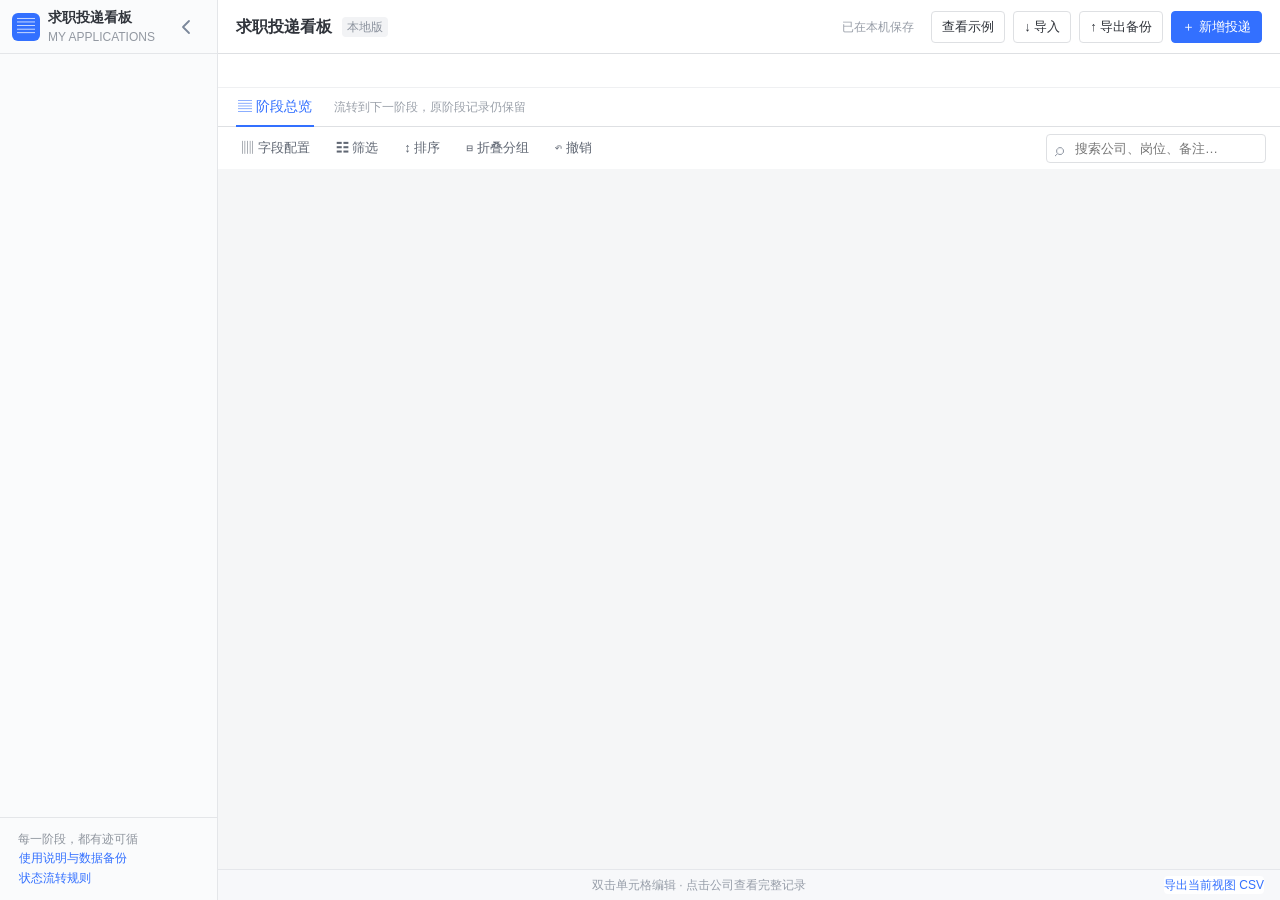
<file: src/app.template.html>
<!DOCTYPE html>
<html lang="zh-CN">
<head>
<meta charset="UTF-8"><meta name="viewport" content="width=device-width,initial-scale=1">
<title>求职投递看板</title>
<meta http-equiv="Content-Security-Policy" content="__CONTENT_SECURITY_POLICY__">
<meta name="description" content="记录每一次投递，保留每一阶段的进展。在浏览器本地使用的求职投递看板。">
<link rel="icon" href="data:image/svg+xml,%3Csvg xmlns='http://www.w3.org/2000/svg' viewBox='0 0 32 32'%3E%3Crect width='32' height='32' rx='8' fill='%233b5bdb'/%3E%3Cpath d='M8 10h16M8 16h10M8 22h13' stroke='white' stroke-width='3' stroke-linecap='round'/%3E%3C/svg%3E">
<style>
.mode-hint{padding:9px 18px;background:#eef4ff;color:#314973;font-size:13px;border-bottom:1px solid #d9e4fc;line-height:1.6}.mode-hint.demo{background:#fff7e6;color:#795915;border-bottom-color:#f0e1bb}
@media(max-width:760px){.mode-hint{padding:8px 12px}.top .actions{flex-wrap:wrap}}
:root{--blue:#355bd9;--blue-bg:#eaf0ff;--ink:#222b3d;--muted:#798397;--line:#e5e9f0;--canvas:#f7f8fb;--green:#168253;--red:#d65562;--side:230px}*{box-sizing:border-box}body{margin:0;font:14px/1.5 -apple-system,BlinkMacSystemFont,"Segoe UI","Microsoft YaHei",sans-serif;color:var(--ink);background:var(--canvas)}button,input,select,textarea{font:inherit}button{cursor:pointer;border:1px solid var(--line);border-radius:6px;background:#fff;color:inherit;padding:7px 11px}button:hover{background:#f2f5fc;border-color:#c8d2e6}button:focus-visible,a:focus-visible{outline:2px solid var(--blue);outline-offset:2px}input,select,textarea{border:1px solid #dce2ec;border-radius:6px;padding:9px 10px;background:#fff;color:inherit;min-width:0}input:focus,select:focus,textarea:focus{outline:2px solid #cbd7ff;border-color:#718de7}input[type=checkbox]{accent-color:var(--blue);width:15px;height:15px}textarea{resize:vertical;min-height:88px}a{color:var(--blue);text-decoration:none}a:hover{text-decoration:underline}.primary{background:var(--blue);border-color:var(--blue);color:#fff}.primary:hover{background:#284ecb;color:#fff}.danger{color:#bd3648}.ghost{border-color:transparent;background:transparent}.muted{color:var(--muted)}.small{font-size:12px}.app{display:flex;height:100vh;height:100dvh;overflow:hidden}aside{width:var(--side);flex-shrink:0;background:#f9fafc;border-right:1px solid var(--line);display:flex;flex-direction:column}.brand{height:78px;display:flex;align-items:center;gap:10px;padding:0 21px;border-bottom:1px solid var(--line)}.logo{width:34px;height:34px;border-radius:9px;background:var(--blue);color:white;display:grid;place-items:center;font-size:21px}.brand strong{font-size:16px;display:block}.brand small{color:var(--muted);font-size:12px}.nav{padding:18px 12px;overflow:auto;flex:1}.nav-label{font-size:12px;color:var(--muted);padding:16px 10px 9px;letter-spacing:.06em}.nav button{width:100%;text-align:left;display:flex;align-items:center;gap:9px;background:transparent;border:0;padding:9px 10px;margin:2px 0}.nav button:hover{background:#edf1f8}.nav button.active{background:#e9efff;color:var(--blue);font-weight:600}.nav .num{margin-left:auto;font-size:12px;color:#8893a6;font-variant-numeric:tabular-nums}.nav .child{font-size:13px;padding-left:37px}.stage-icon{display:inline-flex;width:18px;justify-content:center;color:#7a88a5}.aside-foot{padding:15px 21px;border-top:1px solid var(--line);font-size:12px;color:var(--muted)}.aside-foot button{padding:0;font-size:12px;color:var(--blue)}main{flex:1;min-width:0;display:flex;flex-direction:column;background:#fff}.top{display:flex;align-items:center;justify-content:space-between;padding:0 28px;height:78px;flex-shrink:0;border-bottom:1px solid var(--line);gap:15px}.breadcrumb{color:var(--muted);font-size:12px;margin-bottom:3px}.title{display:flex;align-items:center;gap:10px}.title h1{font-size:20px;letter-spacing:.01em;margin:0;font-weight:650}.year{font-size:12px;color:#7283a5;background:#f0f3f9;border:1px solid #e4e9f2;border-radius:4px;padding:1px 6px}.actions{display:flex;align-items:center;gap:8px}.save-state{color:#7b8697;font-size:12px;margin-right:9px}.save-state.error{color:#bd3648}.summary{display:grid;grid-template-columns:repeat(4,1fr);border-bottom:1px solid var(--line);padding:20px 28px;gap:28px;background:linear-gradient(100deg,#fff,#fbfcff)}.metric{border-right:1px solid var(--line);padding-right:18px}.metric:last-child{border:0}.metric-label{color:#758198;font-size:13px}.metric-value{font-size:27px;font-weight:600;letter-spacing:-.5px;line-height:1.45;font-variant-numeric:tabular-nums}.metric-value small{font-size:12px;font-weight:400;letter-spacing:0;color:#8b94a5;margin-left:9px}.viewbar{padding:15px 28px 0;display:flex;gap:22px;align-items:center;border-bottom:1px solid var(--line);min-height:53px}.view-title{padding-bottom:13px;border-bottom:2px solid var(--blue);color:var(--blue);font-weight:600;white-space:nowrap}.view-description{font-size:12px;color:#8a94a5;margin-bottom:13px}.toolbar{display:flex;align-items:center;gap:8px;padding:13px 28px;flex-wrap:wrap}.toolbar button{padding:6px 10px;border-color:transparent;color:#5b667a;font-size:13px}.toolbar button.on{background:var(--blue-bg);color:var(--blue)}.search{margin-left:auto;position:relative}.search input{width:230px;padding:7px 10px 7px 30px;font-size:13px;background:#fafbfd}.search span{position:absolute;left:10px;top:6px;color:#9aa4b5}.table-wrap{flex:1;overflow:auto;background:#f6f7f9;position:relative;scrollbar-color:#cbd2de #f4f6f9}.grid{border-collapse:separate;border-spacing:0;table-layout:fixed;font-size:14px;min-width:100%}.grid th{position:sticky;top:0;z-index:5;height:42px;background:#f9fafc;border-top:1px solid var(--line);color:#647084;font-weight:500;text-align:left;user-select:none}.grid th,.grid td{border-bottom:1px solid var(--line);border-right:1px solid var(--line);padding:0 12px}.grid td{height:41px;background:#fff;white-space:nowrap;overflow:hidden;text-overflow:ellipsis}.grid tbody tr.data-row:hover td{background:#f7f9ff}.grid tbody tr.selected td{background:#f0f4ff}.grid th.check,.grid td.check{width:44px;text-align:center;padding:0;position:sticky;left:0;z-index:3;background:#fff}.grid th.check{z-index:8;background:#f9fafc}.grid .company-cell{position:sticky;left:44px;z-index:3;font-weight:500;box-shadow:2px 0 3px #26375708}.grid th.company-cell{z-index:7;background:#f9fafc}.grid td.company-cell button{padding:0;max-width:100%;overflow:hidden;text-overflow:ellipsis;border:0;background:none;text-align:left;font-weight:550}.col-icon{font-size:12px;margin-right:7px;color:#8a95a8}.resize{position:absolute;right:0;top:0;width:7px;height:100%;cursor:col-resize}.resize:hover{background:#8aabf7}.grid .group td{height:51px;padding:0;background:#f5f7fb;border-right:0}.group-inner{position:sticky;left:12px;width:max-content;max-width:calc(100vw - 270px);display:flex;align-items:center;gap:10px;padding:9px 7px}.group button,.subgroup button{background:transparent;border:0;padding:0 4px;color:#67748a}.group strong{font-weight:600}.count{color:#9099a9;font-size:12px}.group-note{color:#939bad;font-size:12px;margin-left:8px}.grid .subgroup td{height:35px;background:#fafbfe;font-size:12px;color:#79869b;border-right:0}.subgroup-inner{position:sticky;left:25px;width:max-content;display:flex;align-items:center;gap:7px}.grid .addrow td{height:35px;color:#9aa5b5;font-size:13px}.addrow button{border:0;background:none;color:#8c98ac;font-size:13px;padding:0}.badge{display:inline-flex;max-width:100%;align-items:center;border-radius:5px;padding:2px 9px;font-size:12px;line-height:20px;overflow:hidden;text-overflow:ellipsis;vertical-align:middle;white-space:nowrap;color:#486081;background:#edf1f8}.badge.blue{background:#e6edff;color:#365cc7}.badge.green{background:#e1f4e9;color:#168253}.badge.red{background:#fce9ed;color:#c24859}.badge.amber{background:#fff1d7;color:#a97915}.badge.purple{background:#eee9fb;color:#8160bf}.badge.resume{background:#edf3d9;color:#718b28}.link-cell{display:flex;align-items:center;gap:6px}.link-cell a{overflow:hidden;text-overflow:ellipsis}.link-edit{border:0;padding:1px 3px;background:none;color:#a4adbd;opacity:0}.grid tr:hover .link-edit{opacity:1}.date{font-variant-numeric:tabular-nums;font-size:13px}.past{color:#c08132}.empty{padding:55px;text-align:center;color:var(--muted);background:white}.footer{display:flex;justify-content:space-between;gap:15px;align-items:center;padding:9px 28px;border-top:1px solid var(--line);font-size:12px;color:#8b95a7;background:#fff}.footer button{padding:0;border:0;color:var(--blue);font-size:12px}.editor{position:fixed;z-index:40;box-shadow:0 10px 40px #26334f24;background:white;border:1px solid #dce3f1;border-radius:9px;padding:12px;min-width:270px;max-width:calc(100vw - 20px)}.editor input,.editor select,.editor textarea{width:100%}.editor .actions{margin-top:10px;justify-content:flex-end}.editor label{display:block;font-size:12px;color:var(--muted);margin-bottom:6px}.editor .multi-option{display:flex;align-items:center;gap:8px;color:var(--ink);font-size:14px}.editor .multi-option input{width:15px}.overlay{position:fixed;inset:0;background:#17274535;z-index:50;display:flex;align-items:center;justify-content:center;backdrop-filter:blur(2px)}.modal{width:620px;max-width:calc(100vw - 28px);max-height:90vh;overflow:auto;background:white;border-radius:12px;box-shadow:0 20px 80px #1a294d30}.modal.wide{width:800px}.modal.drawer{width:620px;height:100vh;max-height:100vh;max-width:100vw;border-radius:0;margin-left:auto}.modal-head{display:flex;align-items:center;justify-content:space-between;padding:21px 24px;border-bottom:1px solid var(--line);position:sticky;top:0;background:white;z-index:2}.modal h2{font-size:18px;margin:0}.modal-head button{border:0;font-size:20px;padding:0 4px;color:#929cad}.modal-body{padding:22px 24px}.modal-foot{padding:16px 24px;border-top:1px solid var(--line);display:flex;justify-content:flex-end;gap:8px}.form-grid{display:grid;grid-template-columns:1fr 1fr;gap:16px}.form-grid label{display:flex;flex-direction:column;gap:6px;font-size:13px;color:#6f7b8f}.form-grid label.full{grid-column:1/-1}.form-grid input,.form-grid select,.form-grid textarea{width:100%;color:var(--ink);font-size:14px}.hint{color:#7e8ba1;background:#f4f7fd;border:1px solid #e8edf6;border-radius:7px;padding:11px 13px;font-size:13px;margin-bottom:20px}.section-title{font-size:13px;font-weight:600;margin:24px 0 12px}.history-card{border:1px solid var(--line);border-radius:8px;margin:10px 0;padding:14px}.history-head{display:flex;gap:9px;align-items:center;margin-bottom:10px}.history-head small{margin-left:auto;color:#8b96a9;font-size:12px}.history-data{display:grid;grid-template-columns:100px 1fr;gap:7px;font-size:13px}.history-data span:nth-child(odd){color:#8b96a9}.history-data span{white-space:pre-wrap;overflow-wrap:anywhere}.history-card .actions{margin-top:10px;justify-content:flex-end}.history-card button{font-size:12px;padding:4px 8px}.field-row{display:flex;gap:9px;align-items:center;border-bottom:1px solid var(--line);padding:10px 0}.field-row .field-name{flex:1}.field-row button{padding:3px 7px;font-size:12px}.field-row small{width:75px;color:var(--muted)}.bulk{display:none;padding:8px 28px;background:#f0f4ff;border-top:1px solid #dbe5ff;gap:12px;align-items:center;font-size:13px}.bulk.visible{display:flex}.bulk button{font-size:12px;padding:4px 9px}.toast{position:fixed;bottom:30px;left:50%;transform:translateX(-50%);padding:12px 20px;background:#26334b;color:white;border-radius:8px;z-index:100;box-shadow:0 8px 28px #1113;max-width:90vw}.toast button{font-size:12px;padding:2px 8px;margin-left:12px;color:#fff;background:transparent;border-color:#8792a7}.help p{line-height:1.9;color:#657086}.help h3{font-size:15px;margin-bottom:4px}.mobile-toggle{display:none}.sortmark{font-size:11px;margin-left:4px;color:var(--blue)}
@media(max-width:1100px){:root{--side:200px}.top,.toolbar,.viewbar,.footer{padding-left:19px;padding-right:19px}.summary{padding:16px 19px;gap:14px}.save-state{display:none}.view-description{display:none}.search input{width:185px}.group-note{display:none}}@media(max-width:760px){aside{position:fixed;inset:0 auto 0 0;z-index:25;box-shadow:10px 0 40px #24334b20;transform:translateX(-110%);transition:transform .2s}body.nav-open aside{transform:translateX(0)}.mobile-toggle{display:block}.top{height:auto;min-height:83px;padding:12px;gap:8px;flex-wrap:wrap}.title h1{font-size:18px}.actions{gap:5px}.top .actions button{font-size:12px;padding:6px}.summary{gap:12px;padding:14px 16px;grid-template-columns:repeat(2,1fr)}.metric:nth-child(2){border:0}.metric-value{font-size:23px}.toolbar{padding:10px 12px;gap:3px}.search{width:100%;margin:4px 0 0}.search input{width:100%}.viewbar{padding-left:16px}.form-grid{grid-template-columns:1fr}.form-grid label.full{grid-column:auto}.footer{padding:9px 12px}.footer .foot-note{display:none}.group-inner{max-width:calc(100vw - 30px)}.modal-body{padding:18px}.modal-head{padding:16px 18px}.year{display:none}}
@media(max-width:760px){.modal.wide .field-row{flex-wrap:wrap}.modal.wide .field-row .fval{flex-basis:100%!important}.modal.wide .field-row .fkey,.modal.wide .field-row .fop{flex:1}}
.brand{padding:0 12px;gap:8px}.brand .logo{flex-shrink:0;width:30px;height:30px}.brand-copy{flex:1;min-width:0}.brand-copy strong,.brand-copy small{white-space:nowrap;overflow:hidden;text-overflow:ellipsis;display:block}.sidebar-fold{flex-shrink:0;width:26px;height:30px;padding:0;display:grid;place-items:center;color:#7b879a}.sidebar-fold:hover{color:var(--blue);background:var(--blue-bg)}#sidebarToggle{min-width:30px;height:30px;padding:3px 7px;place-items:center;color:#64748b}body.sidebar-collapsed .group-inner{max-width:calc(100vw - 40px)}
@media(min-width:761px){body.sidebar-collapsed #sidebar{display:none}body.sidebar-collapsed #sidebarToggle{display:grid}}
@media(max-width:1100px){.brand-copy strong{font-size:14px}.brand .logo{width:28px;height:28px}}
/* Compact spreadsheet surface matched to the supplied Feishu reference. */
:root{--blue:#3370ff;--blue-bg:#e8f0ff;--ink:#30343b;--muted:#8f959e;--line:#dee0e3;--canvas:#f5f6f7;--side:218px}
body{font-family:"Microsoft YaHei UI","Microsoft YaHei","PingFang SC",Arial,sans-serif;font-size:14px;line-height:1.5;-webkit-font-smoothing:antialiased;background:var(--canvas)}
button,input,select,textarea{border-radius:4px}button{padding:5px 10px}button:hover{background:#f5f6f7;border-color:#c9cdd4}.primary{background:#3370ff;border-color:#3370ff}.primary:hover{background:#245bdb;border-color:#245bdb}a{color:#3370ff}
aside{background:#fafbfc;border-color:#e4e6e9}.brand{height:54px;min-height:54px;border-color:#e4e6e9}.brand .logo{width:28px;height:28px;font-size:18px;border-radius:6px;background:#3370ff}.brand-copy strong{font-size:14px;font-weight:600}.brand-copy small{font-family:Arial,sans-serif;font-size:12px;color:#9298a1}.sidebar-fold{height:28px}.nav{padding:12px 10px}.nav button{padding:7px 9px;border-radius:4px;font-size:14px;font-weight:400;min-height:34px}.nav button.active{font-weight:500;background:#e8efff;color:#245bdb}.nav .child{font-size:14px;padding-left:34px}.nav-label{padding:17px 10px 8px;font-size:12px;letter-spacing:0}.nav .num{font-size:12px;color:#9198a4}.aside-foot{padding:12px 18px;font-size:12px;border-color:#e4e6e9}
.top{height:54px;min-height:54px;padding:0 18px;gap:12px}.breadcrumb{display:none}.title h1{font-size:16px;font-weight:600;letter-spacing:0}.year{font-size:12px;border:0;background:#f2f3f5;color:#8b929d;padding:1px 5px}.top .actions{gap:8px}.top .actions button{font-size:13px;padding:5px 10px;line-height:20px}.save-state{font-size:12px;color:#969ca6}.summary{height:auto;min-height:34px;display:flex;align-items:center;flex-wrap:wrap;gap:4px 24px;padding:6px 18px;background:white;border-bottom:1px solid #eff0f2}.metric{display:flex;align-items:center;gap:7px;padding:0;border:0;white-space:nowrap}.metric-label{font-size:12px;color:#8b919c}.metric-value{font-family:Arial,"Microsoft YaHei",sans-serif;font-size:13px;line-height:20px;font-weight:600;letter-spacing:0;color:#5f6672}.metric-value small{display:none}
.viewbar{min-height:39px;height:39px;padding:0 18px;align-items:center;gap:20px}.view-title{height:39px;display:flex;align-items:center;padding:0 2px;border-bottom:2px solid #3370ff;font-size:14px;font-weight:500}.view-description{margin:0;font-size:12px;color:#9ba1aa}.toolbar{min-height:42px;padding:6px 14px;gap:8px;background:#fff}.toolbar button{font-size:13px;color:#606773;border-radius:4px;padding:4px 8px}.toolbar button:hover{background:#f0f2f5}.toolbar button.on{background:#e8f0ff;color:#3370ff}.search input{background:white;border-color:#dee0e3;border-radius:4px;width:220px;padding:4px 8px 4px 28px;font-size:13px;height:29px}.search span{top:2px;left:9px;font-size:18px;color:#969da8}
.table-wrap{padding:8px 16px 20px;background:#f5f6f7;scrollbar-color:#c4c9d1 #f5f6f7;scrollbar-width:thin}.grid{font-size:14px;border-left:1px solid #dee0e3;border-radius:5px 5px 0 0}.grid th,.grid td{padding:0 8px;border-color:#dee0e3}.grid th{height:36px;background:#fff;color:#4e545e;font-weight:400;border-top:1px solid #dee0e3;box-shadow:0 1px 2px #1f232908}.grid th:first-child{border-top-left-radius:5px}.grid th:last-child{border-top-right-radius:5px}.grid td{height:32px;background:#fff;line-height:1.4}.grid .company-cell{font-weight:400;box-shadow:1px 0 0 #cfd3d9}.grid th.company-cell{background:white}.grid td.company-cell button{font-size:14px;font-weight:400;color:#30343b;line-height:24px}.grid tbody tr.data-row:hover td{background:#f5f8ff}.grid tbody tr.selected td{background:#edf3ff}.grid th.check,.grid td.check{background:#fff;min-width:44px}.grid th.check input{width:14px;height:14px}.grid td.check input{position:absolute;top:50%;left:50%;transform:translate(-50%,-50%);margin:0;width:14px;height:14px;opacity:0}.row-number{font-family:Arial,sans-serif;font-size:12px;color:#959ca7}.data-row:hover .row-number,.data-row.selected .row-number,.data-row:focus-within .row-number{opacity:0}.grid .data-row:hover td.check input,.grid .data-row.selected td.check input,.grid .data-row:focus-within td.check input{opacity:1}.col-icon{display:inline-flex;align-items:center;vertical-align:-3px;margin-right:5px;color:#858c97;font-size:14px}.col-icon svg{width:15px;height:15px;stroke:currentColor;fill:none;stroke-width:1.5;stroke-linecap:round;stroke-linejoin:round}.field-lock{margin-right:5px;color:#858c97;display:inline-flex;vertical-align:-2px}.field-lock svg{width:12px;height:14px;stroke:currentColor;fill:none;stroke-width:1.5;stroke-linecap:round;stroke-linejoin:round}.resize:hover{background:#bdd0ff}.date{font-family:Arial,"Microsoft YaHei",sans-serif;font-size:14px;color:inherit}
.badge{border-radius:11px;font-family:"Microsoft YaHei UI","Microsoft YaHei",Arial,sans-serif;font-size:14px;font-weight:400;line-height:20px;min-height:20px;max-height:20px;padding:0 8px;background:#e1e9ff;color:#374151}.badge.blue{background:#dbe5ff;color:#36445b}.badge.size-big{background:#1758f6;color:white}.badge.size-midbig{background:#4e80ff;color:white}.badge.size-mid{background:#bfd0ff;color:#35415a}.badge.size-small{background:#e1e9ff;color:#566071}.badge.unicorn{background:#ffe5c7;color:#765335}.badge.venture{background:#f8d6e1;color:#8b4660}.badge.green{background:#197c2d;color:white}.badge.red{background:#f54a45;color:white}.badge.amber{background:#d99b00;color:white}.badge.abandoned{background:#8b95a5;color:white}.badge.gray{background:#8b95a5;color:white}.badge.purple{background:#7c2cf8;color:white}.badge.ai{background:#a36af4;color:white}.badge.resume{background:#e4efa2;color:#596821}.badge.revived{background:#dce7ff;color:#425982}
.grid .group td{background:white;border-top:16px solid #f5f6f7;border-bottom:1px solid #dee0e3;border-right:1px solid #dee0e3;height:48px;padding:0}.grid tbody>.group:first-child td{border-top:0;height:32px}.group-inner{padding:5px 14px;min-height:32px;gap:6px;left:0}.group button{font-size:16px;line-height:20px;padding:0 2px;color:#7c838f}.group .count{font-size:12px;color:#a0a6af;margin-left:4px}.group-note{display:none}.group button[data-add-stage]{opacity:0;margin-left:5px}.group:hover button[data-add-stage],.group:focus-within button[data-add-stage]{opacity:1}.grid .subgroup td{height:29px;background:#fff;border-bottom:1px solid #e4e6e9;font-size:12px;color:#7c838d}.subgroup-inner{left:20px;gap:6px}.subgroup button{font-size:14px}.grid .addrow td{height:32px;background:#fff;border-color:#dee0e3;font-size:18px;color:#969daa}.addrow button{font-size:13px;opacity:0}.addrow:hover button,.addrow:focus-within button{opacity:1}.grid .addrow td.check{font-size:22px;font-weight:300}.link-cell{gap:5px}.link-cell a{color:#3370ff}.link-edit{font-size:12px}.footer{height:31px;min-height:31px;padding:5px 16px;background:#f7f8fa;color:#979ea9;border-top:1px solid #e5e7eb;font-size:12px}.footer button{font-size:12px}.bulk{font-size:13px;padding:6px 18px;background:#edf3ff}
.overlay{background:#1f23292b;backdrop-filter:none}.modal{border-radius:8px;box-shadow:0 8px 32px #1f232926;border:1px solid #e4e7ed}.modal-head{padding:17px 20px}.modal h2{font-size:17px}.modal-body{padding:20px}.modal-foot{padding:13px 20px}.modal.drawer{border-radius:0}.hint{border-radius:4px;background:#f5f7fa;color:#7a8391;border-color:#e7ebf0}.history-card{border-radius:5px}.editor{border-radius:5px;box-shadow:0 4px 20px #1f232926}.toast{font-size:13px;border-radius:5px;background:#303744}.form-grid input,.form-grid select,.form-grid textarea{border-color:#d8dce3}
@media(max-width:1100px){:root{--side:200px}.top{padding:0 14px}.summary{padding:0 14px;gap:16px}.brand-copy strong{font-size:14px}.viewbar{padding:0 14px}.toolbar{padding:6px 10px}.table-wrap{padding-left:12px;padding-right:12px}.view-description{display:none}}
@media(max-width:760px){.top{height:auto;min-height:83px;padding:10px 12px}.top .title h1{font-size:16px}.top .actions button{font-size:12px;padding:4px 8px}.summary{height:auto;min-height:34px;padding:7px 12px;gap:5px 17px;flex-wrap:wrap}.metric-label{font-size:12px}.metric-value{font-size:13px}.viewbar{height:36px;min-height:36px;padding:0 12px}.view-title{height:36px}.toolbar{padding:6px 8px;gap:4px}.search{margin:3px 0 0}.search input{width:100%;height:29px}.table-wrap{padding:6px 8px 16px}.brand{height:54px}.footer{padding:5px 10px}.grid .group td{border-top-width:12px}.grid .data-row td.check input{opacity:1}.row-number{visibility:hidden}.modal-head{padding:16px}.modal-body{padding:16px}}


/* Fixed navigation columns and generous disclosure targets. */
.nav button{display:grid;grid-template-columns:32px minmax(0,1fr)32px;column-gap:8px;align-items:center;min-height:44px;padding:6px 8px;line-height:20px;box-sizing:border-box}
.nav button .stage-icon{display:grid;place-items:center;width:32px;height:32px;line-height:1;align-self:center;justify-self:center;margin:0;color:#747f90}
.nav .nav-text{display:block;min-width:0;line-height:20px;text-align:left;white-space:nowrap;overflow:hidden;text-overflow:ellipsis;align-self:center}
.nav button[data-nav="bigtech-unicorn"] .nav-text{white-space:normal;line-height:17px;overflow:visible}
.nav button .num{display:block;width:32px;min-width:32px;margin:0;text-align:right;justify-self:end;align-self:center;line-height:20px;font-size:13px;font-variant-numeric:tabular-nums}
.nav button.child{grid-template-columns:32px minmax(0,1fr)32px;padding:6px 8px;min-height:40px;font-size:14px}
.nav .child-indent:after{content:"";height:18px;width:1px;background:#dce1e8;margin-left:14px}
.expand-icon{display:block;width:20px;height:20px;fill:none;stroke:currentColor;stroke-width:2;stroke-linecap:round;stroke-linejoin:round;flex-shrink:0}
.nav button:hover .stage-icon,.nav button.active .stage-icon{color:#3370ff}
.grid .group td{height:56px}.grid tbody>.group:first-child td{height:40px}.group-inner{padding:0;gap:4px;min-height:40px;left:0}
.group button[data-toggle]{display:grid;place-items:center;width:44px;min-width:44px;height:40px;padding:0;margin:0;flex-shrink:0;border:0;border-radius:4px;color:#6e7785}
.group button[data-toggle]:hover,.subgroup button[data-sub-toggle]:hover{background:#e8effb;color:#3370ff}
.grid .group,.grid .subgroup{cursor:pointer}.grid .group:hover td,.grid .subgroup:hover td{background:#f5f8fe}
.group .badge{margin-left:0}.group .count{margin-left:6px}.group button[data-add-stage]{width:32px;height:32px;padding:0;display:grid;place-items:center;font-size:20px}
.grid .subgroup td{height:36px}.subgroup-inner{left:12px;min-height:36px;gap:4px}.subgroup button[data-sub-toggle]{display:grid;place-items:center;width:40px;min-width:40px;height:36px;padding:0;margin:0;border:0;border-radius:4px;color:#6e7785}
.sidebar-fold{width:36px;height:36px}.sidebar-fold svg{width:20px;height:20px}#sidebarToggle{min-width:36px;height:36px}
@media(max-width:760px){.nav button,.nav button.child{min-height:44px}.group-inner{min-height:44px}.group button[data-toggle]{height:44px;min-width:44px}.grid tbody>.group:first-child td{height:44px}.grid .group td{height:56px}.subgroup-inner,.grid .subgroup td,.subgroup button[data-sub-toggle]{min-height:44px;height:44px}.subgroup button[data-sub-toggle]{width:44px;min-width:44px}.sidebar-fold{width:40px;height:40px}}

.note-original{margin-top:12px;padding:8px 10px;background:#f7f8fa;border-radius:4px;color:#8f959e;font-size:12px}.note-original summary{cursor:pointer;color:#758198}
.chronology-evidence{margin:10px 0;padding:9px 12px;border-radius:4px;background:#eef5ff;color:#567096;font-size:12px;line-height:1.7}.chronology-evidence span{color:#8f959e}
__INSIGHTS_CSS__

.metric-link{background:transparent;border:0;padding:0 4px;margin:0 -4px;min-height:30px;border-radius:4px;text-align:left}
.metric-link .metric-value{color:var(--blue)}.metric-link:hover{background:var(--blue-bg)}.metric-link:hover .metric-value{text-decoration:underline;text-underline-offset:3px}
.summary-search-label{display:flex;flex-direction:column;gap:6px;font-size:12px;color:var(--muted);margin-bottom:16px}.summary-search-label input{width:100%;font-size:14px}
.summary-company{border:1px solid var(--line);border-radius:6px;margin:12px 0;overflow:hidden}.summary-company h3{display:flex;gap:10px;align-items:center;font-size:14px;font-weight:600;margin:0;padding:12px 14px;background:#fafbfc}
.summary-record{padding:10px 14px;border-top:1px solid var(--line)}.summary-record-link{border:0;background:none;padding:2px 0;color:var(--blue);text-align:left;max-width:100%;overflow-wrap:anywhere;min-height:28px}.summary-record-link:hover{text-decoration:underline;background:transparent}.summary-record-state{display:flex;gap:8px;align-items:center;flex-wrap:wrap;color:var(--muted);font-size:12px;margin-top:5px}.summary-record-state .date{font-size:12px}
</style>
</head>
<body>
<div class="app"><aside id="sidebar"><div class="brand"><div class="logo">▤</div><div class="brand-copy"><strong>求职投递看板</strong><small>MY APPLICATIONS</small></div><button id="sidebarFold" class="sidebar-fold ghost" aria-label="收起左侧栏" aria-controls="sidebar" title="收起左侧栏"><svg width="16" height="16" viewBox="0 0 20 20" fill="none" aria-hidden="true"><path d="M12 4 6 10l6 6" stroke="currentColor" stroke-width="1.8" stroke-linecap="round" stroke-linejoin="round"/></svg></button></div><nav id="nav" class="nav" aria-label="投递视图"></nav><div class="aside-foot">每一阶段，都有迹可循<br><button class="ghost" id="help">使用说明与数据备份</button><br><button class="ghost" id="rulesHelp">状态流转规则</button></div></aside>
<main><header class="top"><div><div class="breadcrumb">个人工作台 / 求职记录</div><div class="title"><button id="sidebarToggle" class="mobile-toggle ghost" aria-label="展开左侧栏" aria-controls="sidebar" aria-expanded="false" title="展开左侧栏">☰</button><h1>求职投递看板</h1><span class="year">本地版</span></div></div><div class="actions"><span id="saved" class="save-state" role="status">已在本机保存</span><button id="demoMode" type="button">查看示例</button><button id="import">↓ 导入</button><button id="export">↑ 导出备份</button><button id="new" class="primary">＋ 新增投递</button></div></header>
<div id="modeHint" class="mode-hint" hidden></div>
<section id="summary" class="summary" aria-label="投递统计"></section><div class="viewbar"><div id="distributionTabs" class="distribution-tabs" role="tablist" aria-label="状态分布范围" hidden></div><div id="viewTitle" class="view-title">▤ 阶段总览</div><span id="viewDescription" class="view-description">流转到下一阶段，原阶段记录仍保留</span></div>
<div class="toolbar"><button id="fields">▥ 字段配置</button><button id="filter">☷ 筛选</button><button id="sort">↕ 排序</button><button id="collapse">⊟ 折叠分组</button><button id="undo" title="撤销上一次操作（Ctrl+Z）">↶ 撤销</button><div class="search"><span>⌕</span><input id="search" type="search" aria-label="搜索公司、岗位、备注" placeholder="搜索公司、岗位、备注…"></div></div>
<div id="bulk" class="bulk"></div><div id="tableWrap" class="table-wrap" tabindex="0" aria-label="投递数据表"><table id="grid" class="grid"></table></div><div id="insights" class="insights" hidden></div><footer class="footer"><span id="recordCount"></span><span class="foot-note">双击单元格编辑 · 点击公司查看完整记录</span><button id="csvExport">导出当前视图 CSV</button></footer></main></div><div id="modalRoot"></div><div id="editorRoot"></div><input id="fileInput" type="file" accept=".json,.csv" hidden><script id="seed" type="application/json">__SEED__</script>
<script>
'use strict';
__NOTE_HISTORY__
__NOTE_FORMAT__
__COMPANY_NOTES__
__STAGE_CHRONOLOGY__
__WORKFLOW_RULES__
__ABANDONMENT__
__INSIGHTS_JS__
__IDEAL_COMPANY_INSIGHTS__
const DEMO_MODE=new URLSearchParams(location.search).get('demo')==='1';
const KEY='job-application-board-v1', STAGES=['泡简历','测评','笔试','AI面','一面','二面','三面','HR面','Offer','简历复活','简历挂'];
const DEFAULT_FIELDS=[
{key:'company',name:'公司名称',type:'text',scope:'base',width:154,required:true},{key:'applied',name:'投递日期',type:'date',scope:'base',width:112},{key:'role',name:'岗位',type:'text',scope:'base',width:182},{key:'size',name:'公司规模',type:'select',scope:'base',width:100,options:['大厂','中大厂','中厂','小厂','独角兽','创投']},{key:'status',name:'投递状态',type:'status',width:104},{key:'latest',name:'最新投递状态',type:'latest',width:132},{key:'when',name:'重要日期',type:'datetime-local',scope:'entry',width:154},{key:'website',name:'官网',type:'url',scope:'base',width:160},{key:'preference',name:'意愿',type:'select',scope:'base',width:100,options:['理想','非理想']},{key:'note',name:'备注',type:'textarea',scope:'entry',width:250},{key:'handled',name:'是否处理',type:'select',scope:'entry',width:104,options:['未处理','已处理']},{key:'location',name:'工作地点',type:'text',scope:'base',width:112},{key:'performance',name:'面试表现',type:'textarea',scope:'entry',width:240},{key:'department',name:'部门',type:'text',scope:'base',width:120}];
const clone=x=>JSON.parse(JSON.stringify(x)), $=(q,root=document)=>root.querySelector(q), $$=(q,root=document)=>[...root.querySelectorAll(q)], uid=()=>'x'+(globalThis.crypto?.randomUUID?.()||(Date.now().toString(36)+Math.random().toString(36).slice(2)));
const esc=v=>String(v??'').replace(/[&<>"']/g,c=>({'&':'&amp;','<':'&lt;','>':'&gt;','"':'&quot;',"'":'&#39;'}[c]));
const day=()=>{const d=new Date();return `${d.getFullYear()}-${String(d.getMonth()+1).padStart(2,'0')}-${String(d.getDate()).padStart(2,'0')}`};
function demoRecords(){
  const records=JSON.parse($('#seed').textContent);
  const midnight=value=>Date.parse(value+'T00:00:00Z');
  const delta=midnight(day())-midnight('2030-01-15');
  const shift=value=>value?new Date(midnight(value.slice(0,10))+delta).toISOString().slice(0,10)+value.slice(10):'';
  for(const record of records){
    record.base.applied=shift(record.base.applied);
    for(const entry of record.entries)entry.when=shift(entry.when);
  }
  return records;
}
let state={version:1,records:DEMO_MODE?demoRecords():[],fields:clone(DEFAULT_FIELDS)}, loadError='';
try{const stored=DEMO_MODE?'':localStorage.getItem(KEY);if(stored){const parsed=JSON.parse(stored);validateBackup(parsed);state=parsed;}}catch(e){loadError='本机数据读取失败，已显示空表；原有保存内容未覆盖。';}
let view={kind:'history',stage:'',outcome:''},query='',filters=[],sort={key:'',dir:1},collapsed=new Set(STAGES.filter(s=>s!=='一面'&&s!=='二面')),subCollapsed=new Set(),navExpanded=new Set(),selected=new Set(),undoStack=[],editorCtx=null,toastTimer,dirty=false;
const SIDEBAR_KEY=KEY+'-sidebar-collapsed',sidebarMedia=window.matchMedia('(max-width:760px)');
try{if(!DEMO_MODE)document.body.classList.toggle('sidebar-collapsed',localStorage.getItem(SIDEBAR_KEY)==='true')}catch{}
function isSidebarOpen(){return sidebarMedia.matches?document.body.classList.contains('nav-open'):!document.body.classList.contains('sidebar-collapsed')}
function syncSidebar(){const open=isSidebarOpen(),sidebar=$('#sidebar'),toggle=$('#sidebarToggle');sidebar.inert=!open;sidebar.setAttribute('aria-hidden',String(!open));toggle.setAttribute('aria-expanded',String(open));toggle.setAttribute('aria-label',open?'收起左侧栏':'展开左侧栏');toggle.title=open?'收起左侧栏':'展开左侧栏'}
function setSidebarOpen(open){closeEditor();if(sidebarMedia.matches){document.body.classList.toggle('nav-open',open)}else{document.body.classList.toggle('sidebar-collapsed',!open);try{if(!DEMO_MODE)localStorage.setItem(SIDEBAR_KEY,String(!open))}catch{}}syncSidebar()}
function closeMobileSidebar(){const wasOpen=sidebarMedia.matches&&isSidebarOpen();document.body.classList.remove('nav-open');syncSidebar();if(wasOpen)$('#sidebarToggle').focus()}
sidebarMedia.addEventListener('change',()=>{document.body.classList.remove('nav-open');syncSidebar()});syncSidebar();
function current(r){return r.entries.find(e=>e.id===r.current)}
function isSingleStage(stage){return stage==='Offer'||stage==='简历复活'||stage==='简历挂'}
function entryStatusStage(e){return e.stage==='泡简历'&&e.result==='fail'?'简历挂':e.stage}
function viewGroup(e){const stage=entryStatusStage(e);return stage==='简历复活'?'泡简历':stage}
function topViews(){return ['泡简历','简历挂',...allStages().filter(s=>!['泡简历','简历复活','简历挂'].includes(s))]}
function viewSections(stage){if(stage==='泡简历')return [{key:'resume',label:'泡简历'},{key:'revived',label:'简历复活'},{key:'abandoned',label:'泡简历放弃'}];if(isSingleStage(stage))return [{key:'only',label:stage}];return ['pending','fail','pass','abandoned'].map(key=>({key,label:labelOutcome(stage,key)}))}
function matchesView(e,stage,section=''){if(viewGroup(e)!==stage)return false;if(!section||section==='only')return true;if(section==='resume')return e.stage==='泡简历'&&!isAbandonedEntry(e);if(section==='revived')return e.stage==='简历复活';return e.result===section}
function defaultStage(group=view.stage){return group==='泡简历'&&view.stage===group&&view.outcome==='revived'?'简历复活':group||'泡简历'}
function normalizeSingleStages(data){let changed=0;for(const r of data.records)for(const e of r.entries)if(isSingleStage(e.stage)&&e.result!=='pending'){e.result='pending';changed++}return changed}
function resultOptions(stage,value,withStage=false){if(isSingleStage(stage))return `<option value="${esc(value||'pending')}" selected>${esc(stage)}</option>`;return [['pending','待进行 / 待结果'],['fail','未通过'],['pass','已通过'],['abandoned','已放弃']].map(([v,l])=>`<option value="${v}" ${value===v?'selected':''}>${withStage?esc(stage)+' · ':''}${l}</option>`).join('')}
function statusText(e){if(!e)return '';if(isAbandonedEntry(e))return e.stage+'放弃';if(isSingleStage(entryStatusStage(e)))return entryStatusStage(e);if(e.stage==='泡简历')return e.result==='fail'?'简历挂':'泡简历';return e.result==='fail'?(e.stage==='泡简历'?'简历挂':e.stage+'挂'):e.result==='pass'?(e.stage==='泡简历'?'简历过':e.stage+'过'):e.stage}
function getValue(r,e,key){if(key==='note')return companyNote(r);if(key==='status')return statusText(e);if(key==='latest')return statusText(current(r));const f=state.fields.find(f=>f.key===key);return (f?.scope==='entry'?e:r.base)[key]??''}
function color(value){const sizes={'大厂':'size-big','中大厂':'size-midbig','中厂':'size-mid','小厂':'size-small','独角兽':'unicorn','创投':'venture'};if(sizes[value])return sizes[value];if(value==='理想')return 'green';if(value==='非理想')return 'gray';if(/放弃/.test(value))return 'abandoned';if(/挂/.test(value))return 'red';if(value==='简历复活')return 'revived';if(/已处理|过|Offer/.test(value))return 'green';if(value==='未处理')return 'amber';if(value==='已放弃')return 'abandoned';if(value==='泡简历')return 'resume';if(/^AI面$/i.test(value))return 'ai';if(/面/.test(value))return 'green';if(/测评|笔试/.test(value))return 'purple';return 'blue'}
const badge=t=>t?`<span class="badge ${color(t)}">${esc(t)}</span>`:'';
function fieldIcon(f){let paths='';if(['date','datetime-local'].includes(f.type))paths='<rect x="2" y="3.5" width="12" height="10.5" rx="1"/><path d="M5 2v3M11 2v3M2 7h12M5 9h1m3 0h1m-5 3h1m3 0h1"/>';else if(f.type==='url')paths='<path d="m6 10 4-4M6.5 4.5l1-1a3 3 0 0 1 4.3 4.3l-1 1M9.5 11.5l-1 1a3 3 0 0 1-4.3-4.3l1-1"/>';else if(f.type==='select')paths='<circle cx="8" cy="8" r="6"/><path d="m5 7 3 3 3-3"/>';else if(['status','multiselect'].includes(f.type))paths='<path d="m2 4 1 1 2-2M7 4h7M2 8h3m2 0h7M2 12h3m2 0h7"/>';else if(f.type==='latest')paths='<circle cx="8" cy="8" r="6"/><path d="M8 4v4l3 2"/>';const icon=paths?`<svg viewBox="0 0 16 16" aria-hidden="true">${paths}</svg>`:f.type==='number'?'#':'A≡';return (f.key==='company'?'<span class="field-lock"><svg viewBox="0 0 12 14" aria-hidden="true"><rect x="2" y="6" width="8" height="6" rx="1"/><path d="M4 6V4a2 2 0 0 1 4 0v2M6 8v2"/></svg></span>':'')+`<span class="col-icon">${icon}</span>`}
function normalizeState(data){
  let changed=normalizeAbandonedStages(data)+normalizeSingleStages(data);
  const handled=data.fields.find(field=>field.key==='handled');
  if(handled?.options?.includes('已放弃')){handled.options=handled.options.filter(value=>value!=='已放弃');changed++;}
  if(!data.fields.some(field=>field.key==='preference')){
    const index=data.fields.findIndex(field=>field.key==='note');
    data.fields.splice(index>=0?index:data.fields.length,0,clone(DEFAULT_FIELDS.find(field=>field.key==='preference')));changed++;
  }
  const supplemented=backfillNoteHistory(data);
  changed+=supplemented+normalizeRecordNotes(data)+reconcileCompanyNotes(data)+reconcileStageChronology(data)+enforceWorkflowRules(data);
  return {changed:changed>0,supplemented};
}
function safeUrl(v){try{const u=new URL(v);return ['https:','http:'].includes(u.protocol)?u.href:''}catch{return ''}}
function notify(msg,canUndo=false){clearTimeout(toastTimer);$('.toast')?.remove();const t=document.createElement('div');t.className='toast';t.setAttribute('role','status');t.innerHTML=esc(msg)+(canUndo?' <button id="toastUndo">撤销</button>':'');document.body.append(t);$('#toastUndo')?.addEventListener('click',undo);toastTimer=setTimeout(()=>t.remove(),4500)}
function persist(){if(DEMO_MODE){dirty=false;$('#saved').textContent='示例模式 · 不保存';return true}if(loadError){dirty=true;$('#saved').textContent='原数据读取异常 · 请导出备份';$('#saved').classList.add('error');return false}try{localStorage.setItem(KEY,JSON.stringify(state));dirty=false;$('#saved').textContent='已在本机保存 '+new Date().toLocaleTimeString('zh-CN',{hour:'2-digit',minute:'2-digit'});$('#saved').classList.remove('error');return true}catch(e){dirty=true;$('#saved').textContent='保存失败，请立即导出备份';$('#saved').classList.add('error');notify('浏览器存储不可用，请导出 JSON 备份保留更改');return false}}

function mutate(fn,msg){
  const before=JSON.stringify(state);
  try{fn();const {supplemented}=normalizeState(state);validateBackup(state);render();persist();undoStack.push(before);if(undoStack.length>30)undoStack.shift();if(msg)notify(msg+(supplemented?'，已按备注补录 '+supplemented+' 条阶段记录':''),true);return true;}
  catch(error){state=JSON.parse(before);render();notify(error.message||'修改未保存，请核对流转规则');return false;}
}
function undo(){if(!undoStack.length)return notify('暂无可撤销操作');state=JSON.parse(undoStack.pop());selected.clear();persist();render();closeModal();closeEditor();notify('已撤销上一次操作')}
function allStages(){return [...new Set([...STAGES,...state.records.flatMap(r=>r.entries.map(e=>e.stage))])]}
function labelOutcome(s,o){return o==='abandoned'?s+'放弃':o==='pending'?s+'（待进行 / 待结果）':o==='fail'?(s==='泡简历'?'简历挂':s+'挂'):(s==='泡简历'?'简历过':s+'过')}
function expandIcon(expanded){return `<svg class="expand-icon" viewBox="0 0 24 24" aria-hidden="true" focusable="false"><path d="${expanded?'M6 9l6 6 6-6':'M9 5l7 7-7 7'}"/></svg>`}
function renderNav(){const stages=topViews();$('#nav').innerHTML=`<button data-nav="history" class="${view.kind==='history'&&!view.stage?'active':''}"><span class="stage-icon">▤</span><span class="nav-text">阶段总览</span><span class="num">${state.records.reduce((n,r)=>n+r.entries.length,0)}</span></button><button data-nav="current" class="${view.kind==='current'?'active':''}"><span class="stage-icon">▦</span><span class="nav-text">全部投递</span><span class="num">${state.records.length}</span></button>${insightsNavigation()}<div class="nav-label">阶段视图</div>`+stages.map(s=>{const entries=state.records.flatMap(r=>r.entries).filter(e=>matchesView(e,s)),active=view.stage===s,expanded=navExpanded.has(s);return `<button data-stage="${esc(s)}" aria-expanded="${expanded}" class="${active&&!view.outcome?'active':''}"><span class="stage-icon">${expandIcon(expanded)}</span><span class="nav-text">${esc(s)}</span><span class="num">${entries.length}</span></button>`+(expanded?viewSections(s).map(({key,label})=>`<button class="child ${active&&view.outcome===key?'active':''}" data-stage="${esc(s)}" data-outcome="${key}"><span class="stage-icon child-indent" aria-hidden="true"></span><span class="nav-text">${esc(label.replace('（待进行 / 待结果）',''))}</span><span class="num">${entries.filter(e=>matchesView(e,s,key)).length}</span></button>`).join(''):'')}).join('')+bigTechNavigation()}
function hasReceivedOffer(record){return record.entries.some(entry=>String(entry.stage).trim().toLowerCase()==='offer');}
function isApplicationActive(record){const entry=current(record);return !!entry&&!hasReceivedOffer(record)&&!isClosedEntry(entry)&&entry.handled!=='已放弃';}
function isHumanInterviewStage(stage){return /^(?:[一二三四五]面|HR面)$/.test(stage);}
function summaryRecords(kind,records=state.records){
  if(kind==='offers')return records.filter(hasReceivedOffer);
  if(kind==='idealActive')return idealCompanyDistribution(records).groups.find(group=>group.key==='active').companies.flatMap(company=>company.records.filter(isActiveInterviewApplication));
  return [];
}
function groupSummaryCompanies(records){
  const groups=new Map();
  for(const record of records){const key=companyNoteKey(record.base.company);if(!key)continue;if(!groups.has(key))groups.set(key,{company:record.base.company.trim(),records:[]});groups.get(key).records.push(record);}
  return [...groups.values()];
}
function summaryStats(records){
  return {
    total:records.length,
    interviewing:records.filter(record=>isApplicationActive(record)&&isHumanInterviewStage(current(record).stage)).length,
    pending:records.filter(record=>{const entry=current(record);return isApplicationActive(record)&&entry.when&&entry.when.slice(0,10)>=day()&&entry.handled!=='已处理'&&entry.result==='pending';}).length,
    offers:summaryRecords('offers',records).length,
    idealActive:groupSummaryCompanies(summaryRecords('idealActive',records)).length
  };
}
function renderSummary(){
  const stats=summaryStats(state.records);
  const metrics=[
    ['total','累计投递','家公司 / 岗位','按岗位投递计数'],
    ['interviewing','面试进行中','份机会','最新处于人工面试，排除失败、放弃和已获 Offer'],
    ['pending','待办安排','项待处理','今天及未来尚未处理的有效安排'],
    ['offers','已获 Offer','份录用','累计获得：投递历史中出现过 Offer 即计入，每份投递一次；后续放弃仍保留'],
    ['idealActive','理想公司进行中','家公司','意愿为理想，已进入一面至 HR 等人工面试且仍在推进；排除失败、放弃、简历挂和已获 Offer，同名公司去重。点击查看公司']
  ];
  $('#summary').innerHTML=metrics.map(([key,label,unit,description])=>{
    const clickable=['offers','idealActive'].includes(key),tag=clickable?'button':'div';
    return `<${tag} class="metric ${clickable?'metric-link':''}" data-metric="${key}" title="${esc(description)}" ${clickable?`type="button" data-summary-open="${key}" aria-haspopup="dialog" aria-label="查看${label}，${stats[key]}${unit}"`:''}><span class="metric-label">${label}</span><span class="metric-value">${stats[key]}<small>${unit}</small></span></${tag}>`;
  }).join('');
}
function showSummaryDetails(kind){
  if(!['offers','idealActive'].includes(kind))return;
  const ideal=kind==='idealActive',records=summaryRecords(kind),groups=groupSummaryCompanies(records);
  const title=ideal?'理想公司进行中':'已获 Offer';
  const description=ideal?'仅包含已到一面至 HR 等人工面试且仍在进行中的理想投递，按公司分组。仅泡简历、测评、笔试或 AI 面的投递不计入。':'累计取得过 Offer 的投递，每份投递一次，后续放弃仍保留。';
  modal(title,`<div class="hint">${description}<br>共 ${groups.length} 家公司，${records.length} 份投递。点击岗位可查看完整记录。</div><label class="summary-search-label">搜索公司或岗位<input id="summarySearch" type="search" placeholder="输入公司名称或岗位" autocomplete="off"></label><div id="summaryCompanyList" class="summary-company-list"></div>`,`<button id="summaryClose">关闭</button>`,'wide');
  const renderList=()=>{
    const term=$('#summarySearch').value.trim().toLowerCase();
    const matches=groups.map(group=>({...group,records:group.records.filter(record=>[record.base.company,record.base.role].join(' ').toLowerCase().includes(term))})).filter(group=>group.records.length);
    $('#summaryCompanyList').innerHTML=matches.map(group=>`<section class="summary-company"><h3>${esc(group.company)} <span class="muted small">${group.records.length} 份投递</span></h3>${group.records.map(record=>{
      const entry=current(record),offer=ideal?null:[...record.entries].reverse().find(item=>String(item.stage).trim().toLowerCase()==='offer'&&item.when),date=ideal?entry.when:offer?.when;
      return `<div class="summary-record"><button class="summary-record-link" data-summary-detail="${esc(record.id)}">${esc(record.base.role||'岗位未填写')} <span aria-hidden="true">›</span></button><div class="summary-record-state"><span>最新状态</span>${badge(statusText(entry))}${entry.handled==='已放弃'?badge('已放弃'):''}${date?`<span class="date">${ideal?'重要日期':'Offer 日期'} ${esc(String(date).replace('T',' ').replaceAll('-','/'))}</span>`:''}</div></div>`;
    }).join('')}</section>`).join('')||`<div class="empty">${term?'没有匹配的公司或岗位。':ideal?'暂无已进入人工面试且仍在进行中的理想公司。':'暂无已获 Offer 的投递。'}</div>`;
  };
  $('#summarySearch').oninput=renderList;
  $('#summaryCompanyList').onclick=event=>{const button=event.target.closest('[data-summary-detail]');if(button)showDetail(button.dataset.summaryDetail);};
  $('#summaryClose').onclick=closeModal;renderList();
}
function pairs(){let p=[];for(const r of state.records){if(!matchesSizeView(r))continue;const es=isLatestView()?[current(r)]:r.entries;for(const e of es){if(view.stage&&!matchesView(e,view.stage,view.outcome))continue;p.push({r,e})}}if(query)p=p.filter(({r,e})=>[...Object.values(r.base),...Object.entries(e).filter(([key])=>!['note','noteOriginal','noteNormalized','companyNoteSeen'].includes(key)).map(([,value])=>value),companyNote(r),statusText(current(r))].join(' ').toLowerCase().includes(query.toLowerCase()));p=p.filter(({r,e})=>filters.every(f=>{const v=String(getValue(r,e,f.key));if(f.op==='empty')return !v;if(f.op==='eq')return v===f.value;if(f.op==='contains')return v.toLowerCase().includes(f.value.toLowerCase());if(f.op==='gte'||f.op==='lte'){if(v==='')return false;const numeric=state.fields.find(x=>x.key===f.key)?.type==='number';const a=numeric?Number(v):v,b=numeric?Number(f.value):f.value;return f.op==='gte'?a>=b:a<=b;}return true}));if(sort.key)p.sort((a,b)=>{const x=getValue(a.r,a.e,sort.key),y=getValue(b.r,b.e,sort.key);if(!x&&!y)return 0;if(!x)return 1;if(!y)return -1;const f=state.fields.find(f=>f.key===sort.key);return sort.dir*(f?.type==='number'?Number(x)-Number(y):String(x).localeCompare(String(y),'zh-CN',{numeric:true}))});return p}
function cell(r,e,f){const v=getValue(r,e,f.key);if(f.type==='status'||f.type==='latest'||f.type==='select')return badge(v);if(f.type==='multiselect')return Array.isArray(v)?v.map(badge).join(' '):badge(v);if(f.type==='url'){const u=safeUrl(v);return `<div class="link-cell">${u?`<a href="${esc(u)}" target="_blank" rel="noopener noreferrer" title="${esc(u)}">${esc((f.scope==='entry'?e:r.base)[f.key+'Label']||v)}</a>`:`<span class="muted">${esc(v||'')}</span>`}<button class="link-edit" data-edit-link="1" title="编辑链接">✎</button></div>`}if(f.key==='company')return `<button data-detail="${r.id}" title="查看投递详情与历史">${esc(v||'未命名')}</button>`;if(f.type==='datetime-local'||f.type==='date')return v?`<span class="date">${esc(String(v).replace('T',' ').replaceAll('-','/'))}</span>`:'';return v!==''?esc(v):''}
function dataRow({r,e},fields,rowNumber){const token=r.id+'|'+e.id;return `<tr class="data-row ${selected.has(token)?'selected':''}" data-r="${r.id}" data-e="${e.id}"><td class="check"><span class="row-number" aria-hidden="true">${rowNumber}</span><input type="checkbox" aria-label="选择 ${esc(r.base.company)} ${esc(e.stage)}" data-check="${token}" ${selected.has(token)?'checked':''}></td>`+fields.map(f=>`<td data-field="${f.key}" class="${f.key==='company'?'company-cell':''}" title="${esc(Array.isArray(getValue(r,e,f.key))?getValue(r,e,f.key).join(', '):getValue(r,e,f.key))}" tabindex="0">${cell(r,e,f)}</td>`).join('')+'</tr>'}
function renderTable(){if(switchMainSurface())return renderInsights();$('#collapse').hidden=isLatestView();const p=pairs(),fields=state.fields.filter(f=>!f.hidden),span=fields.length+1;let html='<colgroup><col style="width:44px">'+fields.map(f=>`<col style="width:${f.width||160}px">`).join('')+'</colgroup><thead><tr><th class="check"><input type="checkbox" id="selectAll" aria-label="选择当前视图所有记录" '+(p.length&&p.every(({r,e})=>selected.has(r.id+'|'+e.id))?'checked':'')+'></th>'+fields.map(f=>`<th data-col="${f.key}" class="${f.key==='company'?'company-cell':''}" title="点击按此字段排序">${fieldIcon(f)}${esc(f.name)}${sort.key===f.key?'<span class="sortmark">'+(sort.dir===1?'↑':'↓')+'</span>':''}<span class="resize" data-resize="${f.key}"></span></th>`).join('')+'</tr></thead><tbody>';
if(isLatestView()){html+=p.map((x,i)=>dataRow(x,fields,i+1)).join('')}else{const ss=view.stage?[view.stage]:topViews();for(const s of ss){const ps=p.filter(x=>matchesView(x.e,s));if(!ps.length&&!view.stage)continue;const shut=collapsed.has(s);html+=`<tr class="group" data-group-toggle="${esc(s)}"><td colspan="${span}"><div class="group-inner"><button data-toggle="${esc(s)}" aria-label="${shut?'展开':'收起'}${esc(s)}" aria-expanded="${!shut}" title="${shut?'展开':'收起'}${esc(s)}">${expandIcon(!shut)}</button>${badge(s)}<span class="count">${ps.length} 条</span><span class="group-note">${s==='泡简历'?'等待简历反馈':'保留本阶段的日期、结果与备注'}</span><button data-add-stage="${esc(s)}" title="新增${esc(s)}记录">＋</button></div></td></tr>`;if(shut)continue;if(isSingleStage(s)){html+=ps.map((x,i)=>dataRow(x,fields,i+1)).join('')}else{const sections=viewSections(s).filter(section=>!view.outcome||section.key===view.outcome);for(const {key:o,label} of sections){const sub=ps.filter(x=>matchesView(x.e,s,o));if(!sub.length&&!view.outcome)continue;const k=s+'|'+o;const showSubHeader=sections.filter(sec=>ps.some(x=>matchesView(x.e,s,sec.key))).length>1||!['pending','resume','only'].includes(o)||subCollapsed.has(k);if(showSubHeader)html+=`<tr class="subgroup" data-sub-group-toggle="${esc(k)}"><td colspan="${span}"><div class="subgroup-inner"><button data-sub-toggle="${esc(k)}" aria-label="${subCollapsed.has(k)?'展开':'收起'}${esc(label)}" aria-expanded="${!subCollapsed.has(k)}">${expandIcon(!subCollapsed.has(k))}</button><span>${esc(label)}</span><span class="count">${sub.length}</span></div></td></tr>`;if(!subCollapsed.has(k))html+=sub.map((x,i)=>dataRow(x,fields,i+1)).join('')}}html+=`<tr class="addrow"><td class="check">＋</td><td colspan="${fields.length}"><button data-add-stage="${esc(s)}">新增投递到${esc(s)}</button></td></tr>`}}
if(!p.length)html+=`<tr><td colspan="${span}" class="empty" style="height:170px;text-align:center">没有匹配的记录。可以清除筛选，或新增一条投递。</td></tr>`;html+='</tbody>';$('#grid').innerHTML=html;$('#grid').style.width=(44+fields.reduce((n,f)=>n+(f.width||160),0))+'px';$('#recordCount').textContent=`${p.length} 条${view.kind==='history'?'阶段记录':'投递'} · ${new Set(p.map(x=>x.r.id)).size} 份投递`;$('#viewTitle').textContent='▤ '+(SIZE_VIEWS[view.kind]?SIZE_VIEWS[view.kind].title:view.kind==='current'?'全部投递':view.stage?(view.outcome?(viewSections(view.stage).find(s=>s.key===view.outcome)?.label||view.stage):view.stage):'阶段总览');$('#viewDescription').textContent=SIZE_VIEWS[view.kind]?'公司规模：'+SIZE_VIEWS[view.kind].sizes.join('、')+' · 每份投递仅显示最新进展':view.kind==='current'?'每份投递一条，显示最新进展':'流转到下一阶段，原阶段记录仍保留';$('#filter').classList.toggle('on',!!filters.length);$('#filter').textContent='☷ 筛选'+(filters.length?' · '+filters.length:'');$('#sort').classList.toggle('on',!!sort.key);renderBulk()}
function renderBulk(){const p=pairs().filter(({r,e})=>selected.has(r.id+'|'+e.id));const b=$('#bulk');b.classList.toggle('visible',p.length>0);b.innerHTML=`已选择 ${p.length} 条记录 <button data-bulk="handled">标为已处理</button>${p.some(({e})=>!isSingleStage(entryStatusStage(e)))?'<button data-bulk="pass">本阶段通过</button><button data-bulk="fail">本阶段未通过</button><button data-bulk="abandoned">本阶段放弃</button>':''}<button data-bulk="delete" class="danger">删除投递</button><button data-bulk="clear" class="ghost">取消选择</button>`}
function render(){
  const hint=$('#modeHint');hint.hidden=!DEMO_MODE&&state.records.length>0;hint.classList.toggle('demo',DEMO_MODE);
  hint.textContent=DEMO_MODE?'正在查看 50 家虚构公司。可以试用筛选、编辑和状态流转，示例修改不会保存到你的看板。':'从空表开始。可以新增投递、导入自己的 JSON / CSV，或查看虚构公司示例。';
  renderNav();renderSummary();renderTable();
}
function navigate(v){if(v.kind==='distribution'){distributionMode='all';pieSelection='';idealCompanySelection='';}view=v;if(v.stage)collapsed.delete(v.stage);selected.clear();subCollapsed.clear();render();$('#tableWrap').scrollTop=0;$('#insights').scrollTop=0;closeMobileSidebar()}
function modal(title,body,footer='',kind=''){closeEditor();$('#modalRoot').innerHTML=`<div class="overlay"><section role="dialog" aria-modal="true" aria-label="${esc(title)}" class="modal ${kind}"><div class="modal-head"><h2>${esc(title)}</h2><button data-close aria-label="关闭">×</button></div><div class="modal-body">${body}</div>${footer?'<div class="modal-foot">'+footer+'</div>':''}</section></div>`;$('[data-close]').onclick=closeModal;$('.overlay').addEventListener('click',e=>{if(e.target===e.currentTarget)closeModal()});setTimeout(()=>$('.modal input:not([type=checkbox]),.modal select,.modal textarea,.modal button')?.focus(),0)}
function closeModal(){$('#modalRoot').innerHTML=''}
function closeEditor(){$('#editorRoot').innerHTML='';editorCtx=null}
function inputHtml(f,value,id='editValue'){const v=value??'';if(f.type==='datetime-local'&&/^\d{4}-\d{2}-\d{2}$/.test(v))return `<div><input id="${id}" type="date" value="${esc(v)}"><button type="button" class="ghost small" data-add-time="${id}">仅记录日期 · 补充具体时间</button></div>`;if(f.type==='textarea')return `<textarea id="${id}">${esc(v)}</textarea>`;if(f.type==='select')return `<select id="${id}"><option value="">未设置</option>`+[...new Set([...(f.options||[]),...(v?[v]:[])])].map(o=>`<option ${o===v?'selected':''} value="${esc(o)}">${esc(o)}</option>`).join('')+'</select>';if(f.type==='multiselect'){const vs=Array.isArray(v)?v:(v?[v]:[]);return `<div id="${id}">`+[...new Set([...(f.options||[]),...vs])].map(o=>`<label class="multi-option"><input type="checkbox" value="${esc(o)}" ${vs.includes(o)?'checked':''}>${esc(o)}</label>`).join('')+'</div>'}return `<input id="${id}" type="${['date','datetime-local','number','url'].includes(f.type)?f.type:'text'}" ${f.type==='number'?'step="any"':''} value="${esc(v)}">`}
function readInput(f,id='editValue'){return f.type==='multiselect'?$$('#'+id+' input:checked').map(i=>i.value):$('#'+id).value}
function editCell(td){const tr=td.closest('[data-r]'),r=state.records.find(r=>r.id===tr.dataset.r),e=r.entries.find(e=>e.id===tr.dataset.e),f=state.fields.find(f=>f.key===td.dataset.field);if(!f)return;if(['status','latest'].includes(f.type)){showTransition(r.id,f.type==='latest'?r.current:e.id);return}closeEditor();editorCtx={r,e,f};const box=td.getBoundingClientRect();$('#editorRoot').innerHTML=`<div class="editor" role="dialog" aria-label="编辑${esc(f.name)}"><label>${esc(f.name)}${f.key==='note'?' · 同名公司共享':f.scope==='entry'?' · '+esc(e.stage):''}</label>${inputHtml(f,getValue(r,e,f.key))}${f.type==='url'?`<label style="margin-top:10px">链接显示文字</label><input id="linkLabel" value="${esc((f.scope==='entry'?e:r.base)[f.key+'Label']||'')}">`:''}<div class="actions"><button id="cancelEdit">取消</button><button id="saveEdit" class="primary">保存</button></div></div>`;const ed=$('.editor');ed.style.left=Math.min(Math.max(8,box.left),window.innerWidth-290)+'px';ed.style.top=Math.max(8,Math.min(box.bottom,window.innerHeight-ed.offsetHeight-10))+'px';$('#cancelEdit').onclick=closeEditor;$('#saveEdit').onclick=()=>{const value=readInput(f);if(f.key==='handled'&&(requiresHandled(e)||linkedNext(r,e).length)&&value!=='已处理')return notify('通过、失败、已获 Offer 或已进入后续阶段的记录必须标为已处理；放弃请修改本阶段结果');if(f.required&&!String(value).trim())return notify('公司名称不能为空');if(f.type==='url'&&value&&!safeUrl(value))return notify('请输入完整的 http:// 或 https:// 链接');if(f.type==='number'&&value!==''&&!Number.isFinite(Number(value)))return notify('请输入有效数字');const label=$('#linkLabel')?.value;mutate(()=>{if(f.key==='note')setCompanyNote(r,value);else (f.scope==='entry'?e:r.base)[f.key]=value;if(f.type==='url')(f.scope==='entry'?e:r.base)[f.key+'Label']=label},'已更新'+f.name);closeEditor()};$('#editValue')?.focus();ed.addEventListener('keydown',ev=>{if(ev.key==='Enter'&&f.type!=='textarea'&&f.type!=='multiselect'){ev.preventDefault();$('#saveEdit').click()}})}
function newRecord(stage=defaultStage()){const fields=state.fields.filter(f=>f.scope);modal('新增投递',`<form id="newForm"><div class="form-grid"><label>起始阶段<select id="newStage">${allStages().map(s=>`<option ${s===stage?'selected':''}>${esc(s)}</option>`).join('')}</select></label>${fields.map(f=>`<label class="${f.type==='textarea'?'full':''}">${esc(f.name)}${f.required?' *':''}${inputHtml(f,f.key==='applied'?day():f.key==='size'&&view.kind==='bigtech'?'大厂':f.key==='handled'?'未处理':'','n_'+f.key)}</label>`).join('')}<label class="full">官网显示文字<input id="newWebsiteLabel" placeholder="例如：个人中心"></label></div></form>`,`<button data-close-new>取消</button><button id="saveNew" class="primary">新增投递</button>`);$('[data-close-new]').onclick=closeModal;$('#saveNew').onclick=()=>{const base={},entry={id:uid(),stage:$('#newStage').value,result:'pending',enteredAt:new Date().toISOString(),source:'手动新增'};for(const f of fields){const v=readInput(f,'n_'+f.key);if(f.required&&!String(v).trim())return notify('请填写公司名称');if(f.type==='url'&&v&&!safeUrl(v))return notify('官网需填写完整的 http:// 或 https:// 链接');(f.scope==='entry'?entry:base)[f.key]=v}base.websiteLabel=$('#newWebsiteLabel').value;mutate(()=>state.records.unshift({id:uid(),base,current:entry.id,entries:[entry]}),'已新增投递');collapsed.delete(entry.stage);closeModal();renderTable()}}

function showDetail(rid){const r=state.records.find(x=>x.id===rid);if(!r)return;modal(r.base.company,`<div class="hint">最新进展 ${badge(statusText(current(r)))} <span style="margin-left:10px">共 ${r.entries.length} 条阶段记录</span></div>${r.chronologyCurrentReason?`<div class="chronology-evidence">${esc(r.chronologyCurrentReason)}</div>`:''}<div class="history-data">${state.fields.filter(f=>f.scope==='base').map(f=>`<span>${esc(f.name)}</span><span>${f.type==='url'?(safeUrl(r.base[f.key])?`<a href="${esc(safeUrl(r.base[f.key]))}" target="_blank" rel="noopener noreferrer">${esc(r.base[f.key+'Label']||r.base[f.key])} ↗</a>`:'—'):esc(Array.isArray(r.base[f.key])?r.base[f.key].join('、'):r.base[f.key]||'—')}</span>`).join('')}</div><div class="section-title">公司共享备注 <button id="editCompanyNote" class="ghost small">编辑备注</button></div><div style="white-space:pre-wrap;overflow-wrap:anywhere">${esc(companyNote(r)||'—')}</div><div class="section-title">阶段记录 <span class="muted small">· 按记录顺序</span></div>${r.entries.map(e=>`<article class="history-card"><div class="history-head">${badge(e.stage)}${badge(statusText(e))}<small>${r.current===e.id?'最新阶段 · ':''}${esc(e.source)}${e.enteredAt?' · '+new Date(e.enteredAt).toLocaleDateString('zh-CN'):''}</small></div><div class="history-data">${state.fields.filter(f=>f.scope==='entry'&&f.key!=='note').map(f=>`<span>${esc(f.name)}</span><span>${esc(Array.isArray(e[f.key])?e[f.key].join('、'):(f.type==='datetime-local'?String(e[f.key]||'—').replace('T',' '):e[f.key]||'—'))}</span>`).join('')}</div>${stageNoteDisclosure(e)}${chronologyDisclosure(e)}${workflowDisclosure(e)}<div class="actions"><button data-history-edit="${e.id}">编辑阶段记录</button><button data-history-result="${e.id}">${r.current===e.id?'更新进展':'修改结果'}</button></div></article>`).join('')}<button id="addHistory">＋ 补录历史阶段</button>`,`<button id="deleteRecord" class="danger" style="margin-right:auto">删除这份投递</button><button id="detailClose">关闭</button>`,'drawer');$('#detailClose').onclick=closeModal;$('#editCompanyNote').onclick=()=>showCompanyNoteEditor(rid);$$('[data-history-result]').forEach(b=>b.onclick=()=>showTransition(rid,b.dataset.historyResult));$$('[data-history-edit]').forEach(b=>b.onclick=()=>editHistory(rid,b.dataset.historyEdit));$('#addHistory').onclick=()=>editHistory(rid);$('#deleteRecord').onclick=()=>confirmDelete([rid])}
function editHistory(rid,eid){const r=state.records.find(x=>x.id===rid),e=r.entries.find(x=>x.id===eid),fields=state.fields.filter(f=>f.scope==='entry');modal(e?'编辑阶段记录':'补录历史阶段',`<div class="hint">${e?'备注同步到同名公司；其他字段只修改本阶段。':'补录历史；备注为公司共享信息，日期、处理情况和结果仅属于本阶段。'}</div><div class="form-grid"><label>阶段${e?`<input disabled value="${esc(entryStatusStage(e))}">`:`<select id="historyStage">${allStages().map(s=>'<option>'+esc(s)+'</option>').join('')}</select>`}</label><label>结果<select id="historyResult" ${isSingleStage(e?entryStatusStage(e):'')?'disabled':''}>${resultOptions(e?entryStatusStage(e):allStages()[0],e?.result||'pending')}</select></label>${fields.map(f=>`<label class="${f.type==='textarea'?'full':''}">${esc(f.name)}${f.key==='note'?' · 同名公司共享':''}${inputHtml(f,f.key==='note'?companyNote(r):e?.[f.key]||'','h_'+f.key)}</label>`).join('')}</div>`,`<button id="historyCancel">取消</button><button id="historySave" class="primary">保存记录</button>`);$('#historyStage')?.addEventListener('change',()=>{const stage=$('#historyStage').value;$('#historyResult').innerHTML=resultOptions(stage,'pending');$('#historyResult').disabled=isSingleStage(stage)});$('#historyCancel').onclick=()=>showDetail(rid);$('#historySave').onclick=()=>{const vals={result:$('#historyResult').value};for(const f of fields)vals[f.key]=readInput(f,'h_'+f.key);const stage=$('#historyStage')?.value;mutate(()=>{if(Object.hasOwn(vals,'note')){setCompanyNote(r,vals.note);delete vals.note;}if(e){if(vals.result!==e.result){if(r.chronologyCurrentAuto||r.current===e.id&&vals.result==='abandoned')r.currentManual=true;setManualStageResult(e,vals.result,vals.handled);}Object.assign(e,vals);}else r.entries.unshift({...vals,id:uid(),stage,enteredAt:new Date().toISOString(),source:'手动补录'})},'已保存阶段记录');showDetail(rid)}}
function confirmDelete(ids){modal('删除投递',`<p>将删除 ${ids.length} 份投递及其全部阶段记录。</p><p class="muted">删除后可以使用“撤销”恢复。建议先导出备份。</p>`,`<button id="cancelDelete">取消</button><button id="doDelete" class="danger">确认删除</button>`);$('#cancelDelete').onclick=closeModal;$('#doDelete').onclick=()=>{mutate(()=>state.records=state.records.filter(r=>!ids.includes(r.id)),'已删除投递');selected.clear();closeModal();renderBulk()}}
function showFields(){const names={'text':'文本','textarea':'多行文本','select':'单选','multiselect':'多选','date':'日期','datetime-local':'日期时间','url':'链接','status':'阶段结果','latest':'当前状态','number':'数字'};modal('字段配置',`<div class="hint">可显示 / 隐藏列、调整顺序和选项，或新增自定义字段。拖动表头右边缘调整列宽。</div><div id="fieldList">${state.fields.map((f,i)=>`<div class="field-row"><input type="checkbox" data-visible="${f.key}" ${!f.hidden?'checked':''} ${f.key==='company'?'disabled':''} aria-label="显示${esc(f.name)}"><span class="field-name">${esc(f.name)}</span><small>${names[f.type]||f.type}</small>${i>1?`<button data-up="${f.key}" title="上移">↑</button>`:'<span style="width:27px"></span>'}${i>0&&i<state.fields.length-1?`<button data-down="${f.key}" title="下移">↓</button>`:'<span style="width:27px"></span>'}<button data-config="${f.key}">配置</button></div>`).join('')}</div><button id="addField" style="margin-top:16px">＋ 新增字段</button>`,`<button id="doneFields" class="primary">完成</button>`);$('#doneFields').onclick=closeModal;$$('[data-visible]').forEach(b=>b.onchange=()=>mutate(()=>state.fields.find(f=>f.key===b.dataset.visible).hidden=!b.checked));$$('[data-up],[data-down]').forEach(b=>b.onclick=()=>{const key=b.dataset.up||b.dataset.down;mutate(()=>{const i=state.fields.findIndex(f=>f.key===key),j=i+(b.dataset.up?-1:1);[state.fields[i],state.fields[j]]=[state.fields[j],state.fields[i]]});showFields()});$$('[data-config]').forEach(b=>b.onclick=()=>configureField(b.dataset.config));$('#addField').onclick=()=>configureField()}
function configureField(key){const f=state.fields.find(f=>f.key===key),types=[['text','文本'],['textarea','多行文本'],['select','单选'],['multiselect','多选'],['date','日期'],['datetime-local','日期时间'],['url','链接'],['number','数字']];modal(f?'配置字段':'新增字段',`<div class="form-grid"><label>字段名称<input id="fieldName" value="${esc(f?.name||'')}"></label><label>字段类型<select id="fieldType" ${f?'disabled':''}>${(f&&!types.some(t=>t[0]===f.type)?[[f.type,'系统状态']]:types).map(([v,l])=>`<option value="${v}" ${f?.type===v?'selected':''}>${l}</option>`).join('')}</select></label><label>记录范围<select id="fieldScope" ${f?'disabled':''}><option value="base" ${f?.scope==='base'?'selected':''}>整份投递共用</option><option value="entry" ${f?.scope==='entry'?'selected':''}>${f?.key==='note'?'同名公司共享':'每个阶段独立保存'}</option></select></label><label>列宽<input id="fieldWidth" type="number" min="85" max="600" value="${f?.width||160}"></label><label class="full" id="optionsLabel">选项（每行一个）<textarea id="fieldOptions">${esc((f?.options||[]).join('\n'))}</textarea></label></div>`,`<button id="fieldCancel">返回</button><button id="fieldSave" class="primary">保存字段</button>`);const opt=()=>$('#optionsLabel').style.display=['select','multiselect'].includes($('#fieldType').value)?'flex':'none';opt();$('#fieldType').onchange=opt;$('#fieldCancel').onclick=showFields;$('#fieldSave').onclick=()=>{const name=$('#fieldName').value.trim(),type=$('#fieldType').value,scope=$('#fieldScope').value,width=Number($('#fieldWidth').value),options=[...new Set($('#fieldOptions').value.split('\n').map(s=>s.trim()).filter(Boolean))];if(!name)return notify('请填写字段名称');if(state.fields.some(x=>x.name===name&&x.key!==key))return notify('字段名称已存在');if(!Number.isFinite(width)||width<85||width>600)return notify('列宽需要在 85 到 600 之间');mutate(()=>{if(f){f.name=name;f.width=width;if(['select','multiselect'].includes(type))f.options=options}else state.fields.push({key:'custom_'+uid(),name,type,scope,width,options})},'已保存字段配置');showFields()}}
function showFilter(){modal('筛选记录',`<div class="hint">多个条件同时满足。搜索框可继续按关键词缩小范围。</div><div id="filterRows"></div><button id="addFilter">＋ 添加条件</button>`,`<button id="clearFilters" style="margin-right:auto">清除筛选</button><button id="applyFilters" class="primary">应用筛选</button>`,'wide');function row(f={key:'company',op:'contains',value:''}){const d=document.createElement('div');d.className='field-row';d.innerHTML=`<select class="fkey" style="width:150px">${state.fields.map(x=>`<option value="${x.key}" ${x.key===f.key?'selected':''}>${esc(x.name)}</option>`).join('')}</select><select class="fop" style="width:120px">${[['contains','包含'],['eq','等于'],['empty','为空'],['gte','大于 / 晚于等于'],['lte','小于 / 早于等于']].map(([v,l])=>`<option value="${v}" ${f.op===v?'selected':''}>${l}</option>`).join('')}</select><input class="fval" value="${esc(f.value)}" placeholder="筛选值" style="width:100%;flex:1"><button class="fremove" aria-label="移除条件">×</button>`;$('#filterRows').append(d);$('.fremove',d).onclick=()=>d.remove();const adapt=()=>{const fld=state.fields.find(x=>x.key===$('.fkey',d).value),old=$('.fval',d),value=old.value;let el;if(['select','status','latest'].includes(fld.type)){el=document.createElement('select');const opts=fld.options||[...new Set(state.records.flatMap(r=>r.entries.map(statusText)))];el.innerHTML='<option value="">未设置</option>'+opts.map(o=>`<option ${o===value?'selected':''} value="${esc(o)}">${esc(o)}</option>`).join('')}else{el=document.createElement('input');el.type=['date','datetime-local','number'].includes(fld.type)?fld.type:'text';el.value=value;el.placeholder='筛选值'}el.className='fval';el.style.cssText='width:100%;flex:1;min-width:70px';el.disabled=$('.fop',d).value==='empty';old.replaceWith(el)};$('.fkey',d).onchange=adapt;$('.fop',d).onchange=adapt;adapt()}(filters.length?filters:[{key:'company',op:'contains',value:''}]).forEach(row);$('#addFilter').onclick=()=>row();$('#clearFilters').onclick=()=>{filters=[];closeModal();renderTable()};$('#applyFilters').onclick=()=>{filters=$$('#filterRows .field-row').map(d=>({key:$('.fkey',d).value,op:$('.fop',d).value,value:$('.fval',d).value})).filter(f=>f.op==='empty'||f.value!==''||f.op==='eq');selected.clear();closeModal();renderTable()}}
function showSort(){modal('排序',`<div class="form-grid"><label>排序字段<select id="sortField"><option value="">默认记录顺序</option>${state.fields.map(f=>`<option value="${f.key}" ${sort.key===f.key?'selected':''}>${esc(f.name)}</option>`).join('')}</select></label><label>排序方式<select id="sortDir"><option value="1" ${sort.dir===1?'selected':''}>升序（早 → 晚 / 小 → 大）</option><option value="-1" ${sort.dir===-1?'selected':''}>降序（晚 → 早 / 大 → 小）</option></select></label></div>`,`<button id="sortApply" class="primary">应用排序</button>`);$('#sortApply').onclick=()=>{sort={key:$('#sortField').value,dir:Number($('#sortDir').value)};closeModal();renderTable()}}
function download(name,data,type){const blob=new Blob([data],{type}),url=URL.createObjectURL(blob),a=document.createElement('a');a.href=url;a.download=name;a.click();setTimeout(()=>URL.revokeObjectURL(url),5000)}
function exportBackup(){download('求职看板-完整备份-'+day()+'.json',JSON.stringify({...state,exportedAt:new Date().toISOString()},null,2),'application/json');notify('已导出所有投递、阶段历史和字段配置')}
function csvEscape(v){let s=Array.isArray(v)?v.join('、'):String(v??'');if(/^[=+\-@\t\r]/.test(s))s="'"+s;return '"'+s.replaceAll('"','""')+'"'}
function exportCSV(){const fields=state.fields.filter(f=>!f.hidden),header=fields.map(f=>f.name),rows=pairs().map(({r,e})=>fields.map(f=>getValue(r,e,f.key)));download('求职看板-'+(view.stage||(SIZE_VIEWS[view.kind]?SIZE_VIEWS[view.kind].title:view.kind==='current'?'全部投递':'阶段总览'))+'-'+day()+'.csv','\uFEFF'+[header,...rows].map(row=>row.map(csvEscape).join(',')).join('\r\n'),'text/csv;charset=utf-8');notify('已导出当前筛选视图；完整历史备份请使用 JSON')}
function validateBackup(s){validateCompanyNotes(s);if(!s||s.version!==1||!Array.isArray(s.records)||!Array.isArray(s.fields)||s.records.length>50000||s.fields.length>200)throw Error('这不是有效的看板备份');const safeKey=k=>typeof k==='string'&&/^[A-Za-z][A-Za-z0-9_-]*$/.test(k)&&!['constructor','prototype','__proto__'].includes(k);const idSet=new Set();const fieldSet=new Set();for(const f of s.fields){if(!safeKey(f.key)||fieldSet.has(f.key)||typeof f.name!=='string'||!['text','textarea','date','datetime-local','select','multiselect','url','number','status','latest'].includes(f.type)||!Number.isFinite(f.width)||f.width<85||f.width>600||(!['status','latest'].includes(f.type)&&!['base','entry'].includes(f.scope))||f.options&&(!Array.isArray(f.options)||f.options.some(o=>typeof o!=='string')))throw Error('字段配置格式不正确');fieldSet.add(f.key)}if(!fieldSet.has('company')||!fieldSet.has('status')||!fieldSet.has('latest'))throw Error('缺少必要字段');for(const r of s.records){if(!safeKey(r.id)||idSet.has(r.id)||!r.base||typeof r.base!=='object'||Array.isArray(r.base)||typeof r.base.company!=='string'||!Array.isArray(r.entries)||!r.entries.length||!r.entries.some(e=>e.id===r.current))throw Error('投递记录格式不正确');idSet.add(r.id);const es=new Set();for(const e of r.entries){if(!safeKey(e.id)||es.has(e.id)||typeof e.stage!=='string'||!e.stage||!['pending','pass','fail','abandoned'].includes(e.result)||e.result==='abandoned'&&!supportsAbandonment(e.stage))throw Error('历史记录格式不正确');es.add(e.id)}for(const obj of [r.base,...r.entries])for(const v of Object.values(obj))if(v!==null&&!['string','number','boolean'].includes(typeof v)&&!(Array.isArray(v)&&v.every(x=>typeof x==='string')))throw Error('字段值格式不正确')}enforceWorkflowRules(clone(s));return true}
function parseCSV(text){text=text.replace(/^\uFEFF/,'');let rows=[],row=[],value='',quoted=false;for(let i=0;i<text.length;i++){const c=text[i];if(c==='"'){if(quoted&&text[i+1]==='"'){value+='"';i++}else quoted=!quoted}else if(c===','&&!quoted){row.push(value);value=''}else if((c==='\n'||c==='\r')&&!quoted){if(c==='\r'&&text[i+1]==='\n')i++;row.push(value);if(row.some(x=>x!==''))rows.push(row);row=[];value=''}else value+=c}if(quoted)throw Error('CSV 引号未闭合');row.push(value);if(row.some(x=>x!==''))rows.push(row);return rows}
function fromStatus(s){s=(String(s||'').trim()||'泡简历').replace(/^ai面$/i,'AI面');return {stage:s==='简历挂'||s==='简历过'?'泡简历':s.replace(/(?:放弃|挂|过)$/,'').replace(/^ai面$/i,'AI面'),result:s.endsWith('放弃')?'abandoned':s.endsWith('挂')?'fail':s.endsWith('过')?'pass':'pending'}}
function importCSV(text){const rows=parseCSV(text),headers=rows.shift()?.map(header=>header.trim());if(!headers?.includes('公司名称'))throw Error('CSV 缺少“公司名称”列');return rows.filter(row=>row[headers.indexOf('公司名称')]?.trim()).map(row=>{const obj=Object.fromEntries(headers.map((h,i)=>[h,row[i]||''])),base={},entry={id:uid(),...fromStatus(obj['投递状态']||obj['本阶段状态']||obj['最新投递状态']),enteredAt:'',source:'CSV 导入'};for(const f of state.fields.filter(f=>f.scope)){let v=obj[f.name]||'';if(f.type==='date')v=v.replaceAll('/','-').slice(0,10);if(f.type==='datetime-local')v=v.replaceAll('/','-').replace(' ','T').slice(0,16);if(f.type==='multiselect')v=v?v.split('、'):[];if(f.type==='url'&&v&&!safeUrl(v)){base[f.key+'Label']=v;v=''}(f.scope==='entry'?entry:base)[f.key]=v}return {id:uid(),base,current:entry.id,entries:[entry]}})}
function importData(){if(DEMO_MODE)return;modal('导入数据',`<div class="help"><h3>恢复完整备份 · JSON</h3><p>恢复全部投递、历史阶段和字段配置。导入前会显示数量并确认替换。</p><h3>追加表格记录 · CSV</h3><p>支持带“公司名称”列的 UTF-8 CSV。Excel 表格可先另存为 CSV。按“公司名称 + 岗位 + 投递日期”识别重复投递，并跳过重复项。CSV 不包含完整历史；链接只有完整网址时才能打开。</p></div>`,`<button id="chooseFile" class="primary">选择 JSON / CSV 文件</button><button id="csvTemplate">下载空白 CSV 模板</button>`);$('#csvTemplate').onclick=()=>download('求职投递导入模板.csv','\uFEFF'+DEFAULT_FIELDS.filter(f=>f.type!=='latest').map(f=>csvEscape(f.name)).join(',')+'\r\n','text/csv;charset=utf-8');$('#chooseFile').onclick=()=>{$('#fileInput').value='';$('#fileInput').click()}}
$('#fileInput').onchange=async ev=>{const file=ev.target.files[0];if(!file||DEMO_MODE)return;try{if(file.size>30*1024*1024)throw Error('文件超过 30 MB，请拆分后导入');const text=await file.text();if(file.name.toLowerCase().endsWith('.json')){const parsed=JSON.parse(text);validateBackup(parsed);modal('恢复备份',`<p>备份包含 <strong>${parsed.records.length}</strong> 份投递、<strong>${parsed.records.reduce((n,r)=>n+r.entries.length,0)}</strong> 条阶段记录。</p><p class="muted">将替换当前数据和字段配置。可先备份当前数据；替换后也可撤销。</p>`,`<button id="beforeBackup">先导出当前备份</button><button id="restore" class="primary">确认恢复备份</button>`);$('#beforeBackup').onclick=exportBackup;$('#restore').onclick=()=>{mutate(()=>{state=parsed;loadError=''},'已恢复完整备份');selected.clear();filters=[];query='';$('#search').value='';closeModal();navigate({kind:'history',stage:'',outcome:''})}}else{const incoming=importCSV(text),key=r=>[r.base.company,r.base.role,r.base.applied].map(v=>String(v||'').trim()).join('|'),seen=new Set(state.records.map(key)),fresh=incoming.filter(r=>{const k=key(r);if(seen.has(k))return false;seen.add(k);return true});modal('追加 CSV 记录',`<p>读取 ${incoming.length} 条投递，其中 ${incoming.length-fresh.length} 条重复。</p><p>将追加 <strong>${fresh.length}</strong> 条新投递，已有记录和历史保持原样。</p>`,`<button id="cancelImport">取消</button><button id="confirmImport" class="primary">确认追加</button>`);$('#cancelImport').onclick=closeModal;$('#confirmImport').onclick=()=>{mutate(()=>state.records.push(...fresh),'已追加 '+fresh.length+' 条投递');closeModal()}}}catch(e){notify('导入失败：'+e.message)}};
function help(){
  modal('使用说明与数据备份',`<div class="help"><h3>开始使用</h3><p>个人看板从空表开始。可以手动新增、导入 UTF-8 CSV 或恢复本看板导出的 JSON 备份。右上角“查看示例”包含 50 家虚构公司；示例与个人投递隔离。</p><h3>查看和更新</h3><p>双击单元格编辑，点击公司查看阶段历史，点击状态可流转到下一阶段。左侧可以切换最新投递、阶段总览、公司规模、状态分布和时间安排。</p><h3>保存与备份</h3><p>个人投递保存在此浏览器的本地存储中。本页面不会上传记录。更换浏览器、清除浏览器数据或移动文件前，建议先导出 JSON。CSV 是当前视图的数据表，不包含完整历史和字段配置。</p></div>`,`<button id="helpBackup">导出完整备份</button><button id="helpDone" class="primary">知道了</button>`);
  $('#helpBackup').onclick=exportBackup;$('#helpDone').onclick=closeModal;
}
$('#demoMode').textContent=DEMO_MODE?'返回我的看板':'查看示例';
$('#import').hidden=DEMO_MODE;
$('#demoMode').onclick=()=>{
  if(dirty){notify('当前修改尚未保存，请先导出备份');return;}
  const url=new URL(location.href);
  if(DEMO_MODE)url.searchParams.delete('demo');else url.searchParams.set('demo','1');
  location.assign(url.href);
};
$('#nav').onclick=ev=>{const b=ev.target.closest('button');if(!b)return;if(b.dataset.nav){navExpanded.clear();navigate({kind:b.dataset.nav,stage:'',outcome:''})}else if(b.dataset.stage){const stage=b.dataset.stage;if(b.dataset.outcome){navExpanded.add(stage);navigate({kind:'history',stage,outcome:b.dataset.outcome})}else{const wasOpen=navExpanded.has(stage);navExpanded.clear();if(!wasOpen)navExpanded.add(stage);navigate({kind:'history',stage,outcome:''})}}};
$('#summary').onclick=event=>{const button=event.target.closest('[data-summary-open]');if(button)showSummaryDetails(button.dataset.summaryOpen);};
$('#new').onclick=()=>newRecord();$('#export').onclick=exportBackup;$('#import').onclick=importData;$('#fields').onclick=showFields;$('#filter').onclick=showFilter;$('#sort').onclick=showSort;$('#undo').onclick=undo;$('#help').onclick=help;$('#rulesHelp').onclick=showWorkflowRules;$('#csvExport').onclick=exportCSV;$('#sidebarToggle').onclick=()=>{setSidebarOpen(!isSidebarOpen());if(isSidebarOpen())$('#sidebarFold').focus()};$('#sidebarFold').onclick=()=>{setSidebarOpen(false);$('#sidebarToggle').focus()};$('#search').oninput=ev=>{query=ev.target.value;selected.clear();renderTable()};$('#collapse').onclick=()=>{if(view.stage){collapsed.has(view.stage)?collapsed.delete(view.stage):collapsed.add(view.stage)}else{if(topViews().every(s=>collapsed.has(s)))collapsed.clear();else collapsed=new Set(topViews())}renderTable()};
$('#grid').addEventListener('click',ev=>{const b=ev.target.closest('button'),td=ev.target.closest('td[data-field]');if(b?.dataset.detail)return showDetail(b.dataset.detail);if(b?.dataset.addStage)return newRecord(defaultStage(b.dataset.addStage));const groupKey=ev.target.closest('[data-group-toggle]')?.dataset.groupToggle,subKey=ev.target.closest('[data-sub-group-toggle]')?.dataset.subGroupToggle;if(groupKey){collapsed.has(groupKey)?collapsed.delete(groupKey):collapsed.add(groupKey);renderTable();if(b?.dataset.toggle)$$('[data-toggle]').find(x=>x.dataset.toggle===groupKey)?.focus({preventScroll:true});return}if(subKey){subCollapsed.has(subKey)?subCollapsed.delete(subKey):subCollapsed.add(subKey);renderTable();if(b?.dataset.subToggle)$$('[data-sub-toggle]').find(x=>x.dataset.subToggle===subKey)?.focus({preventScroll:true});return}if(b?.dataset.editLink)return editCell(td);if(ev.target.id==='selectAll'){for(const {r,e} of pairs()){const k=r.id+'|'+e.id;ev.target.checked?selected.add(k):selected.delete(k)}return renderTable()}if(ev.target.dataset.check){ev.target.checked?selected.add(ev.target.dataset.check):selected.delete(ev.target.dataset.check);ev.target.closest('tr').classList.toggle('selected',ev.target.checked);return renderBulk()}const th=ev.target.closest('th[data-col]');if(th&&!ev.target.dataset.resize){sort={key:th.dataset.col,dir:sort.key===th.dataset.col?-sort.dir:1};return renderTable()}if(td&&['status','latest','select','multiselect'].includes(state.fields.find(f=>f.key===td.dataset.field)?.type))editCell(td)});
$('#grid').addEventListener('dblclick',ev=>{const td=ev.target.closest('td[data-field]');if(td&&!ev.target.closest('a,button'))editCell(td)});$('#grid').addEventListener('keydown',ev=>{if(ev.key==='Enter'&&ev.target.matches('td[data-field]')){ev.preventDefault();editCell(ev.target)}});
$('#grid').addEventListener('pointerdown',ev=>{const key=ev.target.dataset.resize;if(!key)return;ev.preventDefault();ev.stopPropagation();const f=state.fields.find(f=>f.key===key),start=ev.clientX,width=f.width,cols=$$('#grid col'),index=state.fields.filter(f=>!f.hidden).findIndex(f=>f.key===key)+1;let w=width;const move=e=>{w=Math.max(85,Math.min(600,width+e.clientX-start));cols[index].style.width=w+'px';$('#grid').style.width=(44+state.fields.filter(f=>!f.hidden).reduce((n,x)=>n+(x.key===key?w:x.width),0))+'px'};const up=()=>{document.removeEventListener('pointermove',move);document.removeEventListener('pointerup',up);mutate(()=>f.width=w)};document.addEventListener('pointermove',move);document.addEventListener('pointerup',up)});
$('#bulk').onclick=ev=>{const action=ev.target.dataset.bulk;if(!action)return;const ps=pairs().filter(({r,e})=>selected.has(r.id+'|'+e.id));if(action==='clear'){selected.clear();return renderTable()}if(action==='delete')return confirmDelete([...new Set(ps.map(x=>x.r.id))]);const targets=action==='handled'?ps:ps.filter(({e})=>!isSingleStage(entryStatusStage(e)));mutate(()=>targets.forEach(({r,e})=>{if(action==='handled')e.handled='已处理';else{if(r.chronologyCurrentAuto||r.current===e.id&&action==='abandoned')r.currentManual=true;setManualStageResult(e,action,e.handled)}}),'已批量更新 '+targets.length+' 条记录')};
document.addEventListener('click',ev=>{const b=ev.target.closest('[data-add-time]');if(!b)return;const i=document.getElementById(b.dataset.addTime),d=i.value;i.type='datetime-local';i.value=d?d+'T00:00':'';b.remove();i.focus()});
document.addEventListener('keydown',ev=>{if(ev.key==='Escape'){closeModal();closeEditor();closeMobileSidebar()}if((ev.ctrlKey||ev.metaKey)&&ev.key.toLowerCase()==='z'&&!ev.target.matches('input,textarea,select,[contenteditable]')){ev.preventDefault();undo()}if(ev.key==='Tab'&&$('.modal')){const nodes=$$('button:not([disabled]),input:not([disabled]),select:not([disabled]),textarea:not([disabled]),a[href]',$('.modal')).filter(e=>e.getClientRects().length);if(ev.shiftKey&&document.activeElement===nodes[0]){ev.preventDefault();nodes.at(-1)?.focus()}else if(!ev.shiftKey&&document.activeElement===nodes.at(-1)){ev.preventDefault();nodes[0]?.focus()}}});
window.addEventListener('beforeunload',ev=>{if(dirty){ev.preventDefault();ev.returnValue=''}});window.addEventListener('storage',ev=>{if(!DEMO_MODE&&ev.key===KEY){loadError='另一个页面修改了数据';$('#saved').textContent='另一窗口有更新 · 请刷新';$('#saved').classList.add('error');notify('另一窗口已修改数据。请先导出本页更改，再刷新以避免覆盖。')}});
bindInsights();
const {changed,supplemented}=normalizeState(state);
render();
if(DEMO_MODE)persist();
else if(loadError){persist();notify(loadError);}
else{
  try{if(changed||!localStorage.getItem(KEY))persist();}catch{persist();}
  if(supplemented)notify('已补录 '+supplemented+' 条阶段记录，并按明确日期核对进度');
}
</script>
</body></html>
</file>
